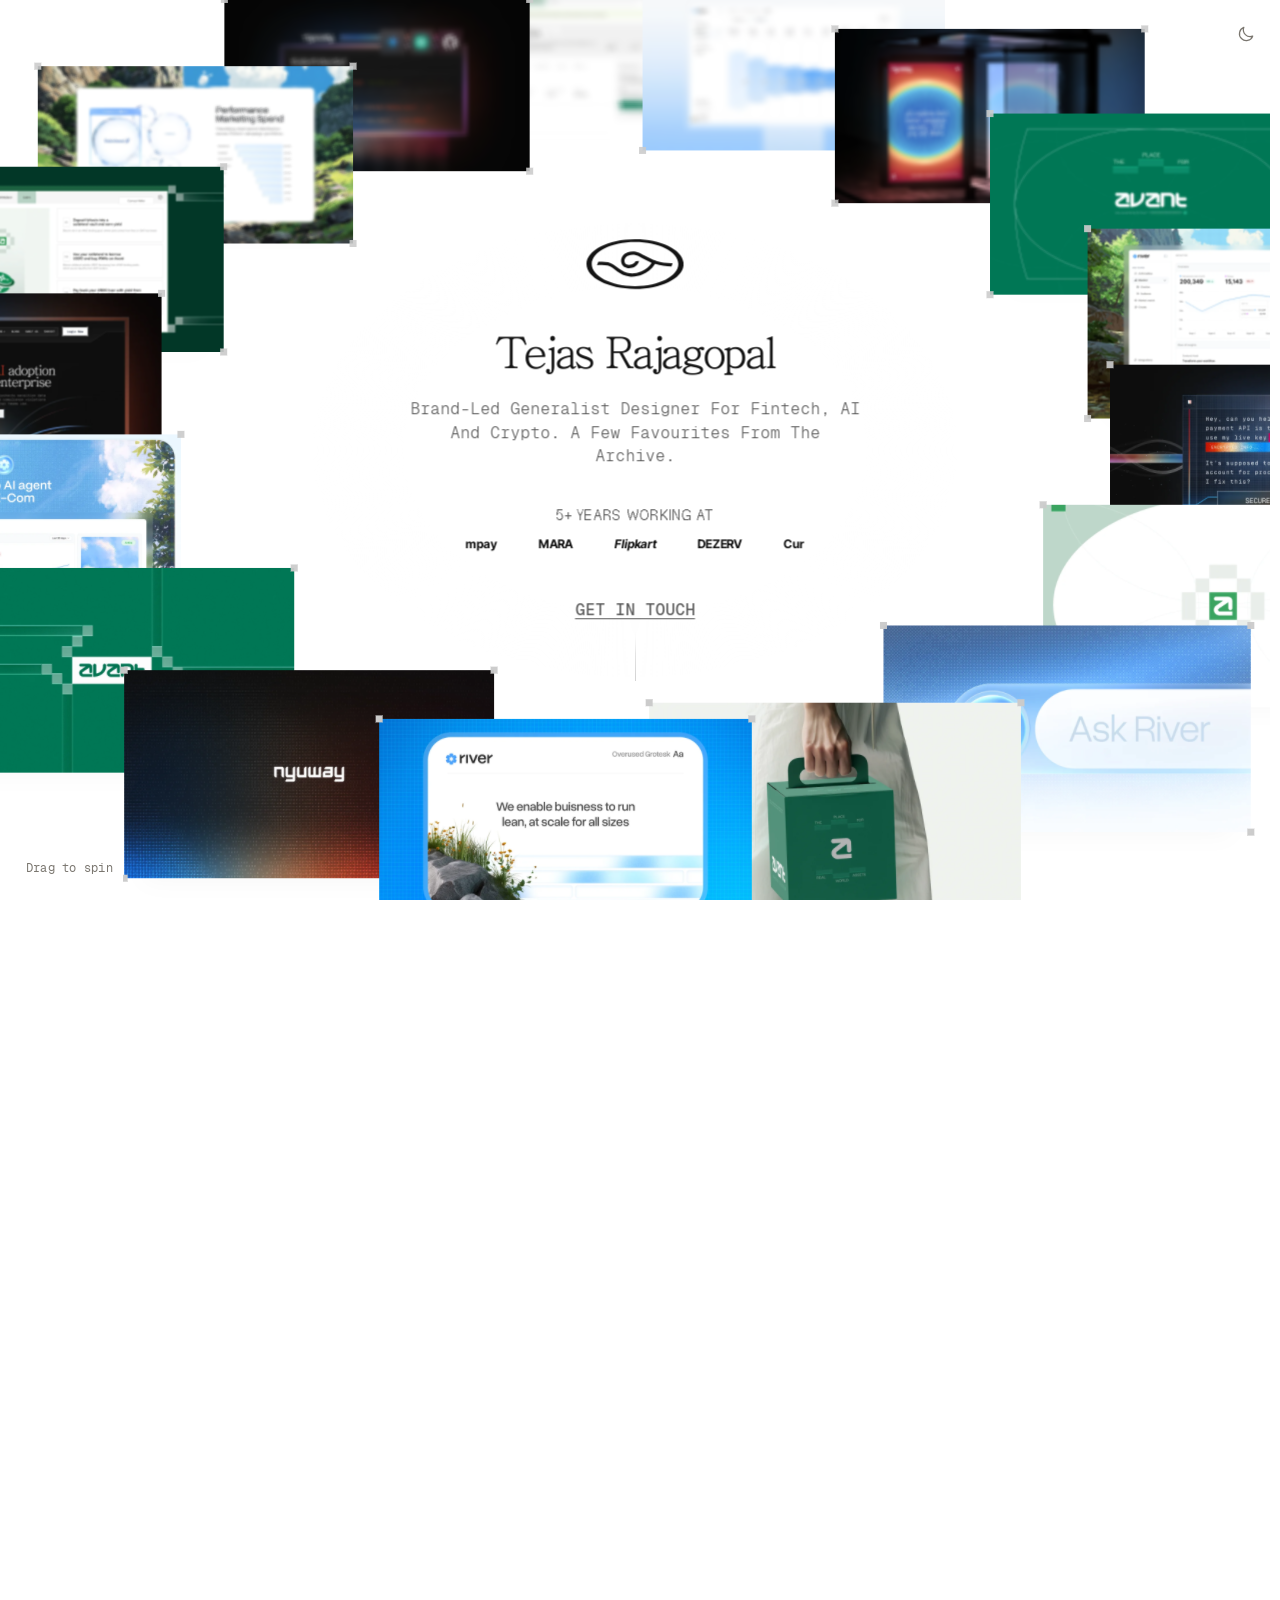
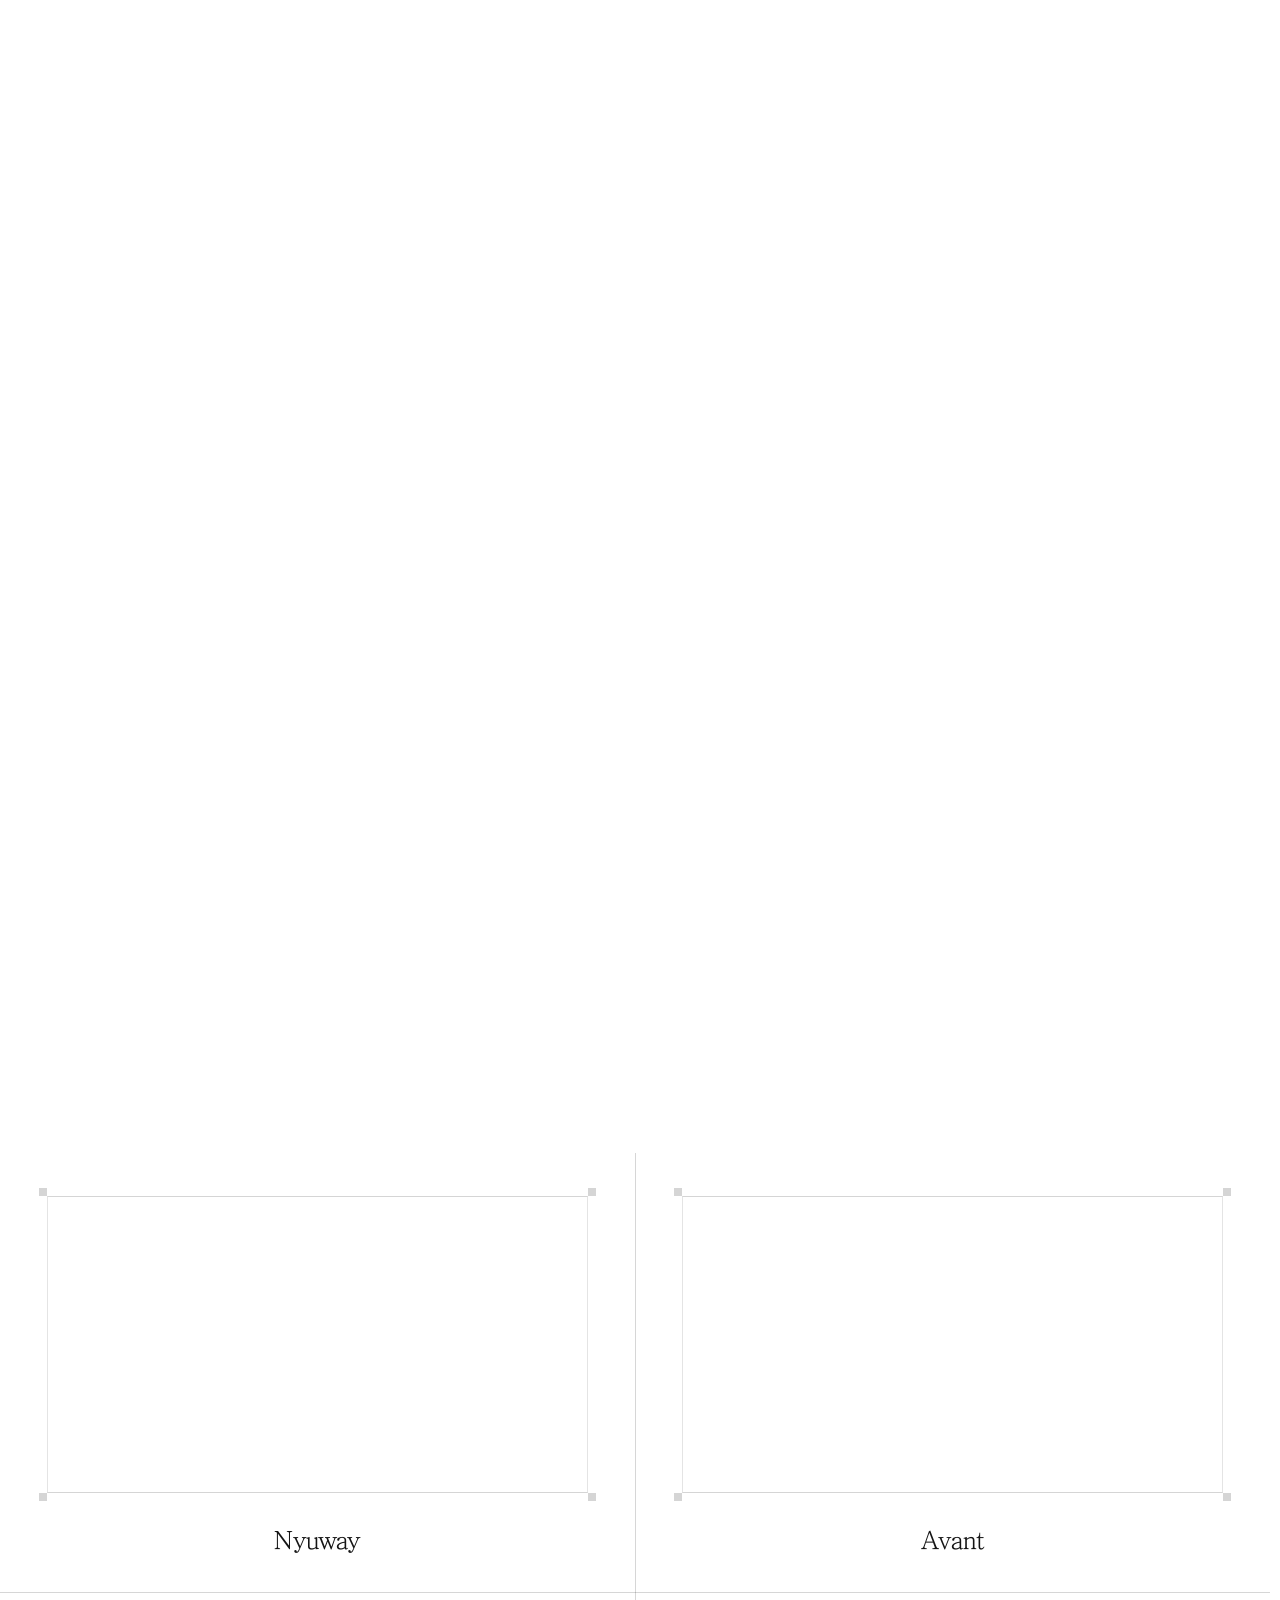
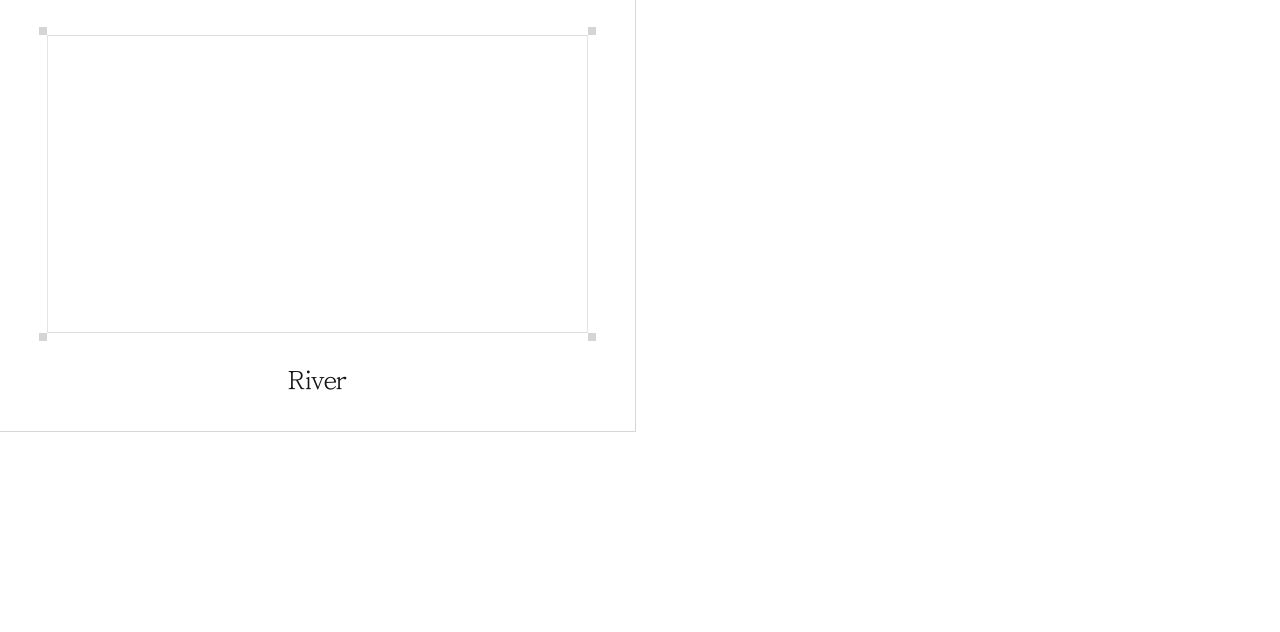
<file: index.html>
<!DOCTYPE html>
<html lang="en">
<head>
<meta charset="utf-8">
<meta name="viewport" content="width=device-width, initial-scale=1">
<title>Tejas Rajagopal — Brand designer for fintech, AI and crypto</title>
<meta name="description" content="Tejas Rajagopal is a brand-led generalist designer for fintech, AI and crypto, helping founders tell their story through brand, product and marketing.">
<link rel="canonical" href="https://tejasrajagopal.com/">
<meta name="robots" content="index,follow,max-image-preview:large,max-snippet:-1">
<meta name="author" content="Tejas Rajagopal">
<meta name="theme-color" content="#ffffff">
<meta name="color-scheme" content="only light">   <!-- browsers must not auto-darken the site; dark only by the visitor's own switch -->
<link rel="icon" href="favicon.svg" type="image/svg+xml">
<link rel="apple-touch-icon" href="apple-touch-icon.png">
<link rel="alternate" type="text/markdown" href="https://tejasrajagopal.com/llms.txt" title="LLM-friendly summary">
<meta property="og:type" content="profile">
<meta property="og:site_name" content="Tejas Rajagopal">
<meta property="og:title" content="Tejas Rajagopal — Brand designer for fintech, AI and crypto">
<meta property="og:description" content="Tejas Rajagopal is a brand-led generalist designer for fintech, AI and crypto, helping founders tell their story through brand, product and marketing.">
<meta property="og:url" content="https://tejasrajagopal.com/">
<meta property="og:locale" content="en_US">
<meta property="og:image" content="https://tejasrajagopal.com/og-image.jpg">
<meta property="og:image:width" content="1200">
<meta property="og:image:height" content="675">
<meta property="og:image:alt" content="Work by Tejas Rajagopal">
<meta property="profile:first_name" content="Tejas">
<meta property="profile:last_name" content="Rajagopal">
<meta name="twitter:card" content="summary_large_image">
<meta name="twitter:title" content="Tejas Rajagopal — Brand designer for fintech, AI and crypto">
<meta name="twitter:description" content="Tejas Rajagopal is a brand-led generalist designer for fintech, AI and crypto, helping founders tell their story through brand, product and marketing.">
<meta name="twitter:image" content="https://tejasrajagopal.com/og-image.jpg">
<meta name="twitter:image:alt" content="Work by Tejas Rajagopal">
<script type="application/ld+json">{"@context":"https://schema.org","@graph":[{"@type":"WebSite","@id":"https://tejasrajagopal.com/#website","url":"https://tejasrajagopal.com/","name":"Tejas Rajagopal","description":"Tejas Rajagopal is a brand-led generalist designer for fintech, AI and crypto, helping founders tell their story through brand, product and marketing.","inLanguage":"en","publisher":{"@id":"https://tejasrajagopal.com/#person"}},{"@type":"ProfilePage","@id":"https://tejasrajagopal.com/#webpage","url":"https://tejasrajagopal.com/","name":"Tejas Rajagopal — Brand designer for fintech, AI and crypto","description":"Tejas Rajagopal is a brand-led generalist designer for fintech, AI and crypto, helping founders tell their story through brand, product and marketing.","isPartOf":{"@id":"https://tejasrajagopal.com/#website"},"about":{"@id":"https://tejasrajagopal.com/#person"},"mainEntity":{"@id":"https://tejasrajagopal.com/#person"},"primaryImageOfPage":{"@type":"ImageObject","url":"https://tejasrajagopal.com/og-image.jpg","width":1200,"height":675},"dateModified":"2026-11-19","inLanguage":"en"},{"@type":"Person","@id":"https://tejasrajagopal.com/#person","name":"Tejas Rajagopal","url":"https://tejasrajagopal.com/","jobTitle":"Brand designer","description":"Brand-led generalist designer for fintech, AI and crypto.","knowsAbout":["Brand design","Brand identity","Product design","Marketing design","Fintech","Artificial intelligence","Crypto"],"mainEntityOfPage":{"@id":"https://tejasrajagopal.com/#webpage"}},{"@type":"ItemList","@id":"https://tejasrajagopal.com/#work","name":"Selected work","numberOfItems":3,"itemListElement":[{"@type":"ListItem","position":1,"item":{"@type":"CreativeWork","name":"Nyuway","description":"Enterprise AI security and compliance. Brand and web design.","creator":{"@id":"https://tejasrajagopal.com/#person"},"url":"https://tejasrajagopal.com/#project-nyuway","image":["https://tejasrajagopal.com/works/nyuway-1.webp","https://tejasrajagopal.com/works/nyuway/01.webp","https://tejasrajagopal.com/works/nyuway/02.webp","https://tejasrajagopal.com/works/nyuway/03.webp","https://tejasrajagopal.com/works/nyuway/04.webp","https://tejasrajagopal.com/works/nyuway/05.webp","https://tejasrajagopal.com/works/nyuway/06.webp","https://tejasrajagopal.com/works/nyuway/07.webp","https://tejasrajagopal.com/works/nyuway/08.webp","https://tejasrajagopal.com/works/nyuway/09.webp","https://tejasrajagopal.com/works/nyuway/10.webp","https://tejasrajagopal.com/works/nyuway/11.webp","https://tejasrajagopal.com/works/nyuway/12.webp","https://tejasrajagopal.com/works/nyuway/13.webp","https://tejasrajagopal.com/works/nyuway/14.webp","https://tejasrajagopal.com/works/nyuway/15.webp","https://tejasrajagopal.com/works/nyuway/16.webp"]}},{"@type":"ListItem","position":2,"item":{"@type":"CreativeWork","name":"Avant","description":"Real-world asset tokenisation platform. Brand and product design.","creator":{"@id":"https://tejasrajagopal.com/#person"},"url":"https://tejasrajagopal.com/#project-avant","image":["https://tejasrajagopal.com/works/avant-1.webp","https://tejasrajagopal.com/works/avant/01.webp","https://tejasrajagopal.com/works/avant/02.webp","https://tejasrajagopal.com/works/avant/03.webp","https://tejasrajagopal.com/works/avant/04.webp","https://tejasrajagopal.com/works/avant/05.webp","https://tejasrajagopal.com/works/avant/06.webp","https://tejasrajagopal.com/works/avant/07.webp","https://tejasrajagopal.com/works/avant/08.webp","https://tejasrajagopal.com/works/avant/09.webp","https://tejasrajagopal.com/works/avant/10.webp","https://tejasrajagopal.com/works/avant/11.webp","https://tejasrajagopal.com/works/avant/12.webp"]}},{"@type":"ListItem","position":3,"item":{"@type":"CreativeWork","name":"River","description":"AI audits for Meta Ads campaigns. Brand and product design.","creator":{"@id":"https://tejasrajagopal.com/#person"},"url":"https://tejasrajagopal.com/#project-river","image":["https://tejasrajagopal.com/works/river-1.webp","https://tejasrajagopal.com/works/river/01.webp","https://tejasrajagopal.com/works/river/02.webp","https://tejasrajagopal.com/works/river/03.webp","https://tejasrajagopal.com/works/river/04.webp","https://tejasrajagopal.com/works/river/05.webp","https://tejasrajagopal.com/works/river/06.webp","https://tejasrajagopal.com/works/river/07.webp","https://tejasrajagopal.com/works/river/08.webp","https://tejasrajagopal.com/works/river/09.webp","https://tejasrajagopal.com/works/river/10.webp","https://tejasrajagopal.com/works/river/11.webp","https://tejasrajagopal.com/works/river/12.webp","https://tejasrajagopal.com/works/river/13.webp"]}}]}]}</script>
<link rel="preconnect" href="https://fonts.googleapis.com">
<link rel="preconnect" href="https://fonts.gstatic.com" crossorigin>
<link rel="preload" href="fonts/JejuMyeongjo.woff2" as="font" type="font/woff2" crossorigin>
<link rel="preload" href="fonts/GeistMono-Light.woff2" as="font" type="font/woff2" crossorigin>
<link rel="preload" as="style" href="https://fonts.googleapis.com/css2?family=Geist:wght@400&family=Inter+Tight:wght@500;700&display=swap" onload="this.onload=null;this.rel='stylesheet'">
<noscript><link href="https://fonts.googleapis.com/css2?family=Geist:wght@400&family=Inter+Tight:wght@500;700&display=swap" rel="stylesheet"></noscript>
<link rel="stylesheet" href="vendor/lenis.css">
<style>
  /* fonts are subset to Latin (basic + Latin-1 + punctuation + arrows) */
  @font-face{font-family:"JejuMyeongjo";src:url(fonts/JejuMyeongjo.woff2) format("woff2");font-weight:400;font-display:swap}
  @font-face{font-family:"Geist Mono";src:url(fonts/GeistMono-Light.woff2) format("woff2");font-weight:300;font-display:swap}
  @font-face{font-family:"Geist Mono";src:url(fonts/GeistMono-Regular.woff2) format("woff2");font-weight:400;font-display:swap}
  @font-face{font-family:"Geist Mono";src:url(fonts/GeistMono-Medium.woff2) format("woff2");font-weight:500;font-display:swap}
  @font-face{font-family:"Geist Pixel";src:url(fonts/GeistPixel-Square.woff2) format("woff2");font-weight:400;font-display:swap}
  :root{
    --bg:#ffffff; --ink:#141414; --mute:#7a766f; --line:#ececec; --wframe:#dcdcdc; --whandle:#cfcfcf; --radius:6px; --name:45; --hover:1.06;
    --fc:#000; --fc2:#000; --fa:135deg; --fbw:1; --htl:#000; --htr:#000; --hbl:#000; --hbr:#000; --hs:8; --ho:1; --lc:#8a8a8a; --ls:10; --lg:6;
    --dummy:#e3e3e3; --dummyInk:#9a9a9a;
  }
  *{box-sizing:border-box;margin:0;padding:0}
  html,body{background:var(--bg);color:var(--ink);-webkit-font-smoothing:antialiased}
  html{scrollbar-gutter:stable;scrollbar-width:thin;scrollbar-color:color-mix(in srgb,var(--ink) 26%,transparent) var(--bg)}   /* quiet, theme-matched scrollbar */
  /* the intro lock blocks input instead of hiding overflow, so the scrollbar never disappears and reappears */
  html.lenis:not(.lenis-autoToggle).lenis-stopped{overflow:visible}
  body{font-family:"Inter Tight",system-ui,sans-serif}

  .stage{cursor:grab;touch-action:pan-y pinch-zoom} .stage.dragging{cursor:grabbing} .stage.dragging .card{cursor:grabbing}
  .orbit-section{height:420vh;position:relative}
  .stage{position:sticky;top:0;height:100vh;overflow:hidden}
  .ring{position:absolute;inset:0;pointer-events:none;z-index:1}
  /* case view */
  .case-bg{position:fixed;inset:0;background:var(--bg);opacity:0;z-index:300;pointer-events:none}
  .case-bg.open{pointer-events:auto}
  .case-info{position:fixed;left:50%;z-index:450;display:flex;gap:16px;align-items:baseline;transform:translateX(-50%);opacity:0;pointer-events:none;
    font-family:"Geist Mono",monospace;font-size:13px;color:color-mix(in srgb,var(--ink) 70%,transparent);white-space:nowrap}
  .case-info b{font-family:"JejuMyeongjo",serif;font-weight:400;font-size:24px;letter-spacing:-.03em;color:var(--ink)}
  .case-close{position:fixed;top:20px;left:20px;z-index:460;font-family:"Geist Mono",monospace;font-size:13px;text-transform:uppercase;
    background:none;border:0;color:var(--ink);cursor:pointer;padding:12px;margin:-12px;opacity:0;pointer-events:none;transition:transform .15s var(--ease-out-quad)}
  .case-close:active{transform:scale(.97)} .case-close:focus-visible{outline:1px solid var(--ink);outline-offset:2px}

  /* card = media + frame overlay */
  .card{position:absolute;left:50%;top:50%;pointer-events:auto;cursor:inherit;will-change:transform,opacity;--s:1;--fo:1;--sh:0}
  /* shadow lives on a pseudo-element and only its opacity animates (compositor-only, no per-frame repaint) */
  .card::before{content:"";position:absolute;inset:0;box-shadow:0 30px 60px -28px rgba(20,16,10,.9);opacity:var(--sh);pointer-events:none}
  .card.hidden{display:none}
  /* WebGL orbit: one canvas draws every card; the DOM cards stay as the fallback */
  .ring canvas.gl-orbit{position:absolute;inset:0;width:100%;height:100%;display:block;pointer-events:none}
  .ring.gl > .card{display:none}
  .media{position:absolute;inset:0;border-radius:var(--radius);overflow:hidden;background:var(--dummy)}
  .media img{position:absolute;inset:0;width:100%;height:100%;object-fit:cover;display:block;
    user-select:none;-webkit-user-drag:none;transition:transform .2s ease}
  :root{--ease-out-expo:cubic-bezier(.19,1,.22,1);--ease-out-quad:cubic-bezier(.25,.46,.45,.94);--ease-in-out-cubic:cubic-bezier(.645,.045,.355,1)}
  /* the far-away look (soft + grey) is drawn once per card and crossfaded in by depth — opacity is cheap to animate,
     a live blur on 17 moving images is not */
  .media .far{position:absolute;inset:0;width:100%;height:100%;opacity:0;pointer-events:none;transition:transform .2s ease}
  @media (hover:hover) and (pointer:fine){ .card:hover .media img,.card:hover .media .far{transform:scale(var(--hover))} }
  /* press feedback: felt, not seen. Applied to children because the card's own transform is driven per frame */
  .card .media,.card .frame{transition:transform .15s var(--ease-out-quad)}
  .card:active .media,.card:active .frame{transform:scale(.98)}
  .media .dlabel{position:absolute;inset:0;display:flex;align-items:center;justify-content:center;
    font-family:"Geist Mono",monospace;font-size:calc(11px / var(--s));letter-spacing:.06em;color:var(--dummyInk);text-transform:uppercase}

  .frame{position:absolute;inset:0;pointer-events:none;opacity:var(--fo)}
  .stage:not(.ready) .frame{transition:opacity .4s ease}
  /* exit: frames fade once via CSS (driving --fo/--s per frame restyled every handle and cost ~half the frames) */
  .stage.exiting .frame{opacity:0;visibility:hidden;transition:opacity .2s ease-out,visibility 0s .2s}
  .card-select{position:absolute;left:50%;top:50%;pointer-events:none;--s:1;--fo:1;opacity:0}
  .stage:not(.ready) .card-select{transition:opacity .4s ease}
  .frame b{position:absolute;inset:0;border-radius:var(--radius);padding:calc(var(--fbw) * 1px / var(--s));
    background:linear-gradient(var(--fa), var(--fc), var(--fc2));
    -webkit-mask:linear-gradient(#000 0 0) content-box, linear-gradient(#000 0 0);-webkit-mask-composite:xor;
    mask:linear-gradient(#000 0 0) content-box exclude, linear-gradient(#000 0 0)}
  .frame i{position:absolute;width:calc(var(--hs) * 1px / var(--s));height:calc(var(--hs) * 1px / var(--s));
    --o:calc(var(--hs) * var(--ho) * -1px / var(--s))}
  .frame i.tl{top:var(--o);left:var(--o);background:var(--htl)} .frame i.tr{top:var(--o);right:var(--o);background:var(--htr)}
  .frame i.bl{bottom:var(--o);left:var(--o);background:var(--hbl)} .frame i.br{bottom:var(--o);right:var(--o);background:var(--hbr)}
  .frame span{position:absolute;left:0;bottom:100%;margin-bottom:calc(var(--lg) * 1px / var(--s));
    font-family:"Inter Tight",system-ui,sans-serif;font-weight:500;font-size:calc(var(--ls) * 1px / var(--s));color:var(--lc);white-space:nowrap;line-height:1}
  .noHandles .frame i, .noLabel .frame span{display:none}
  .noBorder .frame b{display:none}

  .centre{position:absolute;left:50%;top:calc(50% - 2.2vh);transform:translate(-50%,-50%);z-index:50;text-align:center;   /* optical centre: a touch above the geometric middle */
    width:min(92vw,900px);pointer-events:none;will-change:opacity,transform,filter}
  .centre{display:flex;flex-direction:column;align-items:center;gap:48px;width:min(92vw,469px)}
  .c-top{display:flex;flex-direction:column;align-items:center;gap:40px;align-self:stretch}
  .c-text{display:flex;flex-direction:column;align-items:center;gap:40px;width:362px;max-width:100%}
  .c-name{display:flex;flex-direction:column;align-items:center;gap:20px;width:454px;max-width:92vw}
  /* a soft pool of page colour under the text, so contrast never depends on which picture passes behind */
  .centre::before,.statement-text::before{content:"";position:absolute;inset:-56px -88px;z-index:-1;pointer-events:none;
    background:radial-gradient(closest-side,var(--bg) 72%,color-mix(in srgb,var(--bg) 0%,transparent))}
  .centre::before{inset:-16px -88px -56px}   /* less glow above the logo, so back cards there aren't washed into ghosts */
  /* the hero's colour pool only appears with the text, so it never hides the intro logo */
  .centre::before{opacity:0;transition:opacity .6s ease} .centre.in::before{opacity:1}
  .mark{width:97.55px;height:auto;display:block}
  .mark path{fill:var(--ink)}
  h1{font-family:"JejuMyeongjo",serif;font-weight:400;font-size:min(calc(var(--name) * 1px),11vw);line-height:108%;letter-spacing:-.03em;text-transform:capitalize;color:var(--ink);white-space:nowrap}
  .sub{font-family:"Geist Mono",monospace;font-weight:300;font-size:16px;line-height:145%;text-align:center;text-transform:capitalize;
       color:color-mix(in srgb,var(--ink) 70%,transparent);align-self:stretch}
  .years{display:flex;flex-direction:column;justify-content:center;align-items:center;gap:12px;align-self:stretch}
  .years small{font-family:"Geist Pixel","Geist Mono",monospace;font-size:14px;line-height:118%;letter-spacing:.02em;text-transform:uppercase;
       color:color-mix(in srgb,var(--ink) 70%,transparent)}
  .logos{display:flex;align-items:center;justify-content:space-between;width:338.3px;height:16.35px;color:var(--ink);
       font-family:"Inter Tight",system-ui,sans-serif;font-weight:700;font-size:12px;letter-spacing:-.01em}
  .logos img{height:16.35px;width:auto;display:block}
  .logos span:nth-child(3){font-style:italic}
  .cta{font-family:"Geist Mono",monospace;font-weight:500;font-size:16px;line-height:130%;text-align:center;text-decoration:underline;
       text-underline-offset:3px;text-transform:uppercase;color:color-mix(in srgb,var(--ink) 70%,transparent);pointer-events:auto;align-self:stretch}
  .cta{display:inline-block;transition:color .15s ease,transform .15s var(--ease-out-quad);position:relative}
  .cta::before{content:"";position:absolute;inset:-14px -12px}   /* ≥44px tap area */
  .cta:hover{color:var(--ink)} .cta:active{transform:scale(.97)}
  .cta:focus-visible{outline:1px solid var(--ink);outline-offset:4px}
  .caption{font-size:12px !important;position:absolute;left:50%;bottom:22px;transform:translateX(-50%);z-index:200;
    font-family:"Geist Mono",monospace;font-size:11px;letter-spacing:.06em;text-transform:uppercase;
    display:flex;gap:10px;align-items:center;white-space:nowrap}
  .caption[hidden]{display:none}
  .caption .fig{color:var(--mute)}
  /* caption crossfade with a small directional hint: exits up fast, enters from below */
  .caption .name,.caption .fig{display:inline-block;transition:opacity .22s var(--ease-out-expo),transform .22s var(--ease-out-expo),filter .22s var(--ease-out-expo)}
  .caption.out .name,.caption.out .fig{opacity:0;transform:translateY(-4px);filter:blur(2px);transition-duration:.12s;transition-timing-function:var(--ease-out-quad)}
  .caption.pre .name,.caption.pre .fig{opacity:0;transform:translateY(4px);filter:blur(2px);transition:none}
  .hint{position:absolute;left:16px;bottom:18px;z-index:200;font-family:"Geist Mono",monospace;font-size:12px;color:var(--mute);letter-spacing:.02em}
  .intro-mark{position:absolute;left:50%;top:50%;width:97.55px;overflow:visible;z-index:80;pointer-events:none;transform-origin:50% 50%;will-change:transform,opacity}
  .intro-mark path{fill:var(--ink);stroke:none}
  /* Tide: centre-line pens inside masks write the mark (oval: two pens meet on the right; wave, then the curl peels off the crest) */
  .intro-mark .pen{fill:none;stroke:#fff;stroke-width:5;stroke-linejoin:round;stroke-dasharray:1 1;stroke-dashoffset:1}
  .intro-mark #penTop,.intro-mark #penBot{stroke-width:7}
  /* text entrance: one orchestrated, staggered rise (CSS transitions, not per-frame JS) */
  /* hero text: staggered by importance — the name leads with the most travel and time; the logo row only fades */
  .centre .rise{opacity:0;transform:translateY(var(--y,8px));
    transition:opacity var(--dur,.7s) var(--ease-out-expo) var(--d,0s),transform var(--dur,.7s) var(--ease-out-expo) var(--d,0s)}
  .centre.in .rise{opacity:1;transform:none}
  .chrome{opacity:0;transition:opacity .6s ease .5s}
  .stage.in .chrome{opacity:1}
  /* reduced motion: gentler, not zero — keep the fades, drop the movement */
  @media (prefers-reduced-motion: reduce){ .centre .rise{transform:none;transition:opacity .4s ease var(--d,0s)} }

  /* statement: pinned while its words read in, then the work slides up over it */
  /* statement lives in the pinned stage, inside the orbit */
  .statement-text{position:absolute;left:50%;top:50%;z-index:150;opacity:0;pointer-events:none;transform:translate(-50%,-50%);width:min(425px,86vw);font-family:"JejuMyeongjo",serif;font-weight:400;font-size:34px;line-height:138%;letter-spacing:-.03em;
    text-align:justify;text-transform:none;color:var(--ink)}
  /* gradient lives on an inner block so it paints above the colour pool behind the text */
  .statement-text .st-g{position:absolute;inset:0;pointer-events:none;background:radial-gradient(95.97% 27.64% at 15.76% 8.41%,#F58E3F 0%,#ED583E 29.25%,#F06F8A 51.47%,#8D5FB7 62.81%,#244EE7 100%);
    -webkit-background-clip:text;background-clip:text;-webkit-text-fill-color:transparent}
  .statement-text .st i{font-style:normal}
  .statement-text .st > span.g{-webkit-text-fill-color:transparent;color:transparent} .statement-text .st-g > span{visibility:hidden} .statement-text .st-g > span.g{visibility:visible}
  /* work grid */
  /* the grid rises over the pinned stage; transparent so the orbit cards can land in its frames */
  /* the gradient band: a fixed WebGL layer that sweeps up between the statement and the work (over the stage, under the work) */
  /* sweep (band mode 7): one full-screen layer over the content (its light side is transparent, so the next section shows
     through as the colour passes), under the bars */
  .sweep-cv{position:fixed;inset:0;width:100%;height:100%;z-index:160;pointer-events:none;visibility:hidden}
  .band-cv{position:absolute;left:0;top:0;width:100%;height:0;z-index:4;pointer-events:none;visibility:hidden}   /* placed in the page by JS: it scrolls with the content */
  .works{position:relative;z-index:5;margin-top:-25vh}   /* starts rising just as the last cards clear */
  .wg{display:grid;grid-template-columns:1fr 1fr}
  .wcell{--gx:3.7vw;position:relative;display:flex;flex-direction:column;align-items:center;gap:30px;padding:43px 3.7vw 33px}
  /* grid lines (pseudo-elements so the first-view drawing can draw them in) */
  .wcell::after{content:"";position:absolute;left:0;right:0;bottom:0;height:.5px;background:var(--cellline);transform-origin:left;pointer-events:none}
  .wcell:nth-child(odd)::before{content:"";position:absolute;top:0;bottom:0;right:0;width:.5px;background:var(--cellline);transform-origin:top;pointer-events:none}
  .wcell[hidden]{display:none}
  .wframe{position:relative;width:100%;aspect-ratio:614/338;border:1px solid var(--wframe)}
  .wframe .wimg{position:absolute;inset:0;overflow:hidden}
  .wframe img{width:100%;height:100%;object-fit:cover;display:block;transition:transform .2s ease}
  @media (hover:hover) and (pointer:fine){ .wcell:hover .wframe img{transform:scale(1.02)} }
  .wframe i{position:absolute;width:8px;height:8px;background:var(--whandle)}
  /* handles sit just outside each corner, touching it diagonally */
  .wframe i:nth-of-type(1){top:-9px;left:-9px} .wframe i:nth-of-type(2){top:-9px;right:-9px}
  .wframe i:nth-of-type(3){bottom:-9px;left:-9px} .wframe i:nth-of-type(4){bottom:-9px;right:-9px}
  .wtitle{font-family:"JejuMyeongjo",serif;font-weight:400;font-size:26px;letter-spacing:-.03em;line-height:138%}
  /* ---- the first time the work is seen, the grid is set out like a drawing (JS adds .wg-pre, then .wg-go): construction
     lines run past each frame, the grid lines draw, each frame is drawn from its corners while it settles to size, the
     corner marks slide into place, grey placeholders hold the picture and the title, then the work fades in and the
     construction lines go. Every state ends exactly where the plain grid is, so removing the classes is seamless. */
  .wg-pre .wcell::after{transform:scaleX(0)} .wg-pre .wcell:nth-child(odd)::before{transform:scaleY(0)}
  .wg-go .wcell::after,.wg-go .wcell:nth-child(odd)::before{transition:transform 1.3s cubic-bezier(.65,0,.35,1) calc(var(--d,0s) + .2s)}
  .wg-pre .wframe,.wg-go .wframe{border-color:transparent}
  .wg-pre .wframe::before,.wg-pre .wframe::after,.wg-go .wframe::before,.wg-go .wframe::after{content:"";position:absolute;inset:-1px;pointer-events:none;border:0 solid var(--wframe);z-index:1}
  .wg-pre .wframe::before,.wg-go .wframe::before{border-top-width:1px;border-left-width:1px}
  .wg-pre .wframe::after,.wg-go .wframe::after{border-bottom-width:1px;border-right-width:1px}
  .wg-pre .wframe::before{clip-path:inset(0 100% 100% 0)} .wg-pre .wframe::after{clip-path:inset(100% 0 0 100%)}
  .wg-go .wframe::before,.wg-go .wframe::after{clip-path:inset(0 0 0 0);transition:clip-path 1.2s cubic-bezier(.65,0,.35,1) calc(var(--d,0s) + .55s)}
  .wg-pre .wframe{transform:scale(.93)}
  .wg-go .wframe{transition:transform 1.9s cubic-bezier(.22,1,.36,1) calc(var(--d,0s) + .45s)}
  .wg-pre .wframe i{opacity:0}
  .wg-pre .wframe i:nth-of-type(1){transform:translate(-12px,-12px)} .wg-pre .wframe i:nth-of-type(2){transform:translate(12px,-12px)}
  .wg-pre .wframe i:nth-of-type(3){transform:translate(-12px,12px)} .wg-pre .wframe i:nth-of-type(4){transform:translate(12px,12px)}
  .wg-go .wframe i{transition:transform 1s cubic-bezier(.22,1,.36,1) calc(var(--d,0s) + 1.35s),opacity .35s ease calc(var(--d,0s) + 1.35s)}
  .wg-pre .wimg img{opacity:0;transform:scale(1.03)}
  .wg-go .wimg img{transition:opacity 1s ease calc(var(--d,0s) + 2.15s),transform 1.4s cubic-bezier(.22,1,.36,1) calc(var(--d,0s) + 2.15s)}
  .wg-go .wimg::after{content:"";position:absolute;inset:0;pointer-events:none;
    background:color-mix(in srgb,var(--ink) 5%,var(--bg)) linear-gradient(100deg,transparent 35%,color-mix(in srgb,var(--bg) 70%,transparent) 50%,transparent 65%) 0 0/250% 100% no-repeat;
    animation:wgSkel 1.9s ease calc(var(--d,0s) + .95s) both,wgShine 1.3s linear calc(var(--d,0s) + .95s) infinite}
  @keyframes wgSkel{0%{opacity:0}22%{opacity:1}70%{opacity:1}100%{opacity:0}}
  @keyframes wgShine{from{background-position:100% 0}to{background-position:-60% 0}}
  .wg-pre .wtitle{color:transparent;background-color:color-mix(in srgb,var(--ink) 7%,var(--bg));border-radius:4px;transform:translateY(20px)}
  .wg-go .wtitle{background-color:transparent;border-radius:4px;
    transition:transform 1.6s cubic-bezier(.22,1,.36,1) calc(var(--d,0s) + .6s),background-color .7s ease calc(var(--d,0s) + 2.25s),color .8s ease calc(var(--d,0s) + 2.35s)}
  .wg-g{position:absolute;pointer-events:none;z-index:2;background:color-mix(in srgb,var(--ink) 24%,transparent);opacity:0}
  .wg-g.h{height:.5px;left:calc(-1 * var(--gx));right:calc(-1 * var(--gx))} .wg-g.v{width:.5px;top:-43px;bottom:-110px}
  .wg-g.t{top:-1px;transform-origin:left} .wg-g.b{bottom:-1px;transform-origin:right} .wg-g.l{left:-1px;transform-origin:top} .wg-g.r{right:-1px;transform-origin:bottom}
  .wg-go .wg-g.h{animation:wgGuideH 2.6s cubic-bezier(.65,0,.35,1) var(--d,0s) both} .wg-go .wg-g.v{animation:wgGuideV 2.6s cubic-bezier(.65,0,.35,1) calc(var(--d,0s) + .12s) both}
  @keyframes wgGuideH{0%{transform:scaleX(0);opacity:1}38%{transform:scaleX(1);opacity:1}72%{opacity:1}100%{transform:scaleX(1);opacity:0}}
  @keyframes wgGuideV{0%{transform:scaleY(0);opacity:1}38%{transform:scaleY(1);opacity:1}72%{opacity:1}100%{transform:scaleY(1);opacity:0}}
  .wempty{grid-column:1/-1;padding:120px 0;text-align:center;font-family:"Geist Mono",monospace;font-size:14px;color:color-mix(in srgb,var(--ink) 60%,transparent)}
  .works-end{height:200px}
  @media (max-width:800px){ .wg{grid-template-columns:1fr} .wcell:nth-child(odd)::before{display:none} }
  /* dock */
  .dock{position:fixed;left:50%;bottom:77px;z-index:200;display:flex;align-items:stretch;height:60px;background:var(--bg);border:1px solid var(--wframe);
    transform:translate(-50%,12px);opacity:0;pointer-events:none;transition:opacity .3s var(--ease-out-expo),transform .4s var(--ease-out-expo)}
  .dock.show{opacity:1;transform:translate(-50%,0);pointer-events:auto}
  .dock-logo{display:flex;align-items:center;padding:0 40px 0 20px}
  .dock-logo svg{width:60px;height:auto;display:block} .dock-logo path{fill:var(--ink)}
  .dock-tabs{display:flex;align-items:center;gap:30px;padding-right:28px}
  .dock-tabs button{background:none;border:0;padding:8px 0;cursor:pointer;font-family:"Geist Mono",monospace;font-size:16px;text-transform:uppercase;
    color:color-mix(in srgb,var(--ink) 70%,transparent);transition:color .15s ease}
  .dock-tabs button:hover,.dock-tabs button[aria-pressed="true"]{color:var(--ink)}
  .dock-tabs button[aria-pressed="true"]{text-decoration:underline;text-underline-offset:3px}
  .dock-cta{display:flex;align-items:center;padding:0 29px;margin:-1px -1px -1px 0;background:var(--ink);color:var(--bg);text-decoration:none;
    font-family:"JejuMyeongjo",serif;font-size:20px;letter-spacing:-.03em;transition:transform .15s var(--ease-out-quad)}
  .dock-cta:active{transform:scale(.97)}
  .dock button:focus-visible,.dock a:focus-visible{outline:1px solid var(--ink);outline-offset:3px}
  /* nav hover: letters wave through the gradient one after another, then settle back to their own colour */
  .nav-wave i{font-style:normal}
  #name{pointer-events:auto;cursor:default}   /* the name takes the hover wave too */
  #name i{text-transform:none}   /* capitalize would treat every letter as a word once split */
  .nav-wave.waving i{animation:navWave .75s cubic-bezier(.25,.46,.45,.94) calc(var(--i) * 32ms) both}
  @keyframes navWave{18%{color:#F58E3F} 34%{color:#ED583E} 50%{color:#F06F8A} 66%{color:#8D5FB7} 82%{color:#244EE7}}
  @media (prefers-reduced-motion: reduce){ .nav-wave.waving i{animation:none} }
  /* theme change: a soft blur over the switch */
  .pixel-wrap{position:fixed;inset:0;z-index:1000;pointer-events:none;opacity:0;
    -webkit-backdrop-filter:blur(var(--tb,12px));backdrop-filter:blur(var(--tb,12px));transition:opacity .25s cubic-bezier(.645,.045,.355,1)}
  .pixel-wrap.on{opacity:1}
  .dock-right{display:contents} .dock-about,.dock-theme,.dock-works{display:none}
  /* ---- desktop: the dock becomes a top bar once the work is on screen */
  @media (min-width:701px){
    html:not(.m-list) .works{padding-top:64px}
    html:not(.m-list) .dock{left:0;right:0;top:0;bottom:auto;width:100%;height:64px;border:0;border-bottom:1px solid var(--wframe);overflow:hidden;
      transform:translateY(-100%)}
    html:not(.m-list) .dock.show{transform:none}
    html:not(.m-list) .dock-logo{padding:0 28px 0 30px} .dock-logo svg{width:59px}
    /* the filter tabs sit in a tab that rises out of the bar's bottom edge */
    html:not(.m-list) .dock-tabs{align-self:flex-end;height:56px;gap:32px;padding:0 36px;border:1px solid var(--wframe);border-bottom:0;border-radius:12px 12px 0 0}
    html:not(.m-list) .dock-tabs button,html:not(.m-list) .dock-about{font-family:"Geist Mono",monospace;font-size:17px;letter-spacing:-.03em;text-transform:uppercase;min-height:44px}
    html:not(.m-list) .dock-tabs button{color:color-mix(in srgb,var(--ink) 60%,transparent)}
    html:not(.m-list) .dock-right{display:flex;align-items:stretch;margin-left:auto}
    html:not(.m-list) .dock-theme{display:grid;place-items:center;align-self:center;width:44px;height:44px;margin-right:8px;border:0;background:none;cursor:pointer;color:var(--mute);transition:color .15s ease}
    html:not(.m-list) .dock-theme svg{width:20px;height:20px;display:block;transition:transform .3s var(--ease-out-expo)}
    html:not(.m-list) .dock-theme:hover{color:var(--ink)} .dock-theme:active svg{transform:scale(.9) rotate(-15deg)}
    html:not(.m-list) .dock-about{display:flex;align-items:center;padding:0 37px 0 12px;color:color-mix(in srgb,var(--ink) 70%,transparent);text-decoration:none;transition:color .15s ease}
    html:not(.m-list) .dock-about:hover{color:var(--ink)}
    /* black key, cropped by the bar on the right and bottom like the frame */
    html:not(.m-list) .dock-cta{align-self:flex-end;align-items:flex-start;width:214px;height:74px;margin:0 -45px -20px 0;padding:14px 0 0 34px;border-radius:12px;
      background:#000;color:#fff;font-size:21px;box-shadow:inset 0 2px 11.7px rgba(37,79,232,.74),inset 2px -2px 12.5px #F48B3F}
    html:not(.m-list) .dock-cta:focus-visible{outline:0} .dock-cta:focus-visible span{outline:1px solid #fff;outline-offset:4px}
    html:not(.m-list) .edge-blur{display:none}
  }
  /* hero: a line under the text with a colour run travelling down it, three times */
  /* sits under the orbit, so cards pass over it rather than being cut by it */
  /* starts just under "Get in touch" (top set in JS from the link's position) and fades in from nothing at its top */
  .hero-cue{position:absolute;left:50%;top:calc(50% + 252px);z-index:1;width:1px;height:150px;margin-left:-.5px;pointer-events:none;
    opacity:0;transition:opacity .8s ease .4s}
  .stage.in .hero-cue{opacity:var(--co,1)}
  .hero-cue .line{position:absolute;inset:0;background:var(--wframe);overflow:hidden;
    -webkit-mask-image:linear-gradient(to bottom,transparent,#000 45%);mask-image:linear-gradient(to bottom,transparent,#000 45%)}
  /* a soft-ended gradient run that keeps travelling down the line */
  .hero-cue .line i,.scroll-cue i::after{position:absolute;left:0;top:0;width:1px;height:60%;
    background:linear-gradient(transparent,#F58E3F 18%,#ED583E 34%,#F06F8A 50%,#8D5FB7 64%,#244EE7 82%,transparent);
    transform:translateY(-100%);animation:heroCue 2.2s cubic-bezier(.45,.05,.55,.95) 1s infinite}
  @keyframes heroCue{0%{transform:translateY(-85%)} 100%{transform:translateY(152%)}}
  @media (prefers-reduced-motion: reduce){ .hero-cue .line i{animation:none;transform:translateY(30%)} }
  @media (max-width:700px){ .hero-cue{display:none} }
  /* soft fade at the bottom edge while the work is on screen (a gradient, not a backdrop blur: no per-frame re-blur while scrolling) */
  .edge-blur{position:fixed;left:0;right:0;bottom:0;height:240px;z-index:150;pointer-events:none;opacity:0;transition:opacity .4s ease;
    background:linear-gradient(to top,color-mix(in srgb,var(--bg) 85%,transparent) 0%,color-mix(in srgb,var(--bg) 55%,transparent) 30%,color-mix(in srgb,var(--bg) 0%,transparent) 100%)}
  .edge-blur.show{opacity:1}
  /* small UI text sits on a solid chip so it stays readable over whatever picture passes behind */
  .caption,.hint,.theme-toggle{background:var(--bg)!important}
  .caption,.hint{padding:6px 10px}
  .sr-only{position:absolute;width:1px;height:1px;margin:-1px;overflow:hidden;clip:rect(0 0 0 0);white-space:nowrap;border:0}
  .card:focus-visible{outline:2px solid var(--ink);outline-offset:6px}
  /* theme toggle */
  /* top right; it waits for the hero text, then dissolves in (opacity + blur). It dissolves away while you scroll down and
     back in as soon as you scroll up; on desktop it stays away while the bottom bar (which has its own switch) is up */
  .theme-toggle{position:fixed;top:max(12px,env(safe-area-inset-top));right:max(12px,env(safe-area-inset-right));z-index:300;display:grid;place-items:center;width:44px;height:44px;border:0;border-radius:50%;cursor:pointer;
    font-family:"Geist Mono",monospace;font-size:12px;text-transform:uppercase;letter-spacing:.02em;color:var(--mute);
    opacity:0;visibility:hidden;filter:blur(6px);transform:scale(.96);
    transition:color .15s ease,opacity .3s ease,filter .3s ease,transform .3s ease,visibility 0s .3s}
  html.ui-in .theme-toggle{opacity:1;visibility:visible;filter:none;transform:none;
    transition:color .15s ease,opacity .6s var(--ease-out-quad),filter .6s var(--ease-out-quad),transform .6s var(--ease-out-quad),visibility 0s}
  html.ui-in.ui-hide .theme-toggle,html.ui-in.bar-on:not(.m-list) .theme-toggle{opacity:0;visibility:hidden;filter:blur(6px);transform:scale(.96);
    transition:color .15s ease,opacity .3s ease,filter .3s ease,transform .3s ease,visibility 0s .3s}
  @media (prefers-reduced-motion: reduce){ .theme-toggle,html.ui-in .theme-toggle{filter:none!important;transform:none!important} }
  .theme-toggle svg{width:20px;height:20px;display:block;transition:transform .3s var(--ease-out-expo)}
  .theme-toggle:active svg{transform:scale(.9) rotate(-15deg)}
  .theme-toggle:hover{color:var(--ink)} .theme-toggle:focus-visible{outline:1px solid var(--ink);outline-offset:2px}
  /* ---- phones */
  @media (max-width:700px){
    /* iPhone 16 frames: logo → 47 → [name/sub → 35 → years → 35 → cta] */
    h1{font-size:40px}
    .mark{width:75.38px}
    .centre{gap:32px;width:min(362px,92vw)} .c-top{gap:48px} .c-text{gap:32px;width:281px} .c-name{gap:24px;width:281px}
    .sub{font-size:16px} .years{gap:8px} .years small{font-size:12px} .logos{width:281px;height:auto;font-size:12px} .cta{font-size:14px}
    .statement-text{font-size:21px;line-height:138%;text-align:justify;width:225px}
    .wcell{--gx:6vw;padding:40px 6vw 32px;gap:22px} .wtitle{font-size:20px}
    .dock{bottom:16px;height:52px;max-width:94vw} .dock-logo{padding:0 12px} .dock-logo svg{width:44px}
    .dock-tabs{gap:6px;padding-right:8px} .dock-tabs button{font-size:14px;min-height:44px;padding:0 6px} .dock-cta{font-size:16px;padding:0 14px;white-space:nowrap}
    .edge-blur{height:150px}
  }
  @media (hover:none){ .hint{display:none} }
  /* ---- phone list layout: no orbit — hero, a scroll cue, then the work with a bottom bar */
  .scroll-cue{display:none}
  .m-list .ring,.m-list .caption,.m-list .hint{display:none}
  /* phones: the hero is centred in the first screen, with the gradient line under "Get in touch" as the scroll hint;
     then the paragraph (moved out of the stage into .m-intro by JS) reads in as you scroll, then the line + "Scroll down for works" */
  .m-list .orbit-section{height:auto}
  .m-list .stage{position:relative;height:auto;min-height:100vh;min-height:100svh;display:flex;align-items:center;justify-content:center;padding:64px 0}
  .m-list .centre{position:relative;left:auto;top:auto;transform:none}
  .m-list .hero-cue{display:none}   /* phones: the band takes this space (Figma "iPhone 16 – 20") */
  .m-intro{display:none}
  .m-list .m-intro{display:flex;flex-direction:column;align-items:center;gap:56px;padding:8px 0 72px}
  .m-list .statement-text{position:relative;left:auto;top:auto;z-index:1;transform:none}
  .m-list h1{font-size:44px}
  @media (max-width:700px){ .m-list h1{white-space:normal;width:6.2em;margin:0 auto} }   /* two lines on phones only */
  .m-list .sub{font-size:16px}
  .m-list .scroll-cue{display:flex;flex-direction:column;align-items:center;gap:58px;
    font-family:"Geist Mono",monospace;font-weight:300;font-size:14px;text-transform:uppercase;color:color-mix(in srgb,var(--ink) 70%,transparent);white-space:nowrap}
  /* the line: a quiet travelling highlight that says "keep going" (constant motion → linear) */
  .scroll-cue i{position:relative;display:block;width:1px;height:128px;background:var(--wframe);overflow:hidden}
  .scroll-cue i::after{content:""}
  @keyframes cue{to{transform:translateY(250%)}}
  @media (prefers-reduced-motion: reduce){ .scroll-cue i::after{animation:none;display:none} }
  .m-list .works{margin-top:0}
  .m-list .wcell{--gx:42px;padding:30px 42px 22px;gap:18px}
  .m-list .wtitle{font-size:16px}
  /* phones (Figma "iPhone 16 – 23"): a frosted bar at the bottom (Works · About · Get in touch) and the filters in a box at the top */
  .m-list .dock{bottom:calc(16px + env(safe-area-inset-bottom,0px));width:min(353px,calc(100vw - 32px));max-width:none;height:auto;gap:4px;padding:4px;
    background:color-mix(in srgb,var(--bg) 70%,transparent);border:.5px solid color-mix(in srgb,var(--bg) 100%,transparent);box-shadow:0 4px 4px rgba(0,0,0,.09);
    -webkit-backdrop-filter:blur(2px);backdrop-filter:blur(2px)}
  .m-list .dock-logo,.m-list .dock-tabs{display:none}
  .m-list .dock-right{display:flex;align-items:stretch;gap:16px;width:100%}
  .m-list .dock-works,.m-list .dock-about{display:flex;align-items:center;min-height:45px;font-family:"Geist Mono",monospace;font-size:16px;letter-spacing:-.03em;
    line-height:1.38;text-transform:uppercase;color:color-mix(in srgb,var(--ink) 70%,transparent);text-decoration:none}
  .m-list .dock-works{margin-left:auto;text-decoration:underline;text-underline-offset:3px} .m-list .dock-about{margin-right:auto}
  .m-list .dock-cta{flex:none;width:160px;height:46px;justify-content:center;margin:0;padding:0;border-radius:0;background:#000;color:#fff;border:.5px solid #F58E3F;
    font-family:"Geist Mono",monospace;font-size:16px;letter-spacing:-.03em;text-transform:uppercase}
  .m-top{display:none}
  /* Figma "iPhone 16 – 23": a full-width white bar with a hairline along its bottom; the filters sit in a tab with rounded top
     corners standing on that line, at the left, leaving room for the theme switch on the right */
  .m-list .m-top{display:flex;align-items:flex-end;position:fixed;z-index:200;top:0;left:0;right:0;
    height:calc(59px + env(safe-area-inset-top,0px));padding:0 0 0 calc(9px + env(safe-area-inset-left,0px));
    background:var(--bg);border-bottom:.5px solid var(--wframe);
    opacity:0;transform:translateY(-100%);pointer-events:none;transition:opacity .3s var(--ease-out-expo),transform .45s var(--ease-out-expo)}
  .m-list .m-top.show{opacity:1;transform:none;pointer-events:auto}
  .m-tabs{display:flex;justify-content:space-between;gap:16px;width:min(321px,calc(100vw - 72px));height:50px;padding:0 15px;
    background:var(--bg);border:.5px solid var(--wframe);border-bottom:0;border-radius:8px 8px 0 0}
  .m-top button{background:none;border:0;padding:0;min-height:48px;align-self:stretch;display:flex;align-items:center;cursor:pointer;font-family:"Geist Mono",monospace;font-size:16px;letter-spacing:-.03em;
    line-height:1.38;text-transform:uppercase;color:color-mix(in srgb,var(--ink) 60%,transparent)}
  .m-top button[aria-pressed="true"]{color:var(--ink);text-decoration:underline;text-underline-offset:3px}
  .m-top button:focus-visible{outline:1px solid var(--ink);outline-offset:2px}
  @media (max-width:360px){ .m-top button{font-size:14px} }
  /* the glow the band leaves behind the bottom bar */
  .m-list .edge-blur{height:150px;background:linear-gradient(to top,color-mix(in srgb,#8D5FB7 55%,transparent) 0%,color-mix(in srgb,#F58E3F 42%,transparent) 32%,color-mix(in srgb,#F58E3F 0%,transparent) 100%)}
  /* statement (Figma "iPhone 16 – 21"): 22px, each word capitalised, the first sentence in the gradient */
  .m-list .statement-text{font-size:22px;width:227px;letter-spacing:-.03em}
  .m-list .statement-text .st > span.g{background:linear-gradient(100deg,#F58E3F 0%,#ED583E 29%,#F06F8A 51%,#8D5FB7 63%,#244EE7 100%);
    -webkit-background-clip:text;background-clip:text;-webkit-text-fill-color:transparent;color:transparent}
  /* the band runs behind the phone's text */
  .m-list .m-intro{position:relative;z-index:5;margin-top:12vh}   /* room for the band between the hero and the statement */
  /* the statement, its line and "Scroll down for works" fill exactly one screen, centred; the page snaps to the hero, to that
     screen and to the work, so one scroll from the statement lands on the work (the work list itself scrolls freely) */
  .m-list .m-intro{min-height:100vh;min-height:100svh;justify-content:center;padding:24px 0;box-sizing:border-box}
  html.m-list{scroll-snap-type:y mandatory}
  .m-list .stage,.m-list .m-intro,.m-list .works{scroll-snap-align:start}
  .m-list .m-intro,.m-list .works{scroll-snap-stop:always}
  /* phones: nothing may widen the page sideways. The text's soft glow reached 88px past each side of the 227px statement
     (≈403px), so the page could be dragged left and right. Trim the glows and clip any overflow on the x axis only. */
  .m-list .statement-text::before{inset:-48px -20px}
  .m-list .centre::before{inset:-16px -20px -48px}
  html.m-list,html.m-list body{overflow-x:hidden;overflow-x:clip}
  .m-list .m-intro,.m-list .stage{overflow-x:clip}
  /* ---- project view (Figma "Desktop – 19", "desktop", "mobile"): opens over the page when a project is clicked.
     The bar stays; left, the name and a line about it at the top and the industry + disciplines at the bottom, pinned
     while the gallery on the right scrolls. Gallery rhythm: wide · tall+two stacked · wide · tall+tall · wide · 2+2 · wide. */
  .pv{position:fixed;inset:0;z-index:190;background:var(--bg);color:var(--ink);overflow-y:auto;overscroll-behavior:contain;
    opacity:0;visibility:hidden;transition:opacity .25s ease,visibility 0s .25s}
  .pv.open{opacity:1;visibility:visible;transition:opacity .35s ease}
  .pv-in{display:grid;grid-template-columns:minmax(240px,346px) minmax(0,1fr);column-gap:60px;padding:91px 27px 40px 30px;min-height:100%}
  .pv-info{position:sticky;top:91px;align-self:start;height:calc(100vh - 131px);display:flex;flex-direction:column;justify-content:space-between;gap:32px}
  .pv-title{font-family:"JejuMyeongjo",serif;font-weight:400;font-size:40px;line-height:108%;letter-spacing:-.03em;text-transform:capitalize;outline:0}
  .pv-desc{margin-top:14px;font-family:"Geist","Inter Tight",system-ui,sans-serif;font-size:18px;line-height:120%;letter-spacing:-.03em;text-wrap:pretty}
  .pv-tag{display:inline-block;border:1px solid var(--ink);padding:10px;font-family:"Geist Mono",monospace;font-size:16px;line-height:108%;letter-spacing:-.03em;text-transform:uppercase}
  .pv-disc{margin-top:16px;font-family:"Geist","Inter Tight",system-ui,sans-serif;font-size:22px;line-height:108%;letter-spacing:-.03em}
  .pv-g{display:flex;flex-direction:column;gap:16px;min-width:0}
  .pv-row{display:grid;grid-template-columns:1fr 1fr;gap:17px}
  .pv-col{display:flex;flex-direction:column;gap:17px;min-width:0}
  .pv-t{position:relative;overflow:hidden;background:color-mix(in srgb,var(--ink) 8%,var(--bg));min-height:0}
  .pv-t img{position:absolute;inset:0;width:100%;height:100%;object-fit:cover;display:block}
  .pv-wide{aspect-ratio:16/9} .pv-tall{aspect-ratio:3/4} .pv-half{aspect-ratio:479/311}
  .pv-solo{width:calc(50% - 8.5px)}
  .pv-row.mix .pv-col .pv-half{aspect-ratio:auto;flex:1}       /* two stacked beside a tall one: together exactly its height */
  .pv-t{opacity:0;transform:translateY(16px);transition:opacity .6s var(--ease-out-expo),transform .6s var(--ease-out-expo)}
  .pv.open .pv-t{opacity:1;transform:none;transition-delay:calc(.08s + var(--i,0) * 50ms)}
  /* tiles in the grid open their project */
  .wcell{position:relative;cursor:pointer}
  .wtitle a{color:inherit;text-decoration:none} .wtitle a::after{content:"";position:absolute;inset:0}
  .wtitle a:focus-visible{outline:0} .wtitle a:focus-visible::after{outline:1px solid var(--ink);outline-offset:-6px}
  html.pv-open,html.pv-open body{overflow:hidden}
  /* phones (Figma "mobile"): one column — text first, then every image full width in the same order */
  @media (max-width:700px){
    .pv-in{grid-template-columns:minmax(0,1fr);row-gap:28px;padding:calc(59px + 24px + env(safe-area-inset-top,0px)) 16px calc(110px + env(safe-area-inset-bottom,0px))}
    .pv-info{position:static;height:auto;gap:24px}
    .pv-title{font-size:32px} .pv-desc{font-size:16px} .pv-disc{font-size:18px} .pv-tag{font-size:14px;padding:8px}
    .pv-g,.pv-row,.pv-col{gap:6px} .pv-row{grid-template-columns:minmax(0,1fr)}
    .pv-half,.pv-row.mix .pv-col .pv-half{aspect-ratio:3/2;flex:none}
  }
  @media (prefers-reduced-motion: reduce){ .pv-t{transform:none;transition:opacity .3s ease} }
</style>
</head>
<body>

<button class="theme-toggle" id="themeToggle" type="button" aria-label="Switch to dark mode"></button>
<main id="main">
<section class="orbit-section" id="orbit" aria-label="Introduction">
  <div class="stage" id="stage">
    <svg class="intro-mark" id="introMark" viewBox="0 0 98 50" aria-hidden="true" focusable="false">
      <defs>
        <mask id="imRing" maskUnits="userSpaceOnUse" x="-4" y="-4" width="106" height="58">
          <path class="pen" id="penTop" d="M2.63 24.97A46.14 23.6 0 1 1 94.8 26.62" pathLength="1"/>
          <path class="pen" id="penBot" d="M2.63 24.97A46.14 23.6 0 1 0 94.8 23.32" pathLength="1"/>
        </mask>
        <mask id="imSwirl" maskUnits="userSpaceOnUse" x="-4" y="-4" width="106" height="58">
          <path class="pen" id="penWave" d="M9.4 24.6C9.7 24.58 10.02 24.53 11.2 24.45C12.38 24.37 14.78 24.03 16.5 24.1C18.22 24.17 19.91 24.39 21.5 24.85C23.09 25.31 24.48 25.95 26.03 26.86C27.58 27.77 29.07 29.14 30.8 30.3C32.53 31.46 34.34 32.92 36.4 33.85C38.46 34.78 40.98 35.56 43.16 35.87C45.34 36.18 47.41 36.04 49.47 35.72C51.53 35.4 53.48 34.87 55.54 33.96C57.6 33.05 60.19 31.5 61.85 30.29C63.51 29.07 64.38 27.7 65.5 26.67C66.62 25.64 67.52 24.55 68.6 24.1C69.68 23.66 70.97 23.92 72 24C73.03 24.08 73.42 24.36 74.75 24.59C76.08 24.82 78.26 25.16 80 25.35C81.74 25.54 83.93 25.64 85.2 25.71C86.47 25.78 87.2 25.74 87.6 25.75" pathLength="1"/>
          <path class="pen" id="penCurl" d="M69.6 23.4C69.17 23.22 67.82 22.68 67 22.35C66.18 22.02 65.67 21.81 64.7 21.4C63.73 20.99 62.58 20.57 61.2 19.9C59.82 19.23 58.08 18.25 56.4 17.36C54.72 16.47 52.97 15.14 51.1 14.57C49.23 14 46.98 13.82 45.2 13.96C43.43 14.1 41.87 14.41 40.45 15.4C39.03 16.39 37.21 18.32 36.7 19.9C36.19 21.48 36.68 23.67 37.4 24.9C38.12 26.13 39.65 26.95 41 27.3C42.35 27.65 44.23 27.29 45.5 27C46.77 26.71 47.85 26.02 48.6 25.55C49.35 25.08 49.59 24.79 50 24.2C50.41 23.61 50.83 22.54 51.08 21.98C51.33 21.42 51.43 21.04 51.5 20.85" pathLength="1"/>
        </mask>
      </defs>
      <path class="m-ring" mask="url(#imRing)" d="M48.7745 49.9311C75.7119 49.9311 97.549 38.7537 97.549 24.9656C97.549 11.1775 75.7119 0 48.7745 0C21.8371 0 0 11.1775 0 24.9656C0 38.7537 21.8371 49.9311 48.7745 49.9311ZM92.2885 24.9656C92.2885 37.2405 72.8066 47.1912 48.7745 47.1912C24.7423 47.1912 5.2604 37.2405 5.2604 24.9656C5.2604 12.6908 24.7423 2.74006 48.7745 2.74006C72.8066 2.74006 92.2885 12.6908 92.2885 24.9656Z" fill-rule="evenodd" pathLength="1"/><path class="m-swirl" mask="url(#imSwirl)" d="M40.8355 13.3674C43.5762 12.2306 46.607 12.0072 49.4449 12.5072C51.8654 12.9333 53.9115 14.0935 55.7284 15.1236C56.2202 15.4025 56.6953 15.6719 57.1564 15.9146C60.5467 17.699 63.9082 19.4594 67.3627 20.805L68.4664 21.2192C69.0416 21.4266 69.6189 21.6215 70.1997 21.8017C75.0103 23.2928 80.1317 24.0744 85.2039 24.0744H86.5268L85.3926 27.3478H85.2039C80.2659 27.3478 74.2616 26.3279 69.4239 24.9638C69.0475 24.8576 68.6409 25.0183 68.4284 25.3579C65.5685 29.9276 61.0172 33.5165 56.1492 35.4778C52.1044 37.1069 47.4914 38.1057 42.9436 37.494C38.3368 36.8738 34.0659 34.7961 30.5075 32.1312C29.9773 31.7344 29.47 31.3452 28.9776 30.9675C26.3824 28.9766 24.2011 27.3032 21.2587 26.4941L20.9165 26.4046C18.1737 25.727 15.2581 25.6691 12.335 25.9822L10.5199 26.1767L11.7983 22.7476L11.9862 22.7278C15.1661 22.3873 18.485 22.4327 21.7016 23.2273C25.5402 24.176 28.3909 26.3753 31.0766 28.4473C31.5444 28.8082 32.0073 29.1653 32.4694 29.5113L32.7736 29.736C35.9332 32.0399 39.5783 33.7383 43.3803 34.2502C47.1897 34.7625 51.2122 33.9377 54.9259 32.442C58.9977 30.8015 62.6786 28.0243 65.1279 24.4484C65.4034 24.0462 65.2275 23.4777 64.7412 23.2727C61.5841 21.9415 58.5476 20.3455 55.6319 18.8108C54.9929 18.4745 54.4038 18.1423 53.8478 17.8287L53.7994 17.8014C53.2273 17.4787 52.6901 17.1764 52.1586 16.9039C51.0981 16.3602 50.071 15.9406 48.8775 15.7305C46.5017 15.312 44.0316 15.534 41.8868 16.4768L41.7229 16.5505C41.3557 16.7208 41.0043 16.9164 40.6747 17.136L40.6491 17.1538C38.2349 18.7724 37.3532 21.7317 38.7503 24.0865C39.2717 24.965 40.1502 25.4885 41.3183 25.7066C42.5092 25.929 43.8807 25.8011 45.076 25.461C46.9713 24.921 48.5958 23.8064 49.1089 22.3806L49.1724 22.2027L49.36 22.1807L52.8065 21.7711L52.1885 23.4881L52.1873 23.492C51.1077 26.2673 48.2887 27.9494 45.9727 28.6091C44.41 29.0539 42.5152 29.2596 40.7173 28.9238C38.9546 28.5946 37.1784 27.7156 36.0427 25.931L36.0404 25.9275L35.9381 25.7609L35.9354 25.7566C33.4851 21.6268 35.2563 16.8283 38.8258 14.435C39.3815 14.0617 39.9684 13.7444 40.5712 13.4802L40.8355 13.3674Z" pathLength="1"/>
    </svg>
    <p class="statement-text" id="statementText">Every startup starts as a story. I help founders tell it through brand, product and marketing, so the idea feels real from day one. These are some of my work</p>
    <div class="scroll-cue" aria-hidden="true"><i></i><span>Scroll down for works</span></div>
    <div class="centre" id="centre">
      <div class="c-top">
        <svg class="mark" viewBox="0 0 98 50" aria-hidden="true"><path d="M48.7745 49.9311C75.7119 49.9311 97.549 38.7537 97.549 24.9656C97.549 11.1775 75.7119 0 48.7745 0C21.8371 0 0 11.1775 0 24.9656C0 38.7537 21.8371 49.9311 48.7745 49.9311ZM92.2885 24.9656C92.2885 37.2405 72.8066 47.1912 48.7745 47.1912C24.7423 47.1912 5.2604 37.2405 5.2604 24.9656C5.2604 12.6908 24.7423 2.74006 48.7745 2.74006C72.8066 2.74006 92.2885 12.6908 92.2885 24.9656Z" fill-rule="evenodd"/><path d="M40.8355 13.3674C43.5762 12.2306 46.607 12.0072 49.4449 12.5072C51.8654 12.9333 53.9115 14.0935 55.7284 15.1236C56.2202 15.4025 56.6953 15.6719 57.1564 15.9146C60.5467 17.699 63.9082 19.4594 67.3627 20.805L68.4664 21.2192C69.0416 21.4266 69.6189 21.6215 70.1997 21.8017C75.0103 23.2928 80.1317 24.0744 85.2039 24.0744H86.5268L85.3926 27.3478H85.2039C80.2659 27.3478 74.2616 26.3279 69.4239 24.9638C69.0475 24.8576 68.6409 25.0183 68.4284 25.3579C65.5685 29.9276 61.0172 33.5165 56.1492 35.4778C52.1044 37.1069 47.4914 38.1057 42.9436 37.494C38.3368 36.8738 34.0659 34.7961 30.5075 32.1312C29.9773 31.7344 29.47 31.3452 28.9776 30.9675C26.3824 28.9766 24.2011 27.3032 21.2587 26.4941L20.9165 26.4046C18.1737 25.727 15.2581 25.6691 12.335 25.9822L10.5199 26.1767L11.7983 22.7476L11.9862 22.7278C15.1661 22.3873 18.485 22.4327 21.7016 23.2273C25.5402 24.176 28.3909 26.3753 31.0766 28.4473C31.5444 28.8082 32.0073 29.1653 32.4694 29.5113L32.7736 29.736C35.9332 32.0399 39.5783 33.7383 43.3803 34.2502C47.1897 34.7625 51.2122 33.9377 54.9259 32.442C58.9977 30.8015 62.6786 28.0243 65.1279 24.4484C65.4034 24.0462 65.2275 23.4777 64.7412 23.2727C61.5841 21.9415 58.5476 20.3455 55.6319 18.8108C54.9929 18.4745 54.4038 18.1423 53.8478 17.8287L53.7994 17.8014C53.2273 17.4787 52.6901 17.1764 52.1586 16.9039C51.0981 16.3602 50.071 15.9406 48.8775 15.7305C46.5017 15.312 44.0316 15.534 41.8868 16.4768L41.7229 16.5505C41.3557 16.7208 41.0043 16.9164 40.6747 17.136L40.6491 17.1538C38.2349 18.7724 37.3532 21.7317 38.7503 24.0865C39.2717 24.965 40.1502 25.4885 41.3183 25.7066C42.5092 25.929 43.8807 25.8011 45.076 25.461C46.9713 24.921 48.5958 23.8064 49.1089 22.3806L49.1724 22.2027L49.36 22.1807L52.8065 21.7711L52.1885 23.4881L52.1873 23.492C51.1077 26.2673 48.2887 27.9494 45.9727 28.6091C44.41 29.0539 42.5152 29.2596 40.7173 28.9238C38.9546 28.5946 37.1784 27.7156 36.0427 25.931L36.0404 25.9275L35.9381 25.7609L35.9354 25.7566C33.4851 21.6268 35.2563 16.8283 38.8258 14.435C39.3815 14.0617 39.9684 13.7444 40.5712 13.4802L40.8355 13.3674Z"/></svg>
        <div class="c-text">
          <div class="c-name">
            <h1 id="name" class="rise" style="--d:0s;--y:14px;--dur:.9s">Tejas Rajagopal</h1>
            <p class="sub rise" id="sub" style="--d:.09s;--y:8px;--dur:.75s">Brand-led generalist designer for fintech, AI and crypto. A few favourites from the archive.</p>
          </div>
          <div class="years rise" id="logos" style="--d:.18s;--y:0px;--dur:.6s">
            <small id="yearsLabel">5+ Years working at</small>
            <div class="logos"><span>mpay</span><span>MARA</span><span>Flipkart</span><span>DEZERV</span><span>Cur</span></div>
          </div>
        </div>
      </div>
      <a class="cta rise" id="cta" href="#" style="--d:.26s;--y:4px;--dur:.6s">Get in touch</a>
    </div>
    <span class="hero-cue" id="heroCue" aria-hidden="true"><span class="line"><i></i></span></span>
    <div class="ring" id="ring"></div>
    <div class="caption chrome" id="caption"><span class="fig" id="fig">Fig. 01</span><span>—</span><span class="name" id="cname"></span></div>
    <div class="hint chrome" id="hint">Drag to spin</div>
  </div>
</section>
<div class="m-intro" id="mIntro"></div>
<canvas class="band-cv" id="bandCv" aria-hidden="true"></canvas>
<canvas class="sweep-cv" id="sweepCv" aria-hidden="true"></canvas>

<section class="works" id="works" aria-labelledby="worksHeading"><h2 class="sr-only" id="worksHeading">Selected work</h2><div class="wg" id="worksGrid"><article class="wcell" data-cat="projects" data-id="nyuway-1"><div class="wframe"><div class="wimg"><img data-src="works/nyuway-1.webp" alt="Nyuway — Wordmark" width="1280" height="720" decoding="async"></div><i></i><i></i><i></i><i></i></div><h3 class="wtitle"><a href="#project-nyuway">Nyuway</a></h3></article><article class="wcell" data-cat="projects" data-id="avant-1"><div class="wframe"><div class="wimg"><img data-src="works/avant-1.webp" alt="Avant — Identity" width="1280" height="720" decoding="async"></div><i></i><i></i><i></i><i></i></div><h3 class="wtitle"><a href="#project-avant">Avant</a></h3></article><article class="wcell" data-cat="projects" data-id="river-1"><div class="wframe"><div class="wimg"><img data-src="works/river-1.webp" alt="River — AI agent for e-commerce" width="1280" height="720" decoding="async"></div><i></i><i></i><i></i><i></i></div><h3 class="wtitle"><a href="#project-river">River</a></h3></article></div><div class="works-end"></div></section>
</main>
<section class="pv" id="projectView" aria-label="Project" data-lenis-prevent hidden></section>
<nav class="dock" id="dock" aria-label="Site">
  <a class="dock-logo" href="#" id="dockHome" aria-label="Back to top"><svg  viewBox="0 0 98 50" aria-hidden="true"><path d="M48.7745 49.9311C75.7119 49.9311 97.549 38.7537 97.549 24.9656C97.549 11.1775 75.7119 0 48.7745 0C21.8371 0 0 11.1775 0 24.9656C0 38.7537 21.8371 49.9311 48.7745 49.9311ZM92.2885 24.9656C92.2885 37.2405 72.8066 47.1912 48.7745 47.1912C24.7423 47.1912 5.2604 37.2405 5.2604 24.9656C5.2604 12.6908 24.7423 2.74006 48.7745 2.74006C72.8066 2.74006 92.2885 12.6908 92.2885 24.9656Z" fill-rule="evenodd"/><path d="M40.8355 13.3674C43.5762 12.2306 46.607 12.0072 49.4449 12.5072C51.8654 12.9333 53.9115 14.0935 55.7284 15.1236C56.2202 15.4025 56.6953 15.6719 57.1564 15.9146C60.5467 17.699 63.9082 19.4594 67.3627 20.805L68.4664 21.2192C69.0416 21.4266 69.6189 21.6215 70.1997 21.8017C75.0103 23.2928 80.1317 24.0744 85.2039 24.0744H86.5268L85.3926 27.3478H85.2039C80.2659 27.3478 74.2616 26.3279 69.4239 24.9638C69.0475 24.8576 68.6409 25.0183 68.4284 25.3579C65.5685 29.9276 61.0172 33.5165 56.1492 35.4778C52.1044 37.1069 47.4914 38.1057 42.9436 37.494C38.3368 36.8738 34.0659 34.7961 30.5075 32.1312C29.9773 31.7344 29.47 31.3452 28.9776 30.9675C26.3824 28.9766 24.2011 27.3032 21.2587 26.4941L20.9165 26.4046C18.1737 25.727 15.2581 25.6691 12.335 25.9822L10.5199 26.1767L11.7983 22.7476L11.9862 22.7278C15.1661 22.3873 18.485 22.4327 21.7016 23.2273C25.5402 24.176 28.3909 26.3753 31.0766 28.4473C31.5444 28.8082 32.0073 29.1653 32.4694 29.5113L32.7736 29.736C35.9332 32.0399 39.5783 33.7383 43.3803 34.2502C47.1897 34.7625 51.2122 33.9377 54.9259 32.442C58.9977 30.8015 62.6786 28.0243 65.1279 24.4484C65.4034 24.0462 65.2275 23.4777 64.7412 23.2727C61.5841 21.9415 58.5476 20.3455 55.6319 18.8108C54.9929 18.4745 54.4038 18.1423 53.8478 17.8287L53.7994 17.8014C53.2273 17.4787 52.6901 17.1764 52.1586 16.9039C51.0981 16.3602 50.071 15.9406 48.8775 15.7305C46.5017 15.312 44.0316 15.534 41.8868 16.4768L41.7229 16.5505C41.3557 16.7208 41.0043 16.9164 40.6747 17.136L40.6491 17.1538C38.2349 18.7724 37.3532 21.7317 38.7503 24.0865C39.2717 24.965 40.1502 25.4885 41.3183 25.7066C42.5092 25.929 43.8807 25.8011 45.076 25.461C46.9713 24.921 48.5958 23.8064 49.1089 22.3806L49.1724 22.2027L49.36 22.1807L52.8065 21.7711L52.1885 23.4881L52.1873 23.492C51.1077 26.2673 48.2887 27.9494 45.9727 28.6091C44.41 29.0539 42.5152 29.2596 40.7173 28.9238C38.9546 28.5946 37.1784 27.7156 36.0427 25.931L36.0404 25.9275L35.9381 25.7609L35.9354 25.7566C33.4851 21.6268 35.2563 16.8283 38.8258 14.435C39.3815 14.0617 39.9684 13.7444 40.5712 13.4802L40.8355 13.3674Z"/></svg></a>
  <div class="dock-tabs" role="group" aria-label="Filter work">
    <button type="button" data-filter="all" aria-pressed="true">All</button>
    <button type="button" data-filter="projects" aria-pressed="false">Projects</button>
    <button type="button" data-filter="experiments" aria-pressed="false">Experiments</button>
  </div>
  <div class="dock-right">
    <button class="dock-theme" id="dockTheme" type="button" aria-label="Switch to dark mode"></button>
    <a class="dock-works" id="dockWorks" href="#works">Works</a>
    <a class="dock-about" id="dockAbout" href="#">About me</a>
    <a class="dock-cta" id="dockCta" href="#"><span>Get in touch</span></a>
  </div>
</nav>
<nav class="m-top" id="mTop" aria-label="Filter work"><div class="m-tabs">
  <button type="button" data-filter="all" aria-pressed="true">All</button>
  <button type="button" data-filter="projects" aria-pressed="false">Projects</button>
  <button type="button" data-filter="experiments" aria-pressed="false">Experiments</button>
</div></nav>
<div class="edge-blur" id="edgeBlur"></div>
<div class="pixel-wrap" id="pixelWrap" aria-hidden="true"></div>
<div class="case-bg" id="caseBg"></div>
<div class="case-info" id="caseInfo" role="status" aria-live="polite"><span id="caseFig">Fig. 01</span><b id="caseTitle"></b></div>
<button class="case-close" id="caseClose" type="button">Close</button>

<script src="vendor/lenis.min.js"></script>
<script>
  // DialKit (~420 KB of JS + CSS) only loads with #tune; visitors get the defaults from cfg.
  if (location.hash === "#tune") document.write('<link rel="stylesheet" href="vendor/styles.css"><script src="vendor/browser.global.js"><\/script>');
</script>
<script>
(() => {
  // The work: Nyuway, Avant and River. Every entry is a card in the orbit (works/<id>.webp, 1280×720); the first image of
  // each project (GRID) is also its tile in the work grid. A tile opens the project's gallery (GALLERIES, works/<project>/).
  const WORKS = [
    ["nyuway-1","Nyuway — Wordmark"],["avant-1","Avant — Identity"],["river-1","River — AI agent for e-commerce"],
    ["nyuway-2","Nyuway — Website"],["avant-2","Avant — Vault"],["river-2","River — Marketing spend"],
    ["nyuway-3","Nyuway — Code protection"],["avant-3","Avant — Asset page"],["river-3","River — Funnel"],
    ["nyuway-4","Nyuway — Bus shelter"],["avant-4","Avant — Real world assets"],["river-4","River — Dashboard"],
    ["nyuway-5","Nyuway — Terminal"],["avant-5","Avant — Mark"],["river-5","River — Ask River"],
    ["avant-6","Avant — Packaging"],["river-6","River — Sign in"]
  ];
  const GRID = new Set(["nyuway-1","avant-1","river-1"]);
  const HIDDEN = {}, SIZES = {};
  // what the project view says about each project (descriptions as on enframe.studio; `_default` is the Figma placeholder)
  const PROJECT_INFO = {
    _default: { description: 'Project is a company that does so and so across so many verticals', industry: 'Industry', disciplines: 'Brand/Motion/Product' },
    'Nyuway': { industry: 'AI Security', disciplines: 'Brand/Web',
      description: 'Nyuway empowers enterprises to stay secure by preventing data leaks, shadow AI, and compliance risks across modern AI tools. Its brand identity blends the dynamic energy of matrix-style technographics with the clarity of glass — a visual language of transparency and strength.' },
    'Avant': { industry: 'Crypto', disciplines: 'Brand/Product',
      description: 'Avant is a wealth management platform for crypto treasury teams to collateralize bitcoin and earn real-world yield. Users borrow stablecoins against their bitcoin collateral and trade ownership stakes of whiskey, real estate, and clean energy.' },
    'River': { industry: 'AI / Marketing', disciplines: 'Brand/Product',
      description: 'River is an AI-powered tool that gives you a clear, actionable audit of your Meta Ads campaigns. It pinpoints what’s working, what’s wasting budget, and what to do next — all explained in plain English, not marketing jargon.' },
  };
  const MAX_DUMMIES = 30;

  // ---------- DialKit config (defaults = Tejas's tuned values) ----------
  const worksCfg = { _collapsed:true };
  WORKS.forEach(([id,title]) => { worksCfg[id] = { _collapsed:true, title, size:[SIZES[id]||1,0.3,3,0.01], show:!HIDDEN[id] }; });

  const cfg = {
    Layout: {
      radius:[1.01,0.3,1.6,0.01],
      tilt:[36,0,70,1],
      perspective:[4150,800,8000,50],
      centreX:[0,-500,500,1],          // nudge from the auto-centred ring, px
      centreY:[0,-400,400,1],          // nudge from the auto-centred ring, px
      startAngle:[-27,-180,180,1],
      stacking:{ type:"select", options:[{value:"depth (pops)",label:"Depth (eased swap)"},{value:"deck (smooth)",label:"Deck (no swap)"}], default:"depth (pops)" },
    },
    Cards: {
      width:[481,80,720,1],
      aspect:{ type:"select", options:["16:9","3:2","4:3","1:1","4:5"], default:"16:9" },
      cornerRadius:[0,0,48,1],
      fit:{ type:"select", options:["cover","contain"], default:"cover" },
      shadow:[0.04,0,0.8,0.01],
      hoverZoom:[1,1,1.4,0.01],
    },
    Frame: {
      show:{ type:"select", options:["always","front only","hover","never"], default:"always" },
      border:true,
      colour:"#cbcbcb",
      gradient:false,
      colourB:"#ff2a2a",
      gradientAngle:[58,0,360,1],
      gradientSpin:[0,-180,180,1],
      borderWidth:[0,0,6,0.5],
      handles:true,
      handleSize:[7,0,24,1],
      handlePosition:{ type:"select", options:["outside","centred","inside"], default:"centred" },
      label:false,
      labelText:{ type:"select", options:["frame id","title"], default:"frame id" },
      labelColor:"#8a8a8a",
      labelSize:[12,6,20,1],
      labelGap:[6,0,24,1],
      keepCrisp:true,
    },
    "Size by position": {
      front:[1.24,0.3,3,0.01],
      sides:[1.15,0.3,3,0.01],
      back:[1,0.1,2,0.01],
      perspectiveSize:false,
    },
    Depth: {
      backOpacity:[1,0,1,0.01],
      backBlur:[3.5,0,12,0.1],
      backGreyscale:[0,0,1,0.01],
      falloff:[4,0.3,4,0.05],
    },
    Intro: {
      play:true,
      replay:{ type:"action" },
      logoDraw:[1.35,0.2,3,0.05],        // Tide draw-on, seconds
      logoHold:[0.25,0,3,0.05],
      logoScale:[1.6,0.5,6,0.05],
      logoStays:true,
      flight:[1.3,0.3,2.5,0.05],
      stagger:[75,0,200,1],             // average ms between cards; front cards get the widest gaps
      order:{ type:"select", options:["front first","back first","around"], default:"front first" },
      fromScale:[2.4,1.2,5,0.05],
      fromBlur:[2,0,12,0.5],              // depth of field while near the camera (kept light: heavy blur read as a broken card)
      settleScale:[1,1,2,0.01],          // >1: cards land this much bigger, then ripple down to size (off: they fly straight to their final size)
      rippleSpread:[0.6,0,1.5,0.05],     // s for the scale-down wave to travel from the front of the ring to the back
      rippleDur:[0.95,0.3,2,0.05],       // s each card takes to spring down (with a little overshoot)
      textIn:[0.7,0.1,3,0.05],
      lockScroll:true,
      oncePerSession:false,
    },
    Expand: {
      width:[0.82,0.4,0.98,0.01],
      openMs:[500,150,1200,10],
      closeMs:[320,100,1000,10],
    },
    Dummies: {
      count:[0,0,MAX_DUMMIES,1],
      size:[1,0.3,3,0.01],
      fill:"#e3e3e3",
      labelColor:"#9a9a9a",
      showLabel:true,
      placement:{ type:"select", options:["after works","interleave"], default:"interleave" },
    },
    Mobile: {
      _collapsed:true,
      breakpoint:[1024,400,1600,10],   // below this width: no orbit (the phone layout)
      cardWidth:[112,60,320,1],
      radius:[1.38,0.4,1.8,0.01],
      tilt:[78,0,85,1],
      centreY:[0,-500,200,1],
      maxWorks:[10,3,16,1],
      textTop:[50,40,75,1],
      blur:[0.3,0,1,0.05],
      ctaShort:"Get in touch",
      layout:{ type:"select", options:[{value:"list",label:"List (no orbit)"},{value:"orbit",label:"Orbit"}], default:"list" },
    },
    Choreography: {
      heroOut:[0.5,0.2,1.5,0.05],
      statementIn:[0.5,0.2,1.5,0.05],
      read:[1.5,0.5,4,0.05],
      exit:[0.9,0.5,3,0.05],
      flyScale:[2.2,1.5,6,0.1],
      flyStagger:[0.5,0,1.5,0.01],
      blur:[10,0,20,0.5],
    },
    Scroll: {
      smooth:true,
      lerp:[0.16,0.02,0.5,0.005],   // smooth-scroll catch-up per frame (higher = less trailing)   // smooth-scroll catch-up per frame (higher = less trailing)
      wheelMultiplier:[1,0.3,3,0.05],
    },
    Motion: {
      direction:{ type:"select", options:["clockwise","counter"], default:"clockwise" },
      autoSpeed:[3,0,30,0.5],
      drag:true,
      dragSensitivity:[1,0.2,3,0.05],
      ease:[0.1,0.02,0.4,0.005],
      maxSpeed:[3,0.5,8,0.1],
      scrollSpin:[1,0,4,0.05],
      mouseParallax:[0,0,3,0.05],
    },
    Theme: {
      mode:{ type:"select", options:["light","dark","system"], default:"light" },
      showToggle:true,
      darkBackground:"#0f0f0f",
      darkInk:"#f0eee9",
      darkMute:"#8f8b84",
      darkFrame:"#3a3a3a",
      darkLine:"#232323",
    },
    Text: {
      name:"Tejas Rajagopal",
      nameSize:[45,24,200,1],
      subtitle:"Brand-led generalist designer for fintech, AI and crypto. A few favourites from the archive.",
      showCaption:false,
      showLogos:true,
      yearsLabel:"5+ Years working at",
      ctaLabel:"Get in touch",
      aboutLink:"#",
      ctaLink:"mailto:",
      showCta:true,
      textAboveCards:true,
      showHint:true,
      statement:"Every startup starts as a story. I help founders tell it through brand, product and marketing, so the idea feels real from day one. These are some of my work",
      statementLead:6,
      background:"#ffffff",
      ink:"#141414",
    },
    "Theme transition": {
      blur:[12,2,30,1],                 // how soft the screen goes while the theme switches, px
      duration:[0.5,0.2,1.5,0.05],      // seconds for the whole switch (blur in + blur out)
    },
    Responsive: {
      scaleWithScreen:true,             // desktop: cards and orbit offsets shrink with the window
      referenceWidth:[2048,900,2600,10],// window width at which cards reach full size (13" laptops get ~70%)
      minScale:[0.45,0.2,1,0.05],       // never shrink cards below this share of their size
      clearText:false,                   // cards covering the hero text or the paragraph fade away
      padding:[24,0,120,2],             // breathing room kept around the text, px
      tolerance:[0.03,0,0.4,0.01],      // share of the text a card may cover before it starts to fade
      fadeRange:[0.08,0.02,0.6,0.01],    // further coverage over which it fades out completely
    },
    Wave: {
      startOpacity:[0.25,0,1,0.05],     // unread letters, as a share of the ink colour
      duration:[0.8,0.2,2,0.05],        // seconds each letter takes: grey → gradient → ink
      peak:[0.3,0.1,0.6,0.05],          // when in that time it reaches the gradient's first colour
      scrub:[0.12,0,0.6,0.01],          // how loosely the wave front follows the scroll
    },
    Works: worksCfg,
  };

  // generated by tools/gallery-images.py: the images of each project gallery, in order (files in works/<project>/)
  const GALLERIES = {"avant":[{"n":"01","w":2540,"h":1428,"kind":"wide"},{"n":"02","w":1246,"h":1661,"kind":"tall"},{"n":"03","w":1246,"h":808,"kind":"half"},{"n":"04","w":1246,"h":808,"kind":"half"},{"n":"05","w":2540,"h":1428,"kind":"wide"},{"n":"06","w":1246,"h":1661,"kind":"tall"},{"n":"07","w":1246,"h":1661,"kind":"tall"},{"n":"08","w":2540,"h":1428,"kind":"wide"},{"n":"09","w":1246,"h":1661,"kind":"tall"},{"n":"10","w":1246,"h":808,"kind":"half"},{"n":"11","w":1246,"h":808,"kind":"half"},{"n":"12","w":2540,"h":1428,"kind":"wide"}],"nyuway":[{"n":"01","w":2640,"h":1498,"kind":"wide"},{"n":"02","w":1300,"h":1733,"kind":"tall"},{"n":"03","w":1300,"h":850,"kind":"half"},{"n":"04","w":1300,"h":850,"kind":"half"},{"n":"05","w":2640,"h":1498,"kind":"wide"},{"n":"06","w":1300,"h":847,"kind":"half"},{"n":"07","w":1306,"h":847,"kind":"half"},{"n":"08","w":2640,"h":1498,"kind":"wide"},{"n":"09","w":1300,"h":847,"kind":"half"},{"n":"10","w":1300,"h":847,"kind":"half"},{"n":"11","w":1300,"h":1733,"kind":"tall"},{"n":"12","w":1300,"h":1733,"kind":"tall"},{"n":"13","w":1300,"h":847,"kind":"half"},{"n":"14","w":1300,"h":847,"kind":"half"},{"n":"15","w":1300,"h":847,"kind":"half"},{"n":"16","w":1300,"h":847,"kind":"half"}],"river":[{"n":"01","w":2538,"h":1428,"kind":"wide"},{"n":"02","w":1246,"h":1661,"kind":"tall"},{"n":"03","w":1246,"h":808,"kind":"half"},{"n":"04","w":1246,"h":808,"kind":"half"},{"n":"05","w":2538,"h":1428,"kind":"wide"},{"n":"06","w":1246,"h":1661,"kind":"tall"},{"n":"07","w":1246,"h":1661,"kind":"tall"},{"n":"08","w":2538,"h":1428,"kind":"wide"},{"n":"09","w":1246,"h":808,"kind":"half"},{"n":"10","w":1246,"h":808,"kind":"half"},{"n":"11","w":1246,"h":808,"kind":"half"},{"n":"12","w":1246,"h":808,"kind":"half"},{"n":"13","w":2538,"h":1428,"kind":"wide"}]};
  // ---------- state ----------
  let V = null;
  let pRaw=0, p=0, pV=0, auto=0, drift=0, offset=0, offsetT=0, mx=0, my=0, mxS=0, myS=0, front=-1, baseRot=0, order=[];
  let introStart=Infinity, introDone=false;
  const clamp=(v,a=0,b=1)=>Math.min(b,Math.max(a,v));
  const ease=t=>t<.5?4*t*t*t:1-Math.pow(-2*t+2,3)/2;
  const easeOut=t=>1-Math.pow(1-t,3);
  const lerp=(a,b,t)=>a+(b-a)*t;
  const TAU=Math.PI*2;
  const ASPECT={ "16:9":9/16, "3:2":2/3, "4:3":3/4, "1:1":1, "4:5":5/4 };

  const tuneOn = location.hash === "#tune";          // the tuning panel never ships to visitors
  // the config's default values, resolved the way DialKit does (slider → first number, select → default)
  const cfgDefaults = c => {
    const o = {};
    for (const [k, v] of Object.entries(c)) {
      if (k === "_collapsed") continue;
      o[k] = Array.isArray(v) ? v[0]
        : (v && typeof v === "object") ? (v.type === "select" ? (v.default ?? (v.options[0]?.value ?? v.options[0])) : v.type ? v : cfgDefaults(v))
        : v;
    }
    return o;
  };
  if (tuneOn) DialKit.createDialRoot({ position:"top-right", theme:"light", defaultOpen: innerWidth > 800 });
  const kit = tuneOn
    ? DialKit.createDialKit("Orbit", cfg, { id:"orbit-hero-v34", persist:true,
        onAction: path => { if (String(path).includes("replay")) startIntro(); } })
    : { subscribe: fn => { fn(cfgDefaults(cfg)); return () => {}; } };

  // ---------- DOM ----------
  const $ = id => document.getElementById(id);
  const ring=$('ring'), centre=$('centre'), section=$('orbit');
  const figEl=$('fig'), nameEl=$('cname'), introMark=$('introMark'), centreMark=centre.querySelector('.mark');
  const reduce = matchMedia('(prefers-reduced-motion: reduce)').matches;
  const stage = document.getElementById('stage'), caption = document.getElementById('caption');
  const chromeEls = [...document.querySelectorAll('.chrome')];
  // write-skipping: only touch a style when its (quantized) value actually changed.
  // Per-card CSS variables recalc every descendant, so unchanged writes are pure cost.
  function put(el, key, val){
    const c = el._c || (el._c = {});
    if (c[key] === val) return;
    c[key] = val;
    if (key[0] === '-') el.style.setProperty(key, val); else el.style[key] = val;
  }
  const q = (v, step) => Math.round(v/step)*step;
  const hex = h => { h = h.replace('#',''); if (h.length === 3) h = [...h].map(x => x+x).join(''); return [0,2,4].map(i => parseInt(h.substr(i,2),16)); };
  const mixRGB = (a, b, t) => [a[0]+(b[0]-a[0])*t, a[1]+(b[1]-a[1])*t, a[2]+(b[2]-a[2])*t];
  const mixInto = (o, a, b, t) => { o[0] = a[0]+(b[0]-a[0])*t; o[1] = a[1]+(b[1]-a[1])*t; o[2] = a[2]+(b[2]-a[2])*t; return o; };
  const waveStart = [0,0,0], waveCol = [0,0,0];
  let waveTheme = '', waveInk = null, waveBg = null;
  const poseBuf = [], rankBuf = [];
  const byDepth = (x, y) => (x.sn - y.sn) || (x.ci - y.ci);
  const WAVE = ['#F58E3F','#ED583E','#F06F8A','#8D5FB7','#244EE7'].map(h => hex(h));
  const easeOutQuint = t => 1 - Math.pow(1-t, 5);
  const easeOutQuad = t => 1 - (1-t)*(1-t);
  const easeInOutCubic = t => t<.5 ? 4*t*t*t : 1-Math.pow(-2*t+2,3)/2;
  let flightRank = null;

  const easeOutExpo = t => t>=1 ? 1 : 1 - Math.pow(2, -10*t);
  // CSS-style cubic-bezier as a function (x → y), for the logo pens
  const penBezier = (x1, y1, x2, y2) => { const B = (a, c, t) => 3*a*t*(1-t)*(1-t) + 3*c*t*t*(1-t) + t*t*t;
    return x => { if (x <= 0) return 0; if (x >= 1) return 1; let lo = 0, hi = 1; for (let i = 0; i < 24; i++){ const m = (lo+hi)/2; (B(x1, x2, m) < x) ? lo = m : hi = m; } return B(y1, y2, (lo+hi)/2); }; };
  const easeDraw = penBezier(0.45, 0, 0.22, 1), easeCurl = penBezier(0.3, 0.42, 0.24, 1);
  const T_FORK = (() => { let lo = 0, hi = 1; for (let i = 0; i < 30; i++){ const m = (lo+hi)/2; (easeDraw(m) < 0.787) ? lo = m : hi = m; } return 0.14 + 0.9*lo; })();
  const penTop = document.getElementById('penTop'), penBot = document.getElementById('penBot'), penWave = document.getElementById('penWave'), penCurl = document.getElementById('penCurl');

  // ---- favicon: the tab icon writes itself with the same Tide pens. In the foreground it plays once (on load, and when
  // you come back to the tab); while the tab is in the background it loops: write → hold → erase → pause → write…
  // Frames are rendered once (64px canvas → PNG data URLs, per OS colour) so each tick only swaps the link's href.
  // Background tabs pause requestAnimationFrame and slow page timers to ~1/s, so the loop is clocked by a tiny worker,
  // whose timer keeps a steady beat. Safari ignores live favicons (keeps the static one); reduced motion skip it.
  (() => {
    const link = document.querySelector('link[rel="icon"]');
    const cv = document.createElement('canvas'), layer = document.createElement('canvas');
    if (!link || !cv.getContext || !window.Path2D) return;
    const S = 64, k = S / 110;               // the static favicon's viewBox: -6 -30 110 110
    cv.width = cv.height = layer.width = layer.height = S;
    const ctx = cv.getContext('2d'), lx = layer.getContext('2d');
    const shape = id => new Path2D(document.querySelector('#introMark .' + id).getAttribute('d'));
    const pen = (el, w, t0, dur, ez) => ({ p: new Path2D(el.getAttribute('d')), len: el.getTotalLength(), w, t0, dur, ez });
    const groups = [
      { fill: shape('m-ring'), rule: 'evenodd', pens: [pen(penTop, 7, 0.05, 1.0, easeDraw), pen(penBot, 7, 0.05, 1.0, easeDraw)] },
      { fill: shape('m-swirl'), rule: 'nonzero', pens: [pen(penWave, 5, 0.14, 0.9, easeDraw), pen(penCurl, 5, T_FORK, 0.64, easeCurl)] },
    ];
    const END = Math.max(...groups.flatMap(g => g.pens.map(q => q.t0 + q.dur)));
    const TK = 1.2;                           // seconds per unit of pen time (the hero intro's pacing, a touch quicker)
    const STEP = 50;                          // ms per frame: 20fps is plenty for a 16px icon
    const N = Math.ceil(END*TK*1000 / STEP) + 1;
    const dark = matchMedia('(prefers-color-scheme: dark)');   // the tab strip follows the OS, not the site's toggle
    const STATIC = link.getAttribute('href');
    const cache = {};
    function render(t, ink){                  // t: seconds into the write
      ctx.clearRect(0, 0, S, S);
      for (const g of groups){
        lx.setTransform(1, 0, 0, 1, 0, 0); lx.globalCompositeOperation = 'source-over'; lx.clearRect(0, 0, S, S);
        lx.setTransform(k, 0, 0, k, 6*k, 30*k);
        lx.lineCap = 'round'; lx.lineJoin = 'round'; lx.strokeStyle = '#000';
        for (const q of g.pens){
          const d = q.ez(Math.min(1, Math.max(0, (t/TK - q.t0) / q.dur)));
          if (d <= 0) continue;
          lx.lineWidth = q.w; lx.setLineDash([q.len*d, q.len]); lx.stroke(q.p);
        }
        lx.globalCompositeOperation = 'source-in'; lx.fillStyle = ink; lx.fill(g.fill, g.rule);
        ctx.drawImage(layer, 0, 0);
      }
      return cv.toDataURL('image/png');
    }
    const frames = () => {                    // rendered lazily, one frame per call, so nothing blocks a tick
      const ink = dark.matches ? '#f0eee9' : '#141414', f = cache[ink] || (cache[ink] = []);
      return i => f[i] || (f[i] = render(Math.min(i*STEP/1000, END*TK), ink));
    };
    // the background loop, in frame indices: write (N), hold ~2.4s, erase at double speed, ~0.6s blank (-1 = empty)
    const LOOP = [...Array(N).keys(), ...Array(48).fill(N-1),
                  ...[...Array(Math.ceil(N/2)).keys()].map(i => Math.max(0, N-1 - i*2)), ...Array(12).fill(-1)];
    const BLANK = (() => { ctx.clearRect(0, 0, S, S); return cv.toDataURL('image/png'); })();
    let pos = 0, shown = null, mode = '', get = null;
    function show(i){ const href = i < 0 ? BLANK : get(i); if (href !== shown){ shown = href; link.href = href; } }
    function rest(){ mode = ''; shown = null; link.href = STATIC; }
    // foreground: play the write once on requestAnimationFrame, then hand back to the crisp SVG
    let raf = 0, t0 = 0;
    function tick(now){
      if (mode !== 'once') return;
      const i = Math.floor((now - t0) / STEP);
      if (i >= N){ raf = 0; rest(); return; }
      show(i); raf = requestAnimationFrame(tick);
    }
    // background: a worker's interval keeps the beat (page timers in hidden tabs are throttled to ~1/s)
    let worker = null;
    try {
      worker = new Worker(URL.createObjectURL(new Blob(
        ['let id=0;onmessage=e=>{clearInterval(id);id=e.data?setInterval(()=>postMessage(0),e.data):0}'], { type: 'text/javascript' })));
      worker.onmessage = () => { if (mode === 'loop'){ show(LOOP[pos]); pos = (pos + 1) % LOOP.length; } };
    } catch(e){ worker = null; }
    let fallback = 0;
    const off = () => reduce;
    function stop(){
      cancelAnimationFrame(raf); raf = 0;
      if (worker) worker.postMessage(0); clearInterval(fallback); fallback = 0;
    }
    function playOnce(){
      stop(); if (off() || document.hidden){ rest(); return; }
      get = frames(); mode = 'once'; t0 = performance.now(); raf = requestAnimationFrame(tick);
    }
    function loop(){
      stop(); if (off()){ rest(); return; }
      get = frames(); mode = 'loop'; pos = 0;
      if (worker) worker.postMessage(STEP);
      else fallback = setInterval(() => { show(LOOP[pos]); pos = (pos + 1) % LOOP.length; }, STEP);
    }
    let hiddenAt = 0;
    document.addEventListener('visibilitychange', () => {
      if (document.hidden){ hiddenAt = performance.now(); loop(); }
      else if (performance.now() - hiddenAt > 1500) playOnce();   // a quick flick between tabs doesn't replay it
      else { stop(); rest(); }
    });
    playOnce();
  })();
  // cache the name-block mark position (reading layout every frame forces a reflow)
  let markRect = null;
  let gridIO = null;
  let cueTopPx = null, cueDirty = true;   // scroll line: top (stage px); length recomputed when layout changes
  function measureMark(){
    // relative to the stage's centre, not the window's: the window includes the scrollbar gutter, the stage doesn't
    const r = centreMark.getBoundingClientRect(), sr = stage.getBoundingClientRect();
    markRect = { cx: r.left + r.width/2 - (sr.left + sr.width/2), cy: r.top + r.height/2 - (sr.top + sr.height/2), w: r.width };
    // the scroll line hangs from "Get in touch" (its resting position: the rise-in offset is taken out)
    const cta = document.getElementById('cta'), cue = document.getElementById('heroCue');
    if (cta && cue && cta.offsetParent){ const cr = cta.getBoundingClientRect(), m = new DOMMatrix(getComputedStyle(cta).transform);
      cueTopPx = Math.round(cr.bottom - m.m42 - sr.top + 10); cue.style.top = cueTopPx + 'px'; cueDirty = true; }
  }
  addEventListener('resize', () => requestAnimationFrame(measureMark));
  document.fonts && document.fonts.ready.then(() => requestAnimationFrame(measureMark));

  function makeCard(inner, i){
    const el = document.createElement('div');
    el.className = 'card';
    el.setAttribute('aria-hidden', 'true');   // decorative: the works are listed in the grid below
    el.innerHTML = `<div class="media">${inner}</div><div class="frame"><b></b><i class="tl"></i><i class="tr"></i><i class="bl"></i><i class="br"></i><span></span></div>`;
    el.addEventListener('pointerenter', () => el._hover = true);
    el.addEventListener('pointerleave', () => el._hover = false);
    ring.appendChild(el);
    return el;
  }
  // render each card's far-away version: cover-cropped to the card shape, greyscaled and blurred, at a small size
  const canFilter = (() => { try { const x = document.createElement('canvas').getContext('2d'); x.filter = 'blur(2px)'; return x.filter === 'blur(2px)'; } catch(e){ return false; } })();
  function buildFar(c, blurPx, grey, ar){
    const img = c.img, cv = c.far; if (!img || !cv || !img.naturalWidth) return false;
    const W = 360, H = Math.max(1, Math.round(W * ar)), x = cv.getContext('2d');
    cv.width = W; cv.height = H;
    const iw = img.naturalWidth, ih = img.naturalHeight, sc = Math.max(W/iw, H/ih), sw = W/sc, sh = H/sc;
    const b = blurPx * W / Math.max(1, c.w);                 // the card's blur, in this canvas's pixels
    if (canFilter){
      x.filter = `grayscale(${grey}) blur(${b.toFixed(2)}px)`;
      x.drawImage(img, (iw-sw)/2 - sw*0.04, (ih-sh)/2 - sh*0.04, sw*1.08, sh*1.08, 0, 0, W, H);   // slight overscan so blurred edges stay filled
    } else {
      // Safari has no canvas filter: blur by scaling down and back up, then greyscale the pixels
      const k = Math.max(1, b*1.6), t = document.createElement('canvas'); t.width = Math.max(1, Math.round(W/k)); t.height = Math.max(1, Math.round(H/k));
      t.getContext('2d').drawImage(img, (iw-sw)/2, (ih-sh)/2, sw, sh, 0, 0, t.width, t.height);
      x.imageSmoothingQuality = 'high'; x.drawImage(t, 0, 0, W, H);
      if (grey > 0){ const d = x.getImageData(0, 0, W, H), p = d.data;
        for (let i = 0; i < p.length; i += 4){ const l = 0.2126*p[i] + 0.7152*p[i+1] + 0.0722*p[i+2]; p[i] += (l-p[i])*grey; p[i+1] += (l-p[i+1])*grey; p[i+2] += (l-p[i+2])*grey; }
        x.putImageData(d, 0, 0); }
    }
    return true;
  }
  let farKey = '';
  function refreshFar(v, force){
    const D = v.Depth, bK = isMobile(v) ? v.Mobile.blur : 1, ar = ASPECT[v.Cards.aspect] || 9/16;
    const key = [D.backBlur*bK, D.backGreyscale, ar, v.Cards.width, isMobile(v)].join('|');
    if (key === farKey && !force) return; farKey = key;
    cards.forEach(c => { if (!c.far) return; c.farOk = false;
      const go = () => { c.farOk = buildFar(c, D.backBlur*bK, D.backGreyscale, ar); };
      if (c.img.complete && c.img.naturalWidth) go(); else c.img.addEventListener('load', go, { once:true }); });
  }
  const cards = [];
  WORKS.forEach(([id]) => {
    const i = cards.length;
    const el = makeCard(`<img data-src="works/${id}.webp" alt="" draggable="false" decoding="async"><canvas class="far"></canvas>`, i);
    const card = { el, img:el.querySelector('img'), far:el.querySelector('canvas.far'), lbl:el.querySelector('.frame span'), id, fig:String(i + 1).padStart(2, '0'), dummy:false };
    cards.push(card);
  });
  for (let d=0; d<MAX_DUMMIES; d++){
    const i = cards.length, n = String(d+1).padStart(2,'0');
    const el = makeCard(`<div class="dlabel">Placeholder ${n}</div>`, i);
    cards.push({ el, img:null, dl:el.querySelector('.dlabel'), lbl:el.querySelector('.frame span'), id:'D'+n, fig:'D'+n, dummy:true, title:'Placeholder '+n });
  }

  // one colour (or an A→B gradient) shared by stroke + handles; each handle takes the gradient's colour at its corner
  function paintFrame(angle){
    const F = V.Frame, r = ring.style;
    const fc = isDark(V) ? V.Theme.darkFrame : F.colour;
    const A = fc, B = F.gradient ? F.colourB : fc;
    r.setProperty('--fc', A); r.setProperty('--fc2', B); r.setProperty('--fa', angle.toFixed(1)+'deg');
    const ar = ASPECT[V.Cards.aspect] || 9/16, a = angle*Math.PI/180;
    const dx = Math.sin(a), dy = -Math.cos(a), L = Math.abs(dx) + Math.abs(ar*dy);
    [['--htl',0,0],['--htr',1,0],['--hbl',0,1],['--hbr',1,1]].forEach(([k,x,y]) => {
      const t = clamp((((x-.5)*dx + (y-.5)*ar*dy) / L) + .5);
      r.setProperty(k, F.gradient ? `color-mix(in oklab, ${B} ${(t*100).toFixed(1)}%, ${A})` : A);
    });
  }
  let gAngle = null;

  const sel = document.createElement('div');
  sel.className = 'card-select';
  sel.innerHTML = '<div class="frame"><b></b><i class="tl"></i><i class="tr"></i><i class="bl"></i><i class="br"></i><span></span></div>';
  ring.appendChild(sel);
  const selLbl = sel.querySelector('span');

  const isMobile = v => innerWidth < (v ? v.Mobile.breakpoint : 1024);
  let wasMobile = null;
  addEventListener('resize', () => { if (V && isMobile(V) !== wasMobile){ applyStatic(V); } });

  // ---- theme: panel sets the default; the on-page toggle overrides it for this visitor
  // light unless the visitor switches: a manual choice lasts for this visit only (sessionStorage), and the old
  // remembered choice from earlier versions is cleared, so every new visit opens in light mode
  let themePick = null;
  try { localStorage.removeItem('orbitTheme'); themePick = sessionStorage.getItem('orbitTheme'); } catch(e){}
  const sysDark = matchMedia('(prefers-color-scheme: dark)');
  const isDark = v => { const m = themePick || v.Theme.mode; return m === 'dark' || (m === 'system' && sysDark.matches); };
  sysDark.addEventListener && sysDark.addEventListener('change', () => V && applyStatic(V));
  const swapTheme = () => {
    themePick = isDark(V) ? 'light' : 'dark';
    try { sessionStorage.setItem('orbitTheme', themePick); } catch(e){}
    applyStatic(V);
  };
  // light ⇄ dark: the screen blurs, the theme swaps while it's soft, then it comes back into focus
  const pixelWrap = document.getElementById('pixelWrap');
  let pixelBusy = false;
  const flipTheme = () => {
    if (pixelBusy) return;
    if (reduce){ swapTheme(); return; }
    pixelBusy = true;
    const P = V['Theme transition'], half = P.duration/2;
    pixelWrap.style.setProperty('--tb', P.blur + 'px'); pixelWrap.style.transitionDuration = half + 's';
    pixelWrap.classList.add('on');
    setTimeout(() => {
      swapTheme();
      setTimeout(() => { pixelWrap.classList.remove('on'); setTimeout(() => { pixelBusy = false; }, half*1000); }, 60);
    }, half*1000);
  };
  document.getElementById('themeToggle').addEventListener('click', flipTheme);
  document.getElementById('dockTheme').addEventListener('click', flipTheme);

  const isList = v => isMobile(v) && v.Mobile.layout === 'list';
  function applyStatic(v){
    wasMobile = isMobile(v);
    document.documentElement.classList.toggle('m-list', isList(v));
    { const st = document.getElementById('statementText'), sc = document.querySelector('.scroll-cue'), mi = document.getElementById('mIntro'), sg = document.getElementById('stage');
      if (isList(v)){ if (st.parentNode !== mi){ mi.append(st, sc); st.style.filter = ''; } }
      else if (st.parentNode !== sg){ sg.insertBefore(st, document.getElementById('centre')); sg.insertBefore(sc, document.getElementById('centre')); st.style.opacity = ''; } }
    V = v;
    const r = document.documentElement.style, F = v.Frame, Dm = v.Dummies;
    const set = (k,val) => r.setProperty(k,val);
    const dark = isDark(v), T = v.Theme;
    document.documentElement.dataset.theme = dark ? 'dark' : 'light';
    set('--bg', dark ? T.darkBackground : v.Text.background); set('--ink', dark ? T.darkInk : v.Text.ink);
    set('--mute', dark ? T.darkMute : '#7a766f');
    set('--line', dark ? T.darkLine : '#ececec');
    set('--wframe', dark ? T.darkFrame : '#d5d5d5'); set('--whandle', dark ? T.darkFrame : '#d5d5d5'); set('--cellline', dark ? 'rgba(255,255,255,.14)' : 'rgba(0,0,0,.16)');
    set('--dummy', dark ? '#1c1c1c' : v.Dummies.fill);
    document.documentElement.style.colorScheme = dark ? 'dark' : 'only light';   // scrollbars etc. follow the site's theme, not the OS
    ['themeToggle','dockTheme'].forEach(id => { const tt = document.getElementById(id);
    tt.innerHTML = dark ? '<svg viewBox="0 0 24 24" fill="none" stroke="currentColor" stroke-width="1.5" stroke-linecap="round" aria-hidden="true"><circle cx="12" cy="12" r="4.2"/><path d="M12 2.5v2.2M12 19.3v2.2M4.6 4.6l1.6 1.6M17.8 17.8l1.6 1.6M2.5 12h2.2M19.3 12h2.2M4.6 19.4l1.6-1.6M17.8 6.2l1.6-1.6"/></svg>' : '<svg viewBox="0 0 24 24" fill="none" stroke="currentColor" stroke-width="1.5" stroke-linejoin="round" aria-hidden="true"><path d="M20 14.6A8.2 8.2 0 0 1 9.4 4a8.2 8.2 0 1 0 10.6 10.6Z"/></svg>';
    tt.setAttribute('aria-label', dark ? 'Switch to light mode' : 'Switch to dark mode'); tt.hidden = !T.showToggle; });
    set('--radius', v.Cards.cornerRadius+'px'); set('--name', v.Text.nameSize); set('--hover', v.Cards.hoverZoom);
    set('--fbw', F.borderWidth); set('--hs', F.handleSize);
    paintFrame(F.gradientAngle);
    set('--ho', {outside:1, centred:0.5, inside:0}[F.handlePosition]);
    set('--lc', F.labelColor); set('--ls', F.labelSize); set('--lg', F.labelGap);
    set('--dummy', isDark(v) ? '#1c1c1c' : Dm.fill); set('--dummyInk', isDark(v) ? '#6b6b6b' : Dm.labelColor);
    ring.classList.toggle('noHandles', !F.handles);
    ring.classList.toggle('noLabel', !F.label);
    ring.classList.toggle('noBorder', !F.border);
    const C = v.Choreography, mStart = C.heroOut*0.9 + C.statementIn + C.read + 0.1;
    section.style.height = isList(v) ? '' : ((mStart + C.exit + 1) * 100) + 'vh';     // pin long enough for: hero out → read → morph into the grid
    $('name').textContent = v.Text.name; splitNav();
    $('sub').textContent = v.Text.subtitle;
    $('caption').hidden = !v.Text.showCaption;
    $('logos').hidden = !v.Text.showLogos;
    $('yearsLabel').textContent = v.Text.yearsLabel;
    centre.style.zIndex = v.Text.textAboveCards ? 150 : 50;
    flightRank = null;
    requestAnimationFrame(measureMark);
    $('cta').textContent = v.Text.ctaLabel; $('cta').href = v.Text.ctaLink || '#'; $('cta').hidden = !v.Text.showCta;
    $('hint').hidden = !v.Text.showHint;

    const ar = ASPECT[v.Cards.aspect] || 9/16;
    cards.forEach((c, i) => {
      if (c.dummy){
        const k = i - WORKS.length;
        c.show = k < Dm.count; c.size = Dm.size;
        c.dl.style.display = Dm.showLabel ? '' : 'none';
      } else {
        const wv = v.Works[c.id];
        c.show = wv.show; c.size = wv.size; c.title = wv.title;
        c.img.style.objectFit = v.Cards.fit;
        if (c.show && !isList(v) && !c.img.src) c.img.src = c.img.dataset.src;   // load only shown cards, only when the orbit is on screen
      }
      c.w = (isMobile(v) ? v.Mobile.cardWidth : v.Cards.width) * c.size; c.h = c.w * ar;
      Object.assign(c.el.style, { width:c.w+'px', height:c.h+'px', marginLeft:(-c.w/2)+'px', marginTop:(-c.h/2)+'px' });
      
      c.lbl.textContent = F.labelText === 'title' ? c.title : `Frame 21472302${String(29+i).padStart(2,'0')}`;
    });
    refreshFar(v);

    // the next section: a plain grid of the visible works
    const wg = document.getElementById('worksGrid');
    wg.innerHTML = cards.filter(c => !c.dummy && c.show && GRID.has(c.id)).map(c => {
      const project = c.title.split('—')[0].trim();
      return `<article class="wcell" data-cat="projects" data-id="${c.id}"><div class="wframe"><div class="wimg"><img data-src="works/${c.id}.webp" alt="${c.title}" width="1280" height="720" decoding="async"></div><i></i><i></i><i></i><i></i></div><h3 class="wtitle"><a href="#project-${pvSlug(project)}">${project}</a></h3></article>`;
    }).join('') + '<p class="wempty" hidden>No experiments here yet.</p>';
    applyFilter(currentFilter, true);
    // grid images load just before they scroll into view (native lazy-load fetched them all on phones,
    // where the grid starts right under the first screen)
    gridIO && gridIO.disconnect();
    gridIO = 'IntersectionObserver' in window ? new IntersectionObserver(es => es.forEach(en => {
      if (en.isIntersecting){ const im = en.target; im.src = im.dataset.src; gridIO.unobserve(im); }
    }), { rootMargin: '300px 0px' }) : null;
    wg.querySelectorAll('img[data-src]').forEach(im => gridIO ? gridIO.observe(im) : (im.src = im.dataset.src));
    // statement: one span per word so it can read in with scroll
    const list = isList(v);
    // phones (Figma): every word capitalised (done here: the letters are split, so CSS capitalize would hit each one)
    const words = v.Text.statement.trim().split(/\s+/).map(w => list ? w.charAt(0).toUpperCase() + w.slice(1) : w);
    // phones: the first sentence sits in the gradient as one span; the rest reads in through the wave
    const firstEnd = list ? words.findIndex(w => /[.!?]$/.test(w)) : -1;
    const wordsHtml = (firstEnd >= 0 ? `<span class="g">${words.slice(0, firstEnd + 1).join(' ')}</span> ` : '') +
      words.slice(firstEnd + 1).map(w => `<span>${[...w].map(ch => `<i>${ch}</i>`).join('')}</span>`).join(' ');
    document.getElementById('statementText').innerHTML = `<span class="st">${wordsHtml}</span>`;
    statementWords = [...document.querySelectorAll('#statementText .st > span:not(.g) > i')];
    statementWords.forEach(c => { c._on = false; c._t0 = -1e9; });
    $('dockCta').firstElementChild.textContent = isMobile(v) ? v.Mobile.ctaShort : v.Text.ctaLabel; $('dockAbout').href = v.Text.aboutLink || '#';
    $('dockAbout').textContent = isList(v) ? 'About' : 'About me'; splitNav(); $('dockCta').href = v.Text.ctaLink || '#';
    if (lenis){ lenis.options.lerp = v.Scroll.lerp; lenis.options.wheelMultiplier = v.Scroll.wheelMultiplier; lenis.options.smoothWheel = v.Scroll.smooth; }
    requestAnimationFrame(measureSections);

    let ws = cards.filter(c=>!c.dummy && c.show).map(c=>cards.indexOf(c));
    let ds = cards.filter(c=> c.dummy && c.show).map(c=>cards.indexOf(c));
    if (isList(v)){ ws = []; ds = []; }
    else if (isMobile(v)){
      // phones: a lighter ring — an even spread of works, no placeholders
      const n = Math.min(ws.length, Math.round(v.Mobile.maxWorks));
      ws = Array.from({length:n}, (_, k) => ws[Math.floor(k * ws.length / n)]); ds = [];
    }
    const inRing = new Set(ws.concat(ds));
    cards.forEach((c, i) => c.el.classList.toggle('hidden', !inRing.has(i)));
    centre.style.top = isList(v) ? '' : isMobile(v) ? v.Mobile.textTop + '%' : '';
    document.getElementById('statementText').style.top = isMobile(v) ? `calc(${v.Mobile.textTop}% - 6.5px)` : '';
    if (Dm.placement === 'interleave' && ds.length && ws.length){
      order = []; const total = ws.length + ds.length; let wi=0, di=0;
      for (let k=0;k<total;k++){
        const wantD = Math.floor((k+1)*ds.length/total) > di;
        if (wantD && di<ds.length) order.push(ds[di++]); else if (wi<ws.length) order.push(ws[wi++]); else order.push(ds[di++]);
      }
    } else order = ws.concat(ds);
    front = -1;
  }

  // ---------- input ----------

  // ---- spin: drag with momentum, scroll adds a nudge; both decay back to the slow auto-rotation
  // velocity model (same as the Osmo tornado): input adds speed, speed eases back to the auto-rotation every frame,
  // and the ring only ever integrates speed — so drag is never jittery, whatever the pointer sampling does
  let spin = 0, spinV = 0, spinDir = 0, lastR = 400, suppressClick = false;
  let down = null, dragging = false;
  stage.addEventListener('pointerdown', e => {
    if (!V || isList(V) || !V.Motion.drag || !introDone || exId !== -1 || e.button !== 0 || e.target.closest('a,button') || scrollY > innerHeight*0.25) return;
    down = { id:e.pointerId, x0:e.clientX, y0:e.clientY, x:e.clientX, t:performance.now() };
  });
  stage.addEventListener('pointermove', e => {
    if (!down || e.pointerId !== down.id) return;
    if (!dragging){
      const dx0 = e.clientX - down.x0, dy0 = e.clientY - down.y0;
      if (Math.abs(dx0) < 5 || Math.abs(dx0) < Math.abs(dy0)) { if (Math.abs(dy0) > 8) down = null; return; }  // vertical = page scroll
      dragging = true; stage.setPointerCapture(e.pointerId); stage.classList.add('dragging');
    }
    const now = performance.now(), dt = Math.max(1, now - down.t) / 1000;
    const dx = e.clientX - down.x;
    if (dx){
      const M = V.Motion;
      spinV = clamp(spinV + dx * 0.0236 * M.dragSensitivity, -M.maxSpeed, M.maxSpeed);   // ≈1.35°/s of spin per px dragged
    }
    down.x = e.clientX; down.t = now;
  });
  const endDrag = e => {
    if (dragging){
      if (Math.abs(spinV) > 1e-3) spinDir = Math.sign(spinV);          // auto-rotation carries on the way you flung it
      suppressClick = true; setTimeout(() => suppressClick = false, 0);
      stage.classList.remove('dragging');
    }
    dragging = false; down = null;
  };
  stage.addEventListener('pointerup', endDrag);
  stage.addEventListener('pointercancel', endDrag);
  let lastScrollY = scrollY;
  addEventListener('scroll', () => {
    const dy = scrollY - lastScrollY; lastScrollY = scrollY;
    if (V && introDone && scrollY < innerHeight && dy){
      const M = V.Motion, sd = (M.direction === 'clockwise' ? 1 : -1) * Math.sign(dy);
      spinV = clamp(spinV + Math.abs(clamp(dy, -200, 200)) * 0.0047 * M.scrollSpin * sd, -M.maxSpeed, M.maxSpeed);
      spinDir = sd;
    }
  }, {passive:true});
  addEventListener('pointermove', e => { mx=e.clientX/innerWidth-.5; my=e.clientY/innerHeight-.5; });
  // ---- Lenis smooth scroll (off for reduced motion)
  let lenis = null;
  if (!reduce && window.Lenis){ lenis = new Lenis({ lerp: 0.16, smoothWheel: true }); }
  const getScrollY = () => lenis ? lenis.scroll : scrollY;

  // ---- sections
  let txtClear = null, waveHead = 0, statementWords = [], secs = { wkTop:0 }, workCells = [];
  function measureSections(){
    const wk = document.getElementById('works'), sy0 = scrollY;
    secs = { wkTop: wk.offsetTop };
    { const st = document.getElementById('statementText'), t = st.style.transform; st.style.transform = 'none';
      const r = st.getBoundingClientRect(); secs.stTop = r.top + sy0; secs.stH = r.height; st.style.transform = t;
      const sc = document.querySelector('.scroll-cue'), t2 = sc.style.transform; sc.style.transform = 'none';
      secs.scTop = sc.getBoundingClientRect().top + sy0; sc.style.transform = t2;
      const ct = document.getElementById('cta'), cr = ct.getBoundingClientRect(), cm = new DOMMatrix(getComputedStyle(ct).transform);
      secs.ctaBot = cr.bottom - cm.m42 + sy0; }
    workCells = [...document.querySelectorAll('.wcell')].filter(c => !c.hidden);
    const saved = workCells.map(cell => cell.style.transform);
    workCells.forEach(cell => { cell.style.transform = 'none'; });
    workCells.forEach(cell => { cell._docTop = cell.getBoundingClientRect().top + sy0; });
    workCells.forEach((cell, i) => { cell.style.transform = saved[i]; cell._c = {}; });
  }
  document.fonts && document.fonts.ready.then(() => requestAnimationFrame(measureSections));
  addEventListener('resize', () => requestAnimationFrame(measureSections));
  let currentFilter = 'all';
  function applyFilter(f, quiet){
    currentFilter = f;
    document.querySelectorAll('[data-filter]').forEach(b => b.setAttribute('aria-pressed', String(b.dataset.filter === f)));
    let shown = 0;
    document.querySelectorAll('.wcell').forEach(c => { const on = f === 'all' || c.dataset.cat === f; c.hidden = !on; if (on) shown++; });
    const empty = document.querySelector('.wempty'); if (empty) empty.hidden = shown > 0;
    if (!quiet) requestAnimationFrame(measureSections);
  }
  document.getElementById('dockWorks').addEventListener('click', e => { e.preventDefault(); const y = secs.wkTop; lenis ? lenis.scrollTo(y, { duration: 0.9 }) : scrollTo({ top: y, behavior: reduce ? 'auto' : 'smooth' }); });
  document.querySelectorAll('[data-filter]').forEach(b => b.addEventListener('click', () => {
    applyFilter(b.dataset.filter);
    const y = secs.wkTop; lenis ? lenis.scrollTo(y, { duration: 0.9 }) : scrollTo({ top: y, behavior: reduce ? 'auto' : 'smooth' });
  }));
  // nav labels: split into letters for the hover wave (the full word stays as the accessible name)
  function splitNav(){
    document.querySelectorAll('.dock-tabs button, .dock-about, #name').forEach(el => {
      if (el.firstElementChild && el.firstElementChild.classList.contains('sr-only')) return;   // already split
      const t = el.textContent.trim();
      el._waveText = t; el.classList.add('nav-wave');
      // the word stays readable to screen readers; the letters are visual only. Spaces stay real so the name can wrap.
      el.innerHTML = `<span class="sr-only">${t}</span>` + [...t].map((ch, i) => ch === ' ' ? (el.id === 'name' ? ' ' : '<i aria-hidden="true">&nbsp;</i>') : `<i aria-hidden="true" style="--i:${i}">${ch}</i>`).join('');   // the name keeps real spaces so it can wrap; flex nav items need a visible one
    });
  }
  var WAVE_SEL = '.dock-tabs button, .dock-about, #name';
  const startWave = el => { if (reduce) return; el.classList.remove('waving'); void el.offsetWidth; el.classList.add('waving'); };
  document.querySelectorAll(WAVE_SEL).forEach(el => {
    el.addEventListener('pointerenter', e => { if (e.pointerType === 'mouse') startWave(el); });
    el.addEventListener('focus', () => { if (el.matches(':focus-visible')) startWave(el); });
    el.addEventListener('animationend', e => { if (e.target === el.lastElementChild) el.classList.remove('waving'); });
  });
  document.getElementById('dockHome').addEventListener('click', e => { e.preventDefault(); lenis ? lenis.scrollTo(0, { duration: 1.2 }) : scrollTo({ top: 0, behavior: reduce ? 'auto' : 'smooth' }); });

  function startIntro(){ introStart = performance.now(); introDone = false; lenis ? lenis.scrollTo(0, { immediate:true, force:true }) : scrollTo(0,0); flightRank = null; stage.classList.remove('ready'); centre.classList.remove('in'); stage.classList.remove('in'); }
  let scrollLocked = false;
  const blockScroll = e => { if (scrollLocked && e.cancelable) e.preventDefault(); };
  if (!lenis){ addEventListener('wheel', blockScroll, { passive:false }); addEventListener('touchmove', blockScroll, { passive:false }); }   // Lenis blocks these itself when stopped
  addEventListener('keydown', e => { if (scrollLocked && /^( |PageDown|PageUp|ArrowDown|ArrowUp|Home|End)$/.test(e.key) && !e.target.closest('input,textarea,select,[contenteditable]')) e.preventDefault(); });
  function lock(on){
    scrollLocked = on;
    if (lenis){ if (on && !lenis.isStopped) lenis.stop(); else if (!on && lenis.isStopped) lenis.start(); }
  }

  // ---- case view: a card expands from where it sits (object permanence) and returns there on close
  // cubic-bezier solver for the iOS-sheet curve (.32,.72,0,1): steep start, long settle
  function bezier(x1,y1,x2,y2){
    const cx=3*x1, bx=3*(x2-x1)-cx, ax=1-cx-bx, cy=3*y1, by=3*(y2-y1)-cy, ay=1-cy-by;
    const X=t=>((ax*t+bx)*t+cx)*t, Y=t=>((ay*t+by)*t+cy)*t, dX=t=>(3*ax*t+2*bx)*t+cx;
    return x => { if (x<=0) return 0; if (x>=1) return 1; let t=x; for (let i=0;i<6;i++){ const d=dX(t); if (Math.abs(d)<1e-6) break; t-= (X(t)-x)/d; } return Y(clamp(t)); };
  }
  const easeSheet = bezier(.32,.72,0,1);
  let exId = -1, exP = 0, exFrom = 0, exTo = 0, exT0 = 0, exDur = 0.5;
  const statementEl = document.getElementById('statementText'), worksEl = document.getElementById('works');
  const mTop = document.getElementById('mTop');
  const heroCue = document.getElementById('heroCue'), dock = document.getElementById('dock'), edgeBlur = document.getElementById('edgeBlur');
  const caseBg = document.getElementById('caseBg'), caseInfo = document.getElementById('caseInfo'), caseClose = document.getElementById('caseClose');
  let lastFocus = null, uiLastY = 0, uiHide = false;
  const scrollCueEl = document.querySelector('.scroll-cue');
  // while a piece is open, everything else is inert: focus stays in the view and screen readers only see it
  function setInertOutside(on, keep){
    ['works','dock','themeToggle','centre','statementText'].forEach(id => { const e = document.getElementById(id); if (e) e.inert = on; });
    cards.forEach((c, j) => { c.el.inert = on && j !== keep; });
  }
  function openCase(i){
    if (!introDone || cards[i].dummy || scrollY > innerHeight*0.25) return;
    if (exId !== -1 && exId !== i) return;
    exId = i; exFrom = exP; exTo = 1; exT0 = performance.now(); exDur = V.Expand.openMs/1000;
    document.getElementById('caseTitle').textContent = cards[i].title;
    document.getElementById('caseFig').textContent = 'Fig. ' + cards[i].fig;
    caseBg.classList.add('open'); lock(true); caseClose.style.pointerEvents = 'auto';
    lastFocus = document.activeElement;
    setInertOutside(true, i);
    caseClose.inert = false; caseClose.style.visibility = ''; caseClose.setAttribute('aria-label', `Close ${cards[i].title}`);
    caseClose.focus({preventScroll:true});
  }
  function closeCase(){
    if (exId === -1 || exTo === 0) return;
    exFrom = exP; exTo = 0; exT0 = performance.now(); exDur = V.Expand.closeMs/1000;   // exits are shorter
    caseBg.classList.remove('open'); caseClose.style.pointerEvents = 'none';
    setInertOutside(false); caseClose.inert = true; dock.inert = !dock._on;
    if (lastFocus && lastFocus.focus) lastFocus.focus({preventScroll:true});
  }
  caseClose.inert = true;
  addEventListener('keydown', e => {
    if (e.key !== 'Tab' || exId === -1 || exTo === 0) return;
    const card = cards[exId].el;
    if (document.activeElement === caseClose){ e.preventDefault(); card.focus({preventScroll:true}); }
    else if (document.activeElement === card){ e.preventDefault(); caseClose.focus({preventScroll:true}); }
  });
  ring.appendChild(caseBg);   // backdrop sits inside the ring's stacking context: above the other cards, below the opened one
  caseBg.addEventListener('click', closeCase);
  caseClose.addEventListener('click', closeCase);
  addEventListener('keydown', e => { if (e.key === 'Escape') closeCase(); });

  // ---- project view: clicking a work opens its project over the page (the URL becomes #project-<name>, so Back closes it
  // and the link can be shared). The projects are the works grouped by name; text comes from PROJECT_INFO in config.js.
  let pvOpen = false;
  const pvEl = $('projectView');
  const pvSlug = n => n.toLowerCase().replace(/[^a-z0-9]+/g, '-').replace(/^-|-$/g, '');
  const pvProjects = () => { const m = new Map();
    cards.filter(c => !c.dummy && c.show).forEach(c => { const n = c.title.split('—')[0].trim(); (m.get(n) || m.set(n, []).get(n)).push(c); });
    return m; };
  // the gallery rhythm from the design; a row that can't be filled falls back to what the remaining images allow
  function pvRows(imgs){
    const need = [1, 3, 1, 2, 1, 4], rows = []; let i = 0, k = 0;
    while (i < imgs.length){
      const left = imgs.length - i; let n = need[k++ % need.length];
      if (n > left) n = left === 3 ? 3 : left === 2 ? 2 : 1;
      rows.push({ n, kind: n === 1 ? 'wide' : n === 3 ? 'mix' : n === 4 ? 'quad' : (need[(k - 1) % need.length] === 2 ? 'tall' : 'pair'), imgs: imgs.slice(i, i + n) }); i += n;
    }
    return rows;
  }
  // a project with a gallery (GALLERIES, from tools/gallery-images.py) shows those images: JPEG XL first, WebP for browsers
  // that can't decode it, each in two sizes. Rows follow the images' own shapes: wide = full row, tall + two halves,
  // tall + tall, or two halves side by side. A project without one falls back to its tiles from the work grid.
  function pvGallery(name, slug, items){
    let i = 0;
    const tile = (it, cls) => { const base = `works/${slug}/${it.n}`, half = Math.round(it.w/2), k = i++;
      const set = ext => `${base}-s.${ext} ${half}w, ${base}.${ext} ${it.w}w`;
      const sizes = it.kind === 'wide' ? '(max-width:700px) 100vw, 68vw' : '(max-width:700px) 100vw, 34vw';
      return `<div class="pv-t ${cls}" style="--i:${k}"><picture><source type="image/jxl" srcset="${set('jxl')}" sizes="${sizes}">` +
        `<img src="${base}-s.webp" srcset="${set('webp')}" sizes="${sizes}" width="${it.w}" height="${it.h}" alt="${name} — ${k + 1} of ${items.length}" loading="${k > 1 ? 'lazy' : 'eager'}" decoding="async"></picture></div>`; };
    let html = '';
    for (let j = 0; j < items.length; ){
      const a = items[j], b = items[j+1], c = items[j+2];
      if (a.kind === 'wide'){ html += tile(a, 'pv-wide'); j += 1; }
      else if (a.kind === 'tall' && b && b.kind === 'half' && c && c.kind === 'half'){ html += `<div class="pv-row mix">${tile(a, 'pv-tall')}<div class="pv-col">${tile(b, 'pv-half')}${tile(c, 'pv-half')}</div></div>`; j += 3; }
      else if (a.kind === 'tall' && b && b.kind === 'tall'){ html += `<div class="pv-row">${tile(a, 'pv-tall')}${tile(b, 'pv-tall')}</div>`; j += 2; }
      else if (a.kind === 'half' && b && b.kind === 'half'){ html += `<div class="pv-row">${tile(a, 'pv-half')}${tile(b, 'pv-half')}</div>`; j += 2; }
      else { html += tile(a, a.kind === 'tall' ? 'pv-tall pv-solo' : 'pv-wide'); j += 1; }
    }
    return html;
  }
  function pvRender(name, list){
    const info = PROJECT_INFO[name] || PROJECT_INFO._default, slug = pvSlug(name); let i = 0;
    const tile = (c, cls) => `<div class="pv-t ${cls}" style="--i:${i++}"><img src="works/${c.id}.webp" alt="${c.title}" loading="${i > 2 ? 'lazy' : 'eager'}" decoding="async"></div>`;
    const rows = GALLERIES[slug] ? pvGallery(name, slug, GALLERIES[slug]) : pvRows(list).map(r =>
      r.kind === 'wide' ? tile(r.imgs[0], 'pv-wide')
      : r.kind === 'mix' ? `<div class="pv-row mix">${tile(r.imgs[0], 'pv-tall')}<div class="pv-col">${tile(r.imgs[1], 'pv-half')}${tile(r.imgs[2], 'pv-half')}</div></div>`
      : r.kind === 'tall' ? `<div class="pv-row">${tile(r.imgs[0], 'pv-tall')}${tile(r.imgs[1], 'pv-tall')}</div>`
      : r.kind === 'pair' ? `<div class="pv-row">${tile(r.imgs[0], 'pv-half')}${tile(r.imgs[1], 'pv-half')}</div>`
      : `<div class="pv-row"><div class="pv-col">${tile(r.imgs[0], 'pv-half')}${tile(r.imgs[1], 'pv-half')}</div><div class="pv-col">${tile(r.imgs[2], 'pv-half')}${tile(r.imgs[3], 'pv-half')}</div></div>`).join('');
    pvEl.innerHTML = `<div class="pv-in"><div class="pv-info"><div><h2 class="pv-title" id="pvTitle" tabindex="-1">${name}</h2>` +
      (info.description ? `<p class="pv-desc">${info.description}</p>` : '') + `</div><div>` +
      (info.industry ? `<span class="pv-tag">${info.industry}</span>` : '') + (info.disciplines ? `<p class="pv-disc">${info.disciplines}</p>` : '') +
      `</div></div><div class="pv-g">${rows}</div></div>`;
    pvEl.setAttribute('aria-label', name);
  }
  let pvFocusBack = null, pvCameFromSite = false, pvY = 0;
  function pvSync(){
    const m = /^#project-(.+)$/.exec(location.hash), all = pvProjects();
    const name = m && [...all.keys()].find(n => pvSlug(n) === m[1]);
    if (name){
      if (!pvOpen){ pvFocusBack = document.activeElement; pvY = scrollY; }
      pvRender(name, all.get(name)); pvEl.hidden = false; pvEl.scrollTop = 0;
      pvOpen = true; document.documentElement.classList.add('pv-open'); if (lenis) lenis.stop();
      $('main').inert = true;
      requestAnimationFrame(() => { pvEl.classList.add('open'); $('pvTitle').focus({ preventScroll: true }); });
    } else if (pvOpen){
      pvOpen = false; pvEl.classList.remove('open'); document.documentElement.classList.remove('pv-open');
      // back exactly where the visitor was (the smooth scroller could otherwise resume from a stale position)
      scrollTo(0, pvY); if (lenis){ lenis.start(); lenis.scrollTo(pvY, { immediate: true, force: true }); }
      $('main').inert = false;
      setTimeout(() => { if (!pvOpen){ pvEl.hidden = true; pvEl.innerHTML = ''; } }, 260);
      if (pvFocusBack && pvFocusBack.focus) pvFocusBack.focus({ preventScroll: true });
    }
  }
  function closeProject(){
    if (!pvOpen) return;
    if (pvCameFromSite) history.back();                                           // Back and the bar agree
    else { history.replaceState(null, '', location.pathname + location.search); pvSync(); }
  }
  addEventListener('hashchange', pvSync);
  $('worksGrid').addEventListener('click', e => { if (e.target.closest('a[href^="#project-"]')) pvCameFromSite = true; });
  addEventListener('keydown', e => { if (e.key === 'Escape' && pvOpen) closeProject(); });
  // the bar's logo, filters and "Works" lead back to the work
  document.querySelectorAll('#dockHome, #dockWorks, [data-filter]').forEach(el => el.addEventListener('click', closeProject, true));
  // ---------- frame ----------
  let last = performance.now();
  // ---------- WebGL orbit renderer ----------
  // The pose maths above stays the single source of truth; this only replaces how the cards are drawn:
  // one WebGL2 canvas (a handful of draw calls) instead of 16 large DOM layers the browser has to composite.
  // Depth / fly-in / exit blur come back here for free (mip-level sampling instead of CSS filters).
  // Falls back to the DOM cards if WebGL2 is unavailable, the context is lost, or a DOM-only option is on.
  const GL = (() => {
    const api = { on: false, ok: false };
    let canvas, gl, prog, U = {}, vao, W = 0, H = 0, dpr = 1, items = [], hits = [], uploads = 0;
    let mx = -1e9, my = -1e9, frameFade = 1, fc = [0.8, 0.8, 0.8], fcKey = '', dummyRGB = [0.89, 0.89, 0.89], dummyKey = '';
    const canHover = matchMedia('(hover: hover) and (pointer: fine)').matches;
    const TEXW = 1024;
    const forceDom = /[?&]dom\b/.test(location.search);   // ?dom: compare against the DOM renderer

    const VS = `#version 300 es
      in vec2 a_pos;
      uniform vec2 u_view, u_center, u_half; uniform float u_margin;
      out vec2 v_local;
      void main(){
        vec2 local = a_pos * (u_half + u_margin);
        v_local = local;
        vec2 p = (u_center + local) / u_view * 2.0 - 1.0;
        gl_Position = vec4(p.x, -p.y, 0.0, 1.0);
      }`;
    const FS = `#version 300 es
      precision highp float;
      in vec2 v_local; out vec4 o;
      uniform vec2 u_half; uniform float u_radius, u_dpr;
      uniform sampler2D u_tex; uniform float u_hasTex; uniform vec3 u_fill;
      uniform vec2 u_uvScale; uniform float u_lod, u_blur, u_grey, u_op;
      uniform float u_fo, u_hs, u_ho, u_bw; uniform vec3 u_fc;
      uniform float u_sh, u_shScale;
      float sdBox(vec2 p, vec2 b, float r){ vec2 q = abs(p) - b + r; return length(max(q, 0.0)) + min(max(q.x, q.y), 0.0) - r; }
      float erf(float x){ float s = sign(x), a = abs(x); float t = 1.0 + (0.278393 + (0.230389 + 0.078108*(a*a))*a)*a; t *= t; return s - s/(t*t); }
      void main(){
        float aa = 1.0 / u_dpr;
        // soft drop shadow (CSS: 0 30px 60px -28px), under the card
        vec4 col = vec4(0.0);
        if (u_sh > 0.001){
          vec2 sh = vec2(u_half.x - 28.0*u_shScale, u_half.y - 28.0*u_shScale);
          vec2 p = v_local - vec2(0.0, 30.0*u_shScale);
          float sg = 30.0*u_shScale * 0.70710678;
          float ax = 0.5*(erf((p.x + sh.x)/sg) - erf((p.x - sh.x)/sg));
          float ay = 0.5*(erf((p.y + sh.y)/sg) - erf((p.y - sh.y)/sg));
          float a = max(ax*ay, 0.0) * 0.9 * u_sh;
          col = vec4(vec3(20.0, 16.0, 10.0)/255.0 * a, a);
        }
        // media: cover-fit image (optionally blurred via mip level + 4 taps) inside a rounded rect
        float d = sdBox(v_local, u_half, u_radius);
        float inside = clamp(0.5 - d / aa, 0.0, 1.0);
        if (inside > 0.0){
          vec3 c = u_fill;
          if (u_hasTex > 0.5){
            vec2 uv = (v_local / u_half) * 0.5 * u_uvScale + 0.5;
            if (u_blur > 0.01){
              vec2 ts = vec2(textureSize(u_tex, 0)); vec2 o1 = exp2(u_lod) / ts * 0.6;
              c = 0.25 * (textureLod(u_tex, uv + vec2( o1.x,  o1.y*0.4), u_lod).rgb + textureLod(u_tex, uv + vec2(-o1.x, -o1.y*0.4), u_lod).rgb
                        + textureLod(u_tex, uv + vec2(-o1.x*0.4,  o1.y), u_lod).rgb + textureLod(u_tex, uv + vec2( o1.x*0.4, -o1.y), u_lod).rgb);
            } else c = textureLod(u_tex, uv, u_lod).rgb;
          }
          c = mix(c, vec3(dot(c, vec3(0.2126, 0.7152, 0.0722))), u_grey);
          col = vec4(c, 1.0) * inside + col * (1.0 - inside);
        }
        // frame: border stroke + four corner handles, sized in screen px
        if (u_fo > 0.001){
          float fa = 0.0;
          if (u_bw > 0.0){ fa = max(fa, clamp(0.5 - d/aa, 0.0, 1.0) * clamp(0.5 + (d + u_bw)/aa, 0.0, 1.0)); }
          if (u_hs > 0.0){
            vec2 ap = abs(v_local);
            vec2 hc = u_half + vec2(u_hs * (u_ho - 0.5));
            float hd = sdBox(ap - hc, vec2(u_hs*0.5), 0.0);
            fa = max(fa, clamp(0.5 - hd/aa, 0.0, 1.0));
          }
          fa *= u_fo;
          col = vec4(u_fc, 1.0) * fa + col * (1.0 - fa);
        }
        o = col * u_op;
      }`;

    function compile(type, src){ const s = gl.createShader(type); gl.shaderSource(s, src); gl.compileShader(s);
      if (!gl.getShaderParameter(s, gl.COMPILE_STATUS)) throw new Error(gl.getShaderInfoLog(s)); return s; }

    function init(){
      try {
        canvas = document.createElement('canvas'); canvas.className = 'gl-orbit'; canvas.setAttribute('aria-hidden', 'true');
        gl = canvas.getContext('webgl2', { alpha: true, premultipliedAlpha: true, antialias: false, powerPreference: 'high-performance' });
        if (!gl) return false;
        prog = gl.createProgram();
        gl.attachShader(prog, compile(gl.VERTEX_SHADER, VS)); gl.attachShader(prog, compile(gl.FRAGMENT_SHADER, FS));
        gl.linkProgram(prog); if (!gl.getProgramParameter(prog, gl.LINK_STATUS)) throw new Error(gl.getProgramInfoLog(prog));
        gl.useProgram(prog);
        ['u_view','u_center','u_half','u_margin','u_radius','u_dpr','u_tex','u_hasTex','u_fill','u_uvScale','u_lod','u_blur','u_grey','u_op',
         'u_fo','u_hs','u_ho','u_bw','u_fc','u_sh','u_shScale'].forEach(n => U[n] = gl.getUniformLocation(prog, n));
        vao = gl.createVertexArray(); gl.bindVertexArray(vao);
        const buf = gl.createBuffer(); gl.bindBuffer(gl.ARRAY_BUFFER, buf);
        gl.bufferData(gl.ARRAY_BUFFER, new Float32Array([-1,-1, 1,-1, -1,1, 1,1]), gl.STATIC_DRAW);
        const loc = gl.getAttribLocation(prog, 'a_pos'); gl.enableVertexAttribArray(loc); gl.vertexAttribPointer(loc, 2, gl.FLOAT, false, 0, 0);
        gl.enable(gl.BLEND); gl.blendFunc(gl.ONE, gl.ONE_MINUS_SRC_ALPHA);
        gl.uniform1i(U.u_tex, 0);
        canvas.addEventListener('webglcontextlost', e => { e.preventDefault(); api.ok = false; setOn(false); });
        ring.insertBefore(canvas, ring.firstChild);
        resize(); addEventListener('resize', resize);
        if (canHover){
          addEventListener('pointermove', e => { mx = e.clientX; my = e.clientY; }, { passive: true });
          document.addEventListener('pointerleave', () => { mx = my = -1e9; });
        }
        return true;
      } catch (err) { console.warn('[orbit] WebGL unavailable, using DOM cards:', err && err.message); return false; }
    }
    function resize(){
      W = ring.clientWidth || innerWidth; H = ring.clientHeight || innerHeight; dpr = Math.min(2, devicePixelRatio || 1);
      canvas.width = Math.round(W * dpr); canvas.height = Math.round(H * dpr);
    }
    function setOn(on){
      if (api.on === on) return;
      api.on = on; ring.classList.toggle('gl', on);
      if (!on){ cards.forEach(c => { if (c.el._c) c.el._c = {}; }); if (canvas) canvas.style.display = 'none'; }
      else if (canvas) canvas.style.display = '';
    }
    // a texture per card, uploaded once from the decoded <img>, downscaled to 1024px wide, with mipmaps for blur
    function texFor(c){
      if (c.tex) return c.tex;
      if (!c.img || !c.img.complete || !c.img.naturalWidth || uploads >= 2) return null;   // ≤2 uploads per frame: no hitch
      uploads++;
      const iw = c.img.naturalWidth, ih = c.img.naturalHeight, w = Math.min(TEXW, iw), h = Math.round(ih * w / iw);
      const cv = document.createElement('canvas'); cv.width = w; cv.height = h; cv.getContext('2d').drawImage(c.img, 0, 0, w, h);
      const t = gl.createTexture(); gl.bindTexture(gl.TEXTURE_2D, t);
      gl.pixelStorei(gl.UNPACK_PREMULTIPLY_ALPHA_WEBGL, true);
      gl.texImage2D(gl.TEXTURE_2D, 0, gl.RGBA, gl.RGBA, gl.UNSIGNED_BYTE, cv);
      gl.generateMipmap(gl.TEXTURE_2D);
      gl.texParameteri(gl.TEXTURE_2D, gl.TEXTURE_MIN_FILTER, gl.LINEAR_MIPMAP_LINEAR);
      gl.texParameteri(gl.TEXTURE_2D, gl.TEXTURE_MAG_FILTER, gl.LINEAR);
      gl.texParameteri(gl.TEXTURE_2D, gl.TEXTURE_WRAP_S, gl.CLAMP_TO_EDGE); gl.texParameteri(gl.TEXTURE_2D, gl.TEXTURE_WRAP_T, gl.CLAMP_TO_EDGE);
      c.tex = t; c.texW = w; c.texH = h; return t;
    }
    const hexRGB = h => hex(h).map(x => x/255);

    // called once per frame before the card loop: decides GL vs DOM for the current settings
    api.sync = v => {
      const want = api.ok && !forceDom && !v.Frame.label && !v.Frame.gradient && !(v.Dummies.count > 0) && !isList(v);
      setOn(want);
      if (!want) return;
      const f = isDark(v) ? v.Theme.darkFrame : v.Frame.colour; if (f !== fcKey){ fcKey = f; fc = hexRGB(f); }
      const dm = isDark(v) ? '#1c1c1c' : v.Dummies.fill; if (dm !== dummyKey){ dummyKey = dm; dummyRGB = hexRGB(dm); }
      items.length = 0; uploads = 0;
    };
    // one card's final pose for this frame (same numbers the DOM path would have written)
    api.add = (c, idx, sx, sy, sc, op, z, blur, grey, fo, sh) => {
      if (op < 0.004) return;
      items.push({ c, idx, sx, sy, sc, op, z, blur, grey, fo, sh });
    };
    api.draw = (v, exiting, dt, hidden) => {
      // frames fade together when the exit starts (200ms), like the CSS version
      frameFade += ((exiting ? 0 : 1) - frameFade) * (1 - Math.exp(-dt / 0.07));
      gl.viewport(0, 0, canvas.width, canvas.height);
      gl.clearColor(0, 0, 0, 0); gl.clear(gl.COLOR_BUFFER_BIT);
      if (hidden) { hits.length = 0; return; }
      items.sort((a, b) => (a.z - b.z) || (a.idx - b.idx));          // same order as z-index + DOM order
      const Fr = v.Frame, hs = Fr.handles ? Fr.handleSize : 0, ho = { outside: 1, centred: 0.5, inside: 0 }[Fr.handlePosition] ?? 0.5;
      const bw = Fr.border ? Fr.borderWidth : 0, zoomTo = v.Cards.hoverZoom, k = 1 - Math.exp(-dt / 0.07);
      gl.uniform2f(U.u_view, W, H); gl.uniform1f(U.u_dpr, dpr); gl.uniform3f(U.u_fc, fc[0], fc[1], fc[2]);
      gl.uniform1f(U.u_ho, ho); gl.uniform1f(U.u_bw, bw); gl.uniform3f(U.u_fill, dummyRGB[0], dummyRGB[1], dummyRGB[2]);
      gl.activeTexture(gl.TEXTURE0);
      hits.length = 0;
      for (const it of items){
        const c = it.c, hw = c.w * it.sc / 2, hh = c.h * it.sc / 2;
        if (hw < 0.5 || hh < 0.5) continue;
        c.glZoom = (c.glZoom || 1) + (((c.el._hover && canHover) ? zoomTo : 1) - (c.glZoom || 1)) * k;
        c.glFo = (c.glFo ?? it.fo) + (it.fo - (c.glFo ?? it.fo)) * (1 - Math.exp(-dt / 0.12));
        const fo = c.glFo * frameFade, shA = it.sh;
        const hsPx = Fr.keepCrisp ? hs : hs * it.sc;
        const margin = Math.max(fo > 0.001 ? hsPx * Math.max(ho, 0.5) + 2 : 2, shA > 0.001 ? (30 + 60) * it.sc : 0);
        const tex = texFor(c);
        gl.uniform2f(U.u_center, W/2 + it.sx, H/2 + it.sy); gl.uniform2f(U.u_half, hw, hh); gl.uniform1f(U.u_margin, margin);
        gl.uniform1f(U.u_radius, Math.min(v.Cards.cornerRadius * it.sc, hw, hh));
        gl.uniform1f(U.u_op, it.op); gl.uniform1f(U.u_grey, it.grey); gl.uniform1f(U.u_fo, fo); gl.uniform1f(U.u_hs, hsPx);
        gl.uniform1f(U.u_sh, shA); gl.uniform1f(U.u_shScale, it.sc);
        if (tex){
          gl.bindTexture(gl.TEXTURE_2D, tex); gl.uniform1f(U.u_hasTex, 1);
          // cover-fit + hover zoom, as UV scale around the centre
          const ca = hh / hw, ta = c.texH / c.texW;
          let sxU = 1, syU = 1; if (ca > ta) sxU = ta / ca; else syU = ca / ta;
          gl.uniform2f(U.u_uvScale, sxU / c.glZoom, syU / c.glZoom);
          // mip level: texels per device pixel (minification) plus the blur radius
          const tpd = c.texW * Math.min(1, sxU) / (2 * hw * dpr), blurPx = Math.max(0, it.blur);
          gl.uniform1f(U.u_lod, Math.log2(Math.max(1, tpd * (1 + 1.1 * blurPx * dpr))));
          gl.uniform1f(U.u_blur, blurPx);
        } else { gl.uniform1f(U.u_hasTex, 0); gl.uniform1f(U.u_blur, 0); gl.uniform1f(U.u_lod, 0); }
        gl.drawArrays(gl.TRIANGLE_STRIP, 0, 4);
        if (it.op > 0.5) hits.push({ c, l: W/2 + it.sx - hw, r: W/2 + it.sx + hw, t: H/2 + it.sy - hh, b: H/2 + it.sy + hh });
      }
      // hover: the topmost card under the pointer (DOM cards are hidden, so no pointerenter)
      if (canHover){
        if (mx > -1e8) api.measureIfDirty();
        let top = null; const px = mx - ringRect.left, py = my - ringRect.top;
        for (let i = hits.length - 1; i >= 0; i--){ const h = hits[i]; if (px >= h.l && px <= h.r && py >= h.t && py <= h.b){ top = h.c; break; } }
        for (const c of cards) c.el._hover = c === top;
      }
    };
    let ringRect = { left: 0, top: 0 };
    api.measure = () => { ringRect = ring.getBoundingClientRect(); };
    api.ok = init();
    let rectDirty = true; const markDirty = () => { rectDirty = true; };   // re-read the ring's position lazily, once per frame at most
    if (api.ok){ addEventListener('resize', markDirty); addEventListener('scroll', markDirty, { passive: true }); }
    api.measureIfDirty = () => { if (rectDirty){ rectDirty = false; api.measure(); } };
    return api;
  })();

  function frame(now){
    requestAnimationFrame(frame);
    if (!V) return;
    const dt = Math.min(0.05,(now-last)/1000); last = now;
    if (lenis) lenis.raf(now);
    const S=V.Motion, Z=V["Size by position"], D=V.Depth, F=V.Frame, I=V.Intro;
    const MB = V.Mobile, isMob = isMobile(V), bK = isMob ? MB.blur : 1;      // phones: smaller ring, far less blur
    const L = isMob ? { ...V.Layout, radius: MB.radius, tilt: MB.tilt, centreX: 0, centreY: MB.centreY } : V.Layout;
    const N = order.length, step = N ? TAU/N : 0;

    // ---- intro timeline: logo draws → works fly in from the camera, front first → text
    let it = I.play ? Math.max(0,(now - introStart)/1000) : 1e6;
    // reduced motion: same order, opacity only — no drawing, flying, blurring or gliding
    const LD = reduce ? 0.0001 : I.logoDraw, LH = reduce ? 0 : I.logoHold;
    const listMode = isList(V);                                   // phones: no orbit on screen, so no card stagger to wait for
    const flight = reduce || listMode ? 0.5 : I.flight, stag = reduce || listMode ? 0 : I.stagger/1000;
    const tReveal = LD + LH;
    const stagSpan = Math.max(0,N-1)*stag;
    const flyDelay = r => N > 1 ? stagSpan * easeOutQuad(r/(N-1)) : 0;   // shrinking gaps: first cards clearly one by one
    if (!imagesReady && !introSkipped && I.play && it > tReveal && introStart > 0){ introStart += (it - tReveal) * 1000; }   // hold on the logo
    const doRipple = !reduce && !listMode && I.settleScale > 1.001;
    const tR0 = tReveal + stagSpan + flight*0.8;                 // ripple starts as the last cards land
    const tSettled = doRipple ? tR0 + I.rippleSpread + I.rippleDur : tReveal + stagSpan + flight;
    const tText = doRipple ? tR0 + 0.1 : tReveal + stagSpan + flight*0.55;      // text rises as the cards ripple down
    const tEnd = Math.max(tSettled, tText + I.textIn);
    if (introSkipped && !introDone){                     // skipped: play the rest faster (ramping 1× → 3×) instead of cutting to the end
      skipIt += dt * lerp(1, 3, easeInOutCubic(clamp((now - skipAt) / 350)));
      it = Math.max(it, skipIt);
      if (it >= tEnd) introStart = now - 60000;
    }
    if (it >= tEnd + 0.4 && !stage.classList.contains('ready')) stage.classList.add('ready');
    if (!introDone && it >= tEnd){ introDone = true; if (exId === -1) lock(false); try{ sessionStorage.setItem('orbitIntroSeen','1'); }catch(e){} }
    else if (!introDone && !introSkipped) lock(I.lockScroll);

    // ---- scroll + ambient
    // ---- spin: auto-rotation (linear, constant) + drag/scroll momentum (exponential friction)
    if (!spinDir) spinDir = S.direction === 'clockwise' ? 1 : -1;
    const holding = cards.some(c => c.el._hover || c.el === document.activeElement);
    const cruise = (reduce || holding || !introDone || exId !== -1) ? 0 : S.autoSpeed * Math.PI/180 * spinDir;
    spinV = lerp(spinV, cruise, 1 - Math.pow(1 - S.ease, dt*60));      // frame-rate independent lerp back to cruise
    spin += spinV * dt;
    const par = reduce ? 0 : S.mouseParallax;
    const g = 0;
    // ---- choreography (in viewport heights of scroll): hero text out → statement in → words read → cards land in the grid
    const C = V.Choreography, cvw = innerWidth, cvh = innerHeight, wy = scrollY, u = wy / cvh;
    const heroAway = clamp(u / C.heroOut);
    const stIn = clamp((u - C.heroOut*0.9) / C.statementIn);
    const listMode0 = isList(V), stTopV = (secs.stTop || 0) - wy;
    // phones: the paragraph reads in from when its top is 85% down the screen until its end is just past the middle
    const readP = listMode0 ? clamp((cvh*0.85 - stTopV) / (cvh*0.3 + (secs.stH || 1)))
                            : clamp((u - C.heroOut*0.9 - C.statementIn) / C.read);
    const mStart = C.heroOut*0.9 + C.statementIn + C.read + 0.1;
    const mph = clamp((u - mStart) / C.exit);                 // orbit leaves while the work rises from below
    const exO = easeInOutCubic(mph);
    const dir = S.direction === 'clockwise' ? 1 : -1;
    baseRot = spin + mxS*0.35*par + L.startAngle*Math.PI/180;
    const tilt = (L.tilt + myS*6*par) * Math.PI/180;
    const sT=Math.sin(tilt), cT=Math.cos(tilt);
    const span = Math.min(innerWidth, innerHeight*1.6);
    const R = 0.5*L.radius*span, persp = L.perspective;
    lastR = R;
    // responsive: below the size the layout was designed at, cards and the orbit's offsets shrink with the window
    const RS = V.Responsive;
    const rk = (!isMob && RS.scaleWithScreen) ? clamp(span / RS.referenceWidth, RS.minScale, 1) : 1;
    // text to keep clear, each weighted by how visible it is (rects re-read 4×/s). The paragraph is always kept
    // clear, so front cards fade out under its last lines instead of colliding with them; the hero only with clearText.
    if (!txtClear || now - txtClear.t > 250){
      const pad = RS.padding, list = [], sr = stage.getBoundingClientRect(), ox = sr.left + sr.width/2, oy = sr.top + sr.height/2;
      [[RS.clearText ? centre : null, 1 - heroAway], [statementEl, stIn]].forEach(([el, wt]) => {
        if (!el || wt < 0.05) return;
        const r = el.getBoundingClientRect(); if (!r.width) return;
        list.push({ l: r.left - pad - ox, r: r.right + pad - ox, t: r.top - pad - oy, b: r.bottom + pad - oy,
                    a: (r.width + 2*pad)*(r.height + 2*pad), wt });
      });
      txtClear = { t: now, list };
    }

    // ---- case view progress (time-based, restarts from the current value so it's interruptible)
    if (exId !== -1){
      const tt = clamp((now - exT0)/1000/exDur);
      exP = lerp(exFrom, exTo, easeSheet(tt));
      if (tt >= 1 && exTo === 0){ exId = -1; exP = 0; if (introDone) lock(false); }
    }

    // ---- first pass: ring positions, front card, flight order
    // (per-frame code allocates nothing: pose objects are reused and loops are plain for-loops)
    const poses = poseBuf;
    while (poses.length < order.length) poses.push({ ci:0, k:0, a:0, sn:0, sx:0, sy:0, ps:1 });
    poses.length = order.length;
    let frontCi = -1, best = -2, frontPose = null;
    // auto-centre: shift the ring so its full projected height (back card top → front card bottom) sits
    // in the middle of the screen, whatever the window shape; phones keep their own offset
    let ringCY = L.centreY*rk;
    if (!isMob){
      const hC = V.Cards.width * (ASPECT[V.Cards.aspect] || 9/16) * rk / 2;
      const psB = persp/Math.max(120, persp + R*cT), psF = persp/Math.max(120, persp - R*cT);
      const top = -R*sT*psB - hC*Z.back, bot = R*sT*psF + hC*Z.front;
      ringCY = -(top + bot)/2 + L.centreY*rk;
    }
    if (cueDirty && cueTopPx !== null && !isMob){
      cueDirty = false;
      const ar0 = ASPECT[V.Cards.aspect] || 9/16, w0 = V.Cards.width*rk, h0 = w0*ar0; let minTop = Infinity;
      for (let i = 0; i < 180; i++){
        const th = i/180*TAU, x = R*Math.cos(th), z = R*Math.sin(th), ps = persp/Math.max(120, persp - z*cT), sn = Math.sin(th);
        const os = sn >= 0 ? lerp(Z.sides, Z.front, sn) : lerp(Z.sides, Z.back, -sn);
        const sx = x*ps + L.centreX*rk, top = innerHeight/2 + z*sT*ps + ringCY - h0*os/2;
        if (Math.abs(sx) < w0*os/2 + 14 && top > cueTopPx + 20) minTop = Math.min(minTop, top);
      }
      heroCue.style.height = Math.round(clamp((minTop === Infinity ? cueTopPx + 176 : minTop) - cueTopPx - 26, 48, 150)) + 'px';
    }
    for (let k = 0; k < order.length; k++){
      const o = poses[k], th = Math.PI/2 + k*step - baseRot;
      const x = R*Math.cos(th), z = R*Math.sin(th);
      const ps = persp/Math.max(120, persp - z*cT);
      let a = (th - Math.PI/2) % TAU; if (a > Math.PI) a -= TAU; if (a <= -Math.PI) a += TAU;   // angle from the front
      o.ci = order[k]; o.k = k; o.a = a; o.sn = Math.sin(th); o.sx = x*ps + L.centreX*rk; o.sy = z*sT*ps + ringCY; o.ps = ps;
      if (o.sn > best){ best = o.sn; frontCi = o.ci; }
    }
    // flight order is fixed at the intro's start so cards don't reshuffle mid-flight
    if (!flightRank || flightRank.n !== N || flightRank.mode !== I.order){
      const idx = poses.map((o,j)=>j);
      if (I.order === 'front first') idx.sort((a,b)=>poses[b].sn - poses[a].sn);
      else if (I.order === 'back first') idx.sort((a,b)=>poses[a].sn - poses[b].sn);
      flightRank = { n:N, mode:I.order, rank: idx.reduce((m,j,r)=>(m[poses[j].ci]=r, m), {}) };
    }

    // stacking rank by depth; a card whose rank rises has just passed in front of a neighbour
    if (L.stacking === 'depth (pops)' && introDone){
      const ranked = rankBuf; ranked.length = poses.length;
      for (let j = 0; j < poses.length; j++) ranked[j] = poses[j];
      ranked.sort(byDepth);
      for (let r = 0; r < ranked.length; r++){
        const o = ranked[r], c = cards[o.ci];
        if (c.rank !== undefined && r > c.rank){
          // only ease the swap if it is visible — i.e. the card it just passed actually overlaps it on screen
          const ka = o.sn>=0 ? lerp(Z.sides, Z.front, o.sn) : lerp(Z.sides, Z.back, -o.sn), ahw = c.w*ka/2, ahh = c.h*ka/2;
          for (let j = c.rank; j < r; j++){
            const other = ranked[j]; if (!other || other.ci === o.ci) continue;
            const oc = cards[other.ci], kb = other.sn>=0 ? lerp(Z.sides, Z.front, other.sn) : lerp(Z.sides, Z.back, -other.sn);
            if (Math.abs(o.sx - other.sx) < ahw + oc.w*kb/2 && Math.abs(o.sy - other.sy) < ahh + oc.h*kb/2){ c.swapT0 = now; break; }
          }
        }
        c.rank = r;
      }
    }

    const ar = ASPECT[V.Cards.aspect] || 9/16;

    const exiting = mph > 0.01;
    if (GL.ok) GL.sync(V);
    if (stage._ex !== exiting){ stage._ex = exiting; stage.classList.toggle('exiting', exiting); }
    const ringGone = mph >= 1 && exId === -1;          // all cards have left: skip their per-frame work entirely
    put(ring, 'visibility', ringGone ? 'hidden' : '');
    if (!ringGone && !listMode) for (let pi = 0; pi < poses.length; pi++){ const o = poses[pi];
      const c = cards[o.ci], el = c.el, sn = o.sn, t = (sn+1)/2;

      // orbit pose
      let os = sn>=0 ? lerp(Z.sides, Z.front, sn) : lerp(Z.sides, Z.back, -sn);
      if (Z.perspectiveSize) os *= o.ps;
      const f = Math.pow(1-t, D.falloff);
      let sx = o.sx, sy = o.sy, sc = os * rk;
      let op = lerp(1, D.backOpacity, f), bl = D.backBlur*bK*f*f, gr = f*D.backGreyscale, gb = 0;   // gb: extra blur only the WebGL path draws

      // intro: fly in from the camera — strong ease-out, big → settled, blur clears, fade in early
      const e = clamp((it - tReveal - flyDelay(flightRank.rank[o.ci])) / flight);
      if (e < 1){
        if (reduce){ op *= e; }
        else {
          // depth z eases from near the camera to the ring; scale = 1/z, and position scales with it
          // around the vanishing point (the logo), so size and travel always agree — no sliding
          const ez = easeOut(e);                                        // gentle: the scale-down stays visible all the way in
          const z0 = 1/I.fromScale, zz = lerp(z0, 1, ez), d = 1/zz;
          sx = o.sx * d; sy = o.sy * d; sc = os * rk * d;              // rk: same screen-size scale the card settles at (no snap on landing)
          // no live CSS blur here (it re-rasterised 2.4×-scaled cards); the WebGL path draws the depth of field instead
          const near = clamp((d - 1) / (I.fromScale - 1 || 1)); gb += I.fromBlur*bK * near * near;
          op *= easeOutQuad(clamp(e / 0.18));
        }
      }

      // settle → ripple: every card lands settleScale× bigger; then a wave starting at the front of the ring and
      // running round both sides to the back springs each one down to size (one overshoot, then it settles)
      if (doRipple){
        const rt = (it - tR0 - I.rippleSpread * Math.abs(o.a) / Math.PI) / I.rippleDur;
        const sp = rt <= 0 ? 0 : rt >= 1 ? 1 : 1 - Math.exp(-5.5*rt) * Math.cos(3*Math.PI*rt);
        sc *= lerp(I.settleScale, 1, sp);
      }

      // stacking: sorting by depth swaps two overlapping cards the instant they pass each other at the front
      // (the "pop"). Deck order never swaps neighbours: each card slides over the one ahead of it, like a fanned
      // deck. The only reorder is at the very back, where the card fades out and back in so the swap is hidden.
      let zr;
      if (L.stacking === 'depth (pops)'){
        // nearer is always on top. After the intro the order is the exact depth rank (t*100 rounded to whole
        // z-indexes tied for the cards near the front, and ties fell back to card order, i.e. the wrong one could win)
        zr = (introDone && c.rank !== undefined) ? 10 + c.rank * 80 / Math.max(1, poses.length - 1) : t*100;
        // eased swap: the card that just moved above a neighbour dissolves in (opacity + a 1.5px blur, strong
        // ease-out, 240ms) instead of snapping, so the overlap reads as one card passing in front of another
        const sw = c.swapT0 ? clamp((now - c.swapT0) / 240) : 1;
        if (sw < 1 && g < 0.5 && exId === -1){ const m = easeOutQuint(sw); op *= lerp(0.45, 1, m); bl += (1-m)*1.5; }
      }
      else {
        zr = 50 + (dir * o.a / Math.PI) * 49;
        // the one reorder happens as a card passes the very back: soften it with a short, partial dip
        // (it used to fade the back card out over ~7s, leaving a hole at the top of the ring)
        if (c.prevA !== undefined && Math.abs(o.a - c.prevA) > Math.PI) c.wrapT0 = now;
        c.prevA = o.a;
        const ww = c.wrapT0 ? clamp((now - c.wrapT0) / 320) : 1;
        if (ww < 1) op *= lerp(lerp(0.5, 1, easeOutQuint(ww)), 1, g);
      }
      let z = Math.round(lerp(zr, 60, g));

      // exit: the intro in reverse — each card flies out past the camera (front first), blurring and fading;
      // the work section only starts rising once the orbit has gone
      if (mph > 0 && reduce){ op *= 1 - mph; }
      else if (mph > 0){
        const fs = C.flyStagger, ef = clamp(mph*(1+fs) - fs*(flightRank.rank[o.ci]/Math.max(1, N-1)));
        const eo = easeInOutCubic(ef);
        const d = 1 / lerp(1, 1/C.flyScale, eo);                 // depth → scale, around the vanishing point
        sx *= d; sy *= d; sc *= d;
        gb += C.blur*bK * eo * eo;
        op *= 1 - easeInOutCubic(clamp(ef / 0.6));                // gone by 60% of the flight: big half-transparent layers are what costs frames
      }

      // keep the text readable: a card covering it fades (and softens) away, smoothed so it never flickers
      if (txtClear){
        const hw = c.w*sc/2, hh = c.h*sc/2; let cov = 0;
        for (const T of txtClear.list){
          const ix = Math.min(sx + hw, T.r) - Math.max(sx - hw, T.l), iy = Math.min(sy + hh, T.b) - Math.max(sy - hh, T.t);
          if (ix > 0 && iy > 0) cov = Math.max(cov, (ix*iy) / Math.min(4*hw*hh, T.a) * T.wt);
        }
        const fz = clamp((cov - RS.tolerance) / RS.fadeRange), tgt = fz*fz*(3 - 2*fz);   // smoothstep: decisive, no half-ghosts
        c.clr = (c.clr || 0) + (tgt - (c.clr || 0)) * (1 - Math.exp(-dt / 0.18));
        if (c.clr > 0.002) op *= 1 - easeInOutCubic(c.clr);          // opacity only: a blur here toggled filters and re-rasterised cards
      } else c.clr = 0;

      // case view: this card expands from wherever it is; everything else steps back fast (≈200ms of the 500)
      if (exId !== -1){
        if (o.ci === exId){
          const ew = Math.min(innerWidth*V.Expand.width, (innerHeight*0.72)/ar);
          sx = lerp(sx, 0, exP); sy = lerp(sy, -24 + scrollY, exP); sc = lerp(sc, ew/c.w, exP);
          op = lerp(op, 1, exP); bl = lerp(bl, 0, exP); gr = lerp(gr, 0, exP); z = 400;
          caseInfo.style.top = (innerHeight/2 - 24 + (ew*ar)/2 + 20) + 'px';
        } else op *= 1 - clamp(exP*2.5);
      }

      // frames: the front card is "selected" — switches instantly (it changes too often to fade)
      const mode = F.show;
      let fo = mode==='always' ? 1 : mode==='never' ? 0 : mode==='hover' ? (el._hover?1:0) : 0;
      if (o.ci === frontCi) frontPose = { sx, sy, w: c.w*sc, h: c.h*sc, z, lbl: c.lbl.textContent, e };
      if (mode !== 'never') fo = Math.max(fo, g >= 0.98 ? 1 : 0, o.ci===exId && exP>0.98 ? 1 : 0);
      if (e < 1) fo = 0;
      if (GL.on){ GL.add(c, o.ci, sx, sy, sc, op, z, reduce ? 0 : bl + gb, gr, fo, V.Cards.shadow*t*(1-g)); continue; }
      // DOM fallback
      el.style.transform = `translate3d(${sx.toFixed(1)}px,${sy.toFixed(1)}px,0) scale(${sc.toFixed(4)})`;
      put(el, 'opacity', q(op, 0.005).toFixed(3));
      // filter stays on (or off) for the whole scroll; toggling it per card re-rasterised the card and made it jump
      const filterOn = D.backBlur > 0 || D.backGreyscale > 0;
      if (c.farOk){
        // depth look comes from the pre-rendered far image fading in; only short-lived blur (intro flight, exit,
        // eased swap) still uses a live filter, and it switches off entirely once those finish
        const depthBl = D.backBlur*bK*f*f, extra = bl - depthBl;
        const fo2 = q(lerp(Math.pow(f, 1.5), 0, g), 0.01);
        put(c.far, 'opacity', fo2.toFixed(2)); put(c.far, 'visibility', fo2 < 0.01 ? 'hidden' : 'visible');   // invisible layers aren't drawn at all
        put(el, 'filter', extra > 0.05 && !reduce ? `blur(${q(extra, 0.25).toFixed(2)}px)` : 'none');
      } else {
        put(el, 'filter', filterOn ? `grayscale(${q(gr, 0.1).toFixed(1)}) blur(${q(Math.max(0, bl), e < 1 ? 0.25 : 0.5).toFixed(2)}px)` : 'none');
      }
      put(el, 'zIndex', String(z));
      put(el, '--sh', q(V.Cards.shadow*t*(1-g), 0.01).toFixed(2));
      const foV = fo;
      put(el, '--fo', foV.toFixed(2));
      if (foV > 0 && !exiting) put(el, '--s', F.keepCrisp ? q(Math.max(0.05, sc), 1/64).toFixed(4) : '1');
    }

    if (GL.on) GL.draw(V, exiting, dt, ringGone);

    // selection overlay (front-only mode): sized in real pixels, not scaled → crisp lines, no shimmer
    const showSel = F.show === 'front only' && frontPose && frontPose.e >= 1 && heroAway < 0.4 && exId === -1 && !(cards[frontCi] && cards[frontCi].clr > 0.3);
    put(sel, 'opacity', showSel ? '1' : '0');
    if (frontPose && F.show === 'front only'){
      const W = Math.round(frontPose.w), H = Math.round(frontPose.h);
      put(sel, 'width', W + 'px'); put(sel, 'height', H + 'px');
      sel.style.transform = `translate3d(${(frontPose.sx - W/2).toFixed(1)}px,${(frontPose.sy - H/2).toFixed(1)}px,0)`;
      put(sel, 'zIndex', '140');   // selection outline draws above every card, like Figma's, so the front piece reads even when the next card overlaps it
      if (selLbl.textContent !== frontPose.lbl) selLbl.textContent = frontPose.lbl;
    }

    if (frontCi !== front && frontCi >= 0){
      front = frontCi;
      const c = cards[front];
      clearTimeout(caption._t);
      caption.classList.remove('pre'); caption.classList.add('out');
      caption._t = setTimeout(()=>{
        nameEl.textContent = c.title; figEl.textContent = 'Fig. ' + c.fig;
        caption.classList.replace('out','pre');
        caption.offsetWidth;
        caption.classList.remove('pre');
      }, 120);
    }

    // ---- text + chrome
    if (it >= tText && !centre.classList.contains('in')){ centre.classList.add('in'); stage.classList.add('in');
      setTimeout(() => document.documentElement.classList.add('ui-in'), reduce ? 0 : 650); }   // the switch follows the hero text in
    const away = clamp(g*2.5) , exAway = clamp(exP*2.5);
    if (isList(V)){
      put(centre, 'opacity', '1'); put(centre, 'filter', 'none'); put(centre, 'pointerEvents', '');
      put(centre, 'transform', 'none');
    } else {
      put(centre, 'opacity', q((1-heroAway)*(1-exAway), 0.005).toFixed(3));
      put(heroCue, '--co', q(1-clamp(heroAway*1.6), 0.005).toFixed(3));
      put(centre, 'filter', (heroAway > 0.01 && !reduce) ? `blur(${(easeInOutCubic(heroAway)*C.blur*bK).toFixed(2)}px)` : 'none');
      put(centre, 'pointerEvents', heroAway > 0.5 || exAway > 0.5 ? 'none' : '');
      put(centre, 'transform', `translate(-50%, calc(-50% - ${(easeOutQuad(heroAway)*16).toFixed(1)}px))`);
    }
    put(stage, 'overflow', exId !== -1 ? 'visible' : '');
    chromeEls.forEach(el => put(el, 'visibility', (heroAway > 0.3 || exAway > 0.5) ? 'hidden' : ''));

    // ---- case chrome
    put(caseBg, 'opacity', q(exP*0.96, 0.005).toFixed(3));
    const ip = clamp((exP-0.6)/0.4);
    put(caseInfo, 'opacity', ip.toFixed(3)); put(caseClose, 'opacity', ip.toFixed(3));

    // ---- logo: outline traces (ring, then swirl), fill settles, then it lifts into the name block's mark
    if (!markRect) measureMark();
    // logo appears: Tide — the oval is drawn by two pens from the left tip that meet on the right, the wave writes
    // itself left to right and, as its pen passes the crest, a second pen peels off and winds the curl into its eye
    const appear = clamp(it / LD), settle = 1, tk = LD / 1.35;
    const pen = (el, t0, dur, ez) => put(el, 'strokeDashoffset', (1 - ez(clamp((it - t0*tk) / (dur*tk)))).toFixed(4));
    pen(penTop, 0.05, 1.0, easeDraw); pen(penBot, 0.05, 1.0, easeDraw);
    pen(penWave, 0.14, 0.9, easeDraw); pen(penCurl, T_FORK, 0.64, easeCurl);
    const glideDur = Math.max(0.5, tText - tReveal - 0.15);
    const glide = ease(clamp((it - tReveal - 0.1) / glideDur));         // lands just before the text rises
    const tx = lerp(0, markRect.cx, glide), ty = lerp(0, markRect.cy, glide);
    const msc = lerp(I.logoScale*settle, (markRect.w/97.55) || 1, glide);
    let mOp = I.logoStays ? 1 : 1 - ease(clamp((it - tReveal) / 0.4));
    if (glide >= 1 || reduce) mOp = 0;
    introMark.style.transform = `translate(calc(-50% + ${tx.toFixed(1)}px), calc(-50% + ${ty.toFixed(1)}px)) scale(${msc.toFixed(3)})`;
    put(introMark, 'opacity', mOp.toFixed(3));
    put(centreMark, 'opacity', (glide >= 1 || reduce) ? '1' : '0');


    // ---- statement: words read in with scroll (opacity only); the opening sentence starts already read
    const y = getScrollY(), vh = innerHeight;
    // letters wave in: unread grey → your gradient (orange → red → pink → purple → blue) → ink, one after another
    if (statementWords.length){
      const W = V.Wave, n = statementWords.length, tNow = now/1000;
      waveHead += (readP*n - waveHead) * (W.scrub > 0 ? 1 - Math.exp(-dt / W.scrub) : 1);
      const dark = isDark(V), inkS = dark ? V.Theme.darkInk : V.Text.ink, bgS = dark ? V.Theme.darkBackground : V.Text.background;
      if (waveTheme !== inkS + bgS){ waveTheme = inkS + bgS; waveInk = hex(inkS); waveBg = hex(bgS); }   // parsed once per theme, not per frame
      const ink = waveInk, bg = waveBg;
      const start = mixInto(waveStart, bg, ink, W.startOpacity), dur = Math.max(0.05, W.duration), pk = W.peak;
      const active = Math.round(waveHead);
      for (let i = 0; i < n; i++){
        const c = statementWords[i], on = i < active;
        if (on !== c._on){ c._on = on; c._t0 = tNow; }
        let col;
        if (reduce) col = on ? ink : start;
        else if (on){
          const e = (tNow - c._t0) / dur;
          if (e >= 1) col = ink;
          else if (e < pk) col = mixInto(waveCol, start, WAVE[0], easeOutQuad(e/pk));
          else { const k = Math.pow((e - pk)/(1 - pk), 2) * WAVE.length;      // ease-in through the stops, then into ink
                 const j = Math.floor(k), f = k - j; col = mixInto(waveCol, WAVE[j], j+1 < WAVE.length ? WAVE[j+1] : ink, f); }
        } else {
          const e = clamp((tNow - c._t0) / (dur*0.5));
          col = mixInto(waveCol, ink, start, e);
        }
        // a letter that has settled (on and done, or off and faded) keeps its last colour: no string is built for it
        const key = (col[0]|0)*65536 + (col[1]|0)*256 + (col[2]|0);
        if (c._col !== key){ c._col = key; c.style.setProperty('-webkit-text-fill-color', `rgb(${col[0]|0},${col[1]|0},${col[2]|0})`); }
      }
    }
    // statement: blurs in, then blurs out as the orbit leaves
    if (listMode0){
      // phones: it simply fades and rises in as it comes on screen (compositor-only), and stays
      const k = reduce ? 1 : easeOutQuint(clamp((cvh*0.95 - stTopV) / (cvh*0.3)));
      put(statementEl, 'opacity', q(k, 0.01).toFixed(2));
      statementEl.style.transform = k >= 1 ? 'none' : `translateY(${((1-k)*20).toFixed(1)}px)`;
      // and the line + "Scroll down for works" under it, the same way
      const k2 = reduce ? 1 : easeOutQuint(clamp((cvh*0.95 - ((secs.scTop || 0) - wy)) / (cvh*0.3)));
      put(scrollCueEl, 'opacity', q(k2, 0.01).toFixed(2));
      put(scrollCueEl, 'transform', k2 >= 1 ? 'none' : `translateY(${((1-k2)*20).toFixed(1)}px)`);
    } else {
    const stOut = clamp(mph*3);
    put(statementEl, 'opacity', q(stIn * (1 - stOut), 0.005).toFixed(3));
    const stBlur = (1 - easeOutQuint(stIn)) * C.blur*bK + easeInOutCubic(stOut) * C.blur*bK;
    put(statementEl, 'filter', (stBlur > 0.05 && !reduce) ? `blur(${stBlur.toFixed(2)}px)` : 'none');
    statementEl.style.transform = `translate(-50%, calc(-50% + ${((1-easeOutQuint(stIn))*12 - easeInOutCubic(stOut)*16).toFixed(1)}px)) scale(${(1 + easeInOutCubic(stOut)*0.04).toFixed(4)})`;
    }
    // work cells: each one fades and rises in from below as it enters the screen (compositor-only: no filter)
    // ---- dock + edge blur appear once the work is on screen
    // theme switch: away while scrolling down, dissolves back on the way up (6px of travel decides, so jitter doesn't flicker it)
    const sdy = y - uiLastY;
    if (y < 60 || Math.abs(sdy) > 6){ const hide = y >= 60 && sdy > 0; uiLastY = y;
      if (hide !== uiHide){ uiHide = hide; document.documentElement.classList.toggle('ui-hide', hide); } }
    const showDock = pvOpen || y + vh*0.6 > secs.wkTop;   // the bar stays up while a project is open
    if (dock._on !== showDock){ dock._on = showDock; dock.classList.toggle('show', showDock); mTop.classList.toggle('show', showDock && isList(V)); mTop.inert = !showDock; document.documentElement.classList.toggle('bar-on', showDock); edgeBlur.classList.toggle('show', showDock); if (exId === -1) dock.inert = !showDock; }
    if (F.gradient && F.gradientSpin){ gAngle = ((gAngle ?? F.gradientAngle) + F.gradientSpin*dt) % 360; paintFrame(gAngle); } else gAngle = null;
  }

  // ---- gradient band: the statement → work transition. A dotted, grainy gradient (the site's stops) cut into stepped bars
  // on a curved profile. The canvas sits IN the page (not fixed to the screen), so it scrolls exactly with the content on
  // every device, including phones' native scrolling, with nothing to catch up. It's only as tall as the band, draws only
  // the rows on screen, and redraws at most 30 times a second for the colour flow; off screen it does nothing.
  const BAND_DEFAULT_MODE = 8;   // 8 Soft. (7 is the sweep, drawn by sweep.js instead of this canvas)
  (() => {
    const cv = document.getElementById('bandCv');
    const gl = cv && cv.getContext('webgl', { antialias:false, premultipliedAlpha:true, alpha:true, preserveDrawingBuffer:false });
    if (!gl) return;
    const B = { thickness:.78, wave:.055, waves:1, lobes:.015, fadeTop:.32, fadeBottom:.34, blur:120, grain:.43,   // blur + grain: the Figma layer blur (120) and mono noise (white, 43%)
      pitch:6, dotSize:1.6, density:.62, dotOpacity:.85, tilt:8,
      // shape, as shares of the screen WIDTH so desktop and phone get the same silhouette: bars across, curve height, thickness
      bars:58, barsOn:0, curveW:.175, thickW:.29,   // barsOn 0: a smooth edge (`bars` then only sets how tight its ripple is)
      // halftone (mode 5): dot spacing in px, and a slow swell that travels through the dots at the dissolving edges
      halfPitch:6.5, halfPulse:.57, halfPulseSpeed:.95,
      // soft (mode 8), matched to the owner's screen recording: a blurred band with film grain. Orange on top (lifting at the
      // sides), red-pink, purple, and two blue-purple pools along the bottom; pastel (washed with white); very soft edges.
      softThick:.68, softDip:.09, softLobe:.07, softFadeT:.3, softFadeB:.36, softWash:.24, softGrain:.07, softBlue:.62, softSway:.15,
      // soft on desktop is the bridge from the statement to the work: a band softCover × screen height tall that comes up
      // as the last orbit cards leave and scrolls with the page, with the work starting right under its soft lower edge
      // (softGap: extra space between them, × screen height). Tied directly to the scroll; no easing of its own.
      softCover:.75, softSpeed:1, softGap:0,
      softRise:.16, softRiseScroll:1.6, softRiseIdle:0, softRiseSize:2.2, softRoll:.5,
      ripple:.043, rippleSpeed:.5, rippleScroll:1.5, flowRings:2.8, flowSpeed:.18, flowScroll:1, travelScroll:.5, settle:.6,
      stops:['#F58E3F','#ED583E','#F06F8A','#8D5FB7','#244EE7'],
      // how it moves. 1 Flow: colour layers drift through the band (the original). 2 Rise: bars grow up from the middle outward
      // and the outline morphs flat → curve → peak as it crosses the screen. 3 Pulse: rings of colour breathe out from a hot core.
      // 4 Swipe: the colours sweep across in a diagonal staircase. 5 Halftone: the band dissolves into growing dots at its edges
      // instead of a blur. 6 Stretch: thin and calm at rest, it swells and brightens with the speed of your scroll.
      mode: BAND_DEFAULT_MODE };
    const FS = `
    precision highp float;
    uniform vec2 uRes, uVP; uniform float uDpr, uTop, uThickPx, uWave, uWaves, uFadeT, uFadeB, uGrain;
    uniform float uMode, uProg, uVel, uCurvePx, uHp, uHPulse, uHPh;
    uniform float uSoftDip, uSoftLobe, uSoftWash, uSoftGrain, uSoftBlue, uSoftSway, uSoftRise, uSoftRisePh, uSoftRiseSize, uSoftRoll;
    uniform float uPitch, uDot, uDensity, uDotA, uBarW, uBars, uTilt, uRipple, uRipPh, uFlRings, uFlPh, uWvPh;
    uniform vec3 uS0, uS1, uS2, uS3, uS4;
    float hash(vec2 p){ vec3 p3 = fract(vec3(p.xyx) * 0.1031); p3 += dot(p3, p3.yzx + 33.33); return fract((p3.x + p3.y) * p3.z); }   // no sin(): stays random on every GPU
    float vnoise(vec2 p){ vec2 i = floor(p), f = fract(p); f = f*f*(3.0 - 2.0*f);
      return mix(mix(hash(i), hash(i + vec2(1.0, 0.0)), f.x), mix(hash(i + vec2(0.0, 1.0)), hash(i + vec2(1.0, 1.0)), f.x), f.y); }
    vec3 ramp(float t){
      if (t < 0.2925) return mix(uS0, uS1, t/0.2925);
      if (t < 0.5147) return mix(uS1, uS2, (t-0.2925)/0.2222);
      if (t < 0.6281) return mix(uS2, uS3, (t-0.5147)/0.1134);
      return mix(uS3, uS4, clamp((t-0.6281)/0.3719, 0.0, 1.0));
    }
    #define IS(n) (uMode > n - 0.5 && uMode < n + 0.5)
    float edgeA(float v){ return smoothstep(0.0, uFadeT, v) * (1.0 - smoothstep(1.0 - uFadeB, 1.0, v)); }
    // How far the band's edge is pushed down at screen x (and u, the position across the screen, -0.5 … 0.5).
    // Smooth by default: one continuous wavy curve. With bars on, the edge steps per bar and tilts within each one.
    float bendAt(float x, out float u){
      float bi = x / uBarW, xr = 0.0;
      if (uBars > 0.5){ bi = floor(bi); float cx = (bi + 0.5)*uBarW; xr = x - cx; x = cx; }
      u = x / uVP.x - 0.5;
      float au = clamp(abs(u)*2.0, 0.0, 1.0), curve = (1.0 - cos(3.14159265*au))*0.5, prof = curve;
      // 2 Rise: the outline morphs flat → curve → straight-sided peak as the band crosses the screen
      if (IS(2.0)) prof = mix(mix(0.0, curve, smoothstep(0.08, 0.42, uProg)), au, smoothstep(0.55, 0.9, uProg));
      return uCurvePx*prof + uWave*0.25*uVP.x*cos(6.2831853*uWaves*(u - uWvPh))
           + uRipple*uVP.x*0.625*sin(bi*0.55 - uRipPh) + xr*tan(uTilt*0.0174533);
    }
    void main(){
      vec2 px = vec2(gl_FragCoord.x, uRes.y - gl_FragCoord.y) / uDpr;      // CSS px inside the canvas
      if (IS(8.0)){
        // 8 Soft: the top edge lifts at the sides and sags in the middle; the bottom edge hangs in two pools
        float uu = px.x / uVP.x - 0.5;
        float bt = uSoftDip*uVP.x*cos(6.2831853*(uu - uWvPh*uSoftRoll));      // the top edge rolls sideways as you scroll
        float bb = -uSoftLobe*uVP.x*cos(12.5663706*(uu - uWvPh*uSoftSway));
        float sv = (px.y - uTop - bt) / max(1.0, uThickPx + bb - bt);
        // plumes: a soft, large-scale field that travels UP through the band pushes the colours around, so the bands of
        // colour visibly rise as you scroll (two sizes, the smaller one faster; strongest in the middle of the band)
        if (uSoftRise > 0.0){
          vec2 q = vec2(uu*uSoftRiseSize*uVP.x/uVP.y, sv*uSoftRiseSize);
          float n = vnoise(vec2(q.x, q.y + uSoftRisePh)) + 0.5*vnoise(vec2(q.x*2.1 + 7.3, q.y*2.1 + uSoftRisePh*1.7));
          sv += uSoftRise * (n/1.5 - 0.5) * smoothstep(0.0, 0.25, sv) * (1.0 - smoothstep(0.75, 1.0, sv));
        }
        float sa = smoothstep(0.0, uFadeT, sv) * (1.0 - smoothstep(1.0 - uFadeB, 1.0, sv));
        if (sa <= 0.0){ gl_FragColor = vec4(0.0); return; }
        vec3 bl = mix(uS3, uS4, uSoftBlue), sc;
        if (sv < 0.18) sc = uS0;                                           // orange holds through the soft top edge
        else if (sv < 0.34) sc = mix(uS0, uS1, (sv-0.18)/0.16);
        else if (sv < 0.44) sc = mix(uS1, uS2, (sv-0.34)/0.10);
        else if (sv < 0.58) sc = mix(uS2, uS3, (sv-0.44)/0.14);
        else sc = mix(uS3, bl, clamp((sv-0.58)/0.22, 0.0, 1.0));
        // the orange is strongest at the sides and thins toward the middle, as in the recording
        sa *= mix(1.0, 0.5, (1.0 - clamp(abs(uu)*2.0, 0.0, 1.0)) * (1.0 - smoothstep(0.16, 0.46, sv)));
        sc = mix(sc, vec3(1.0), uSoftWash);
        sc += (hash(gl_FragCoord.xy) - 0.5) * uSoftGrain;                 // film grain: lighter and darker specks
        gl_FragColor = vec4(clamp(sc, 0.0, 1.0)*sa, sa); return;
      }
      float u, bend = bendAt(px.x, u), au = clamp(abs(u)*2.0, 0.0, 1.0);
      float v = (px.y - uTop - bend) / uThickPx, k = 1.0;
      // 2 Rise: each bar grows up from its foot, the middle first and the sides after
      if (IS(2.0)){ float h = clamp(uProg*3.2 - au*1.25, 0.0, 1.0); h = 1.0 - pow(1.0 - h, 3.0); k = max(h, 0.001); }
      // 6 Stretch: thin at rest, full height at speed
      if (IS(6.0)) k = mix(0.5, 1.0, uVel);
      if (IS(2.0)) v = 1.0 - (1.0 - v)/k; else if (IS(6.0)) v = (v - 0.5)/k + 0.5;
      float a = edgeA(v);
      if (a <= 0.0 && !IS(5.0)){ gl_FragColor = vec4(0.0); return; }
      float t = (v - uFadeT*0.35) / (1.0 - uFadeT*0.35 - uFadeB*0.35), x = t*uFlRings - uFlPh;
      // 3 Pulse: rings breathe outward from a hot core low in the middle of the band
      if (IS(3.0)){ vec2 q = vec2(u*uVP.x/uThickPx*0.85, (v - 0.68)*1.5); x = length(q)*uFlRings*1.5 - uFlPh*1.6; }
      // 4 Swipe: the layers lean, so the flow reads as colour sweeping across in steps
      if (IS(4.0)) x = (t + u*1.7)*uFlRings - uFlPh*1.8;
      t = clamp(1.0 - abs(fract(x*0.5)*2.0 - 1.0), 0.0, 1.0);
      vec3 c = ramp(t);
      if (IS(6.0)) c = mix(c, vec3(1.0), 0.22*(1.0 - uVel));                         // calmer, paler at rest
      c = mix(c, vec3(1.0), uGrain * step(0.5, hash(gl_FragCoord.xy + 17.0)));     // the Figma noise: fine white grain at 43%
      if (IS(5.0)){
        // 5 Halftone: no blur at the edges; the band breaks into dots that grow until they merge into solid colour
        float hp = uHp; vec2 hc = (floor(px / hp) + 0.5)*hp;
        float uc, ac = edgeA((hc.y - uTop - bendAt(hc.x, uc)) / uThickPx);   // judged at the dot's centre, so every dot is round
        // the dots at the dissolving edges swell and shrink in a slow travelling wave (solid colour stays solid)
        float sw = 1.0 + uHPulse*(1.0 - ac)*sin(hc.y/(hp*5.0) + hc.x/(hp*11.0) - uHPh);
        float cov = clamp((sqrt(ac)*hp*0.80*sw - length(px - hc))*uDpr + 0.5, 0.0, 1.0);
        c += (hash(gl_FragCoord.xy) - 0.5) / 255.0;
        gl_FragColor = vec4(c*cov, cov); return;
      }
      vec2 g = vec2(px.x, px.y - uTop), cell = floor(g / uPitch), f = g - cell*uPitch; cell = mod(cell, 4096.0);
      float r = 0.575*uDot*(0.45 + 1.25*t), d = length(f - 0.5*uPitch);            // round dots that swell with the colour
      if (IS(6.0)) r *= 0.7 + 0.9*uVel;
      c = mix(c, vec3(1.0), step(hash(cell), uDensity) * clamp((r - d)*uDpr + 0.5, 0.0, 1.0) * uDotA * smoothstep(0.04, 0.35, a));
      c += (hash(gl_FragCoord.xy) - 0.5) / 255.0;
      gl_FragColor = vec4(c*a, a);
    }`;
    const sh = (ty, src) => { const o = gl.createShader(ty); gl.shaderSource(o, src); gl.compileShader(o); return o; };
    const prog = gl.createProgram(); gl.attachShader(prog, sh(gl.VERTEX_SHADER, 'attribute vec2 a; void main(){ gl_Position = vec4(a, 0.0, 1.0); }'));
    gl.attachShader(prog, sh(gl.FRAGMENT_SHADER, FS)); gl.linkProgram(prog);
    if (!gl.getProgramParameter(prog, gl.LINK_STATUS)) return;
    gl.useProgram(prog);
    gl.bindBuffer(gl.ARRAY_BUFFER, gl.createBuffer()); gl.bufferData(gl.ARRAY_BUFFER, new Float32Array([-1,-1, 3,-1, -1,3]), gl.STATIC_DRAW);
    gl.enableVertexAttribArray(0); gl.vertexAttribPointer(0, 2, gl.FLOAT, false, 0, 0);
    const U = {}; ['uRes','uVP','uSoftRise','uSoftRisePh','uSoftRiseSize','uSoftRoll','uSoftDip','uSoftLobe','uSoftWash','uSoftGrain','uSoftBlue','uSoftSway','uMode','uProg','uVel','uCurvePx','uHp','uHPulse','uHPh','uDpr','uTop','uThickPx','uWave','uWaves','uFadeT','uFadeB','uGrain','uPitch','uDot','uDensity','uDotA','uBarW','uBars','uTilt','uShapeH','uRipple','uRipPh','uFlRings','uFlPh','uWvPh','uS0','uS1','uS2','uS3','uS4']
      .forEach(n => U[n] = gl.getUniformLocation(prog, n));
    const rgb = h => { const n = parseInt(h.slice(1), 16); return [(n>>16&255)/255, (n>>8&255)/255, (n&255)/255]; };
    B.stops.forEach((h, i) => gl.uniform3fv(U['uS'+i], rgb(h)));
    // the fixed uniforms are set once
    const set1 = (n, x) => gl.uniform1f(U[n], x);
    const applyParams = () => {
      set1('uWave', B.wave); set1('uWaves', B.waves); set1('uGrain', B.grain);
      set1('uPitch', B.pitch); set1('uDot', B.dotSize); set1('uDensity', B.density); set1('uDotA', B.dotOpacity);
      set1('uTilt', B.tilt); set1('uBars', B.barsOn ? 1 : 0); set1('uRipple', B.ripple); set1('uFlRings', B.flowRings);
      set1('uHp', Math.max(3, B.halfPitch)); set1('uHPulse', B.halfPulse);
      set1('uSoftRise', reduce ? 0 : B.softRise); set1('uSoftRiseSize', B.softRiseSize); set1('uSoftRoll', B.softRoll);
      set1('uSoftDip', B.softDip); set1('uSoftLobe', B.softLobe); set1('uSoftWash', B.softWash); set1('uSoftGrain', B.softGrain); set1('uSoftBlue', B.softBlue); set1('uSoftSway', B.softSway);
    };
    applyParams();
    gl.enable(gl.SCISSOR_TEST);

    // the local preview can override the mode and any setting in B, live (window.FOLIO_BAND = { mode, p:{…}, rev })
    let rev = -1;
    const modeNow = () => { const pv = window.FOLIO_BAND; return (pv && pv.mode) || B.mode; };
    const syncPreview = () => { const pv = window.FOLIO_BAND; const r = pv ? (pv.rev || 0) + '|' + pv.mode : '';
      if (pv && r !== rev){ rev = r; Object.assign(B, pv.p || {}); applyParams(); sig = ''; dirtyDraw = true; } };
    // ---- where the band sits in the page (document px); recomputed only when the layout changes
    let L = null, sig = '', dirtyDraw = true;
    function place(){
      const vh = innerHeight, vw = innerWidth, list = isList(V), sc0 = Math.min(vh, vw);
      const key = [vh, vw, list, secs.wkTop, secs.ctaBot, secs.stTop].join('|');
      if (key === sig && L) return L;
      sig = key; dirtyDraw = true;
      const isSoft = modeNow() === 8;
      const curvePx = B.curveW*vw, bob = isSoft ? 0 : B.ripple*vw*0.625;
      // how far the shape reaches beyond its nominal top (up) and bottom (down)
      const up = isSoft ? Math.abs(B.softDip)*vw : 0, reach = isSoft ? (Math.abs(B.softDip) + Math.abs(B.softLobe))*vw : (B.wave + B.lobes)*vw + curvePx + bob;
      const thickW = isSoft ? B.softThick : B.thickW, fadeB = isSoft ? B.softFadeB : B.fadeBottom;
      let top, thick, sd = null;
      if (list){
        // phones: its own space between "Get in touch" and the statement (28px under the link, 32px above the statement);
        // the band keeps the same proportions as on desktop and sits in the middle of that space
        const from = (secs.ctaBot || 0) + 28 + up, avail = (secs.stTop || 0) - 32 - reach - from + up;
        thick = Math.max(120, Math.min(avail, thickW*vw)); top = from + Math.max(0, (avail - thick)/2);
      } else {
        // desktop: it leads the work up the page, its trailing edge just over the work's top edge
        if (isSoft){
          // its stretch: from the end of the orbit's exit; the work is moved down so it arrives just after the band clears
          const C = V.Choreography, sec = section.offsetTop, secEnd = sec + section.offsetHeight;
          // it comes up as the last cards leave
          const g0 = sec + (C.heroOut*0.9 + C.statementIn + C.read + 0.1 + C.exit - 0.3)*vh, speed = Math.max(0.5, B.softSpeed);
          thick = Math.max(0.6, B.softCover)*vh;
          const wkWant = g0 + vh + thick*(1 - B.softFadeB*0.5) + B.softGap*vh;     // the work starts where the band's colour ends
          const mt = Math.round(wkWant - secEnd) + 'px';
          if (worksEl.style.marginTop !== mt){ worksEl.style.marginTop = mt; requestAnimationFrame(measureSections); }
          sd = { g0, speed };
          top = 0;
        }
        else { thick = Math.min(thickW*vw, vh*0.9); top = secs.wkTop - thick*(1 - fadeB*0.6) + vh*0.05; }
        if (!isSoft && worksEl.style.marginTop){ worksEl.style.marginTop = ''; requestAnimationFrame(measureSections); }
      }
      const pad = bob + 4, boxTop = Math.round(top - up - pad), boxH = Math.round(thick + reach + 2*pad);
      // Soft on desktop is taller than the screen, so its canvas is pinned to the screen (one screen tall) and the band is
      // drawn at its scrolled position each frame; desktop scrolling is driven from this same frame loop, so it stays in step.
      // Everything else keeps a canvas in the page, exactly the band's size, which scrolls natively.
      const pinned = isSoft && !list;
      const dpr = Math.min(1.25, devicePixelRatio || 1), W = Math.round(vw*dpr), H = Math.round((pinned ? vh : boxH)*dpr);
      cv.style.position = pinned ? 'fixed' : ''; cv.style.top = (pinned ? 0 : boxTop) + 'px'; cv.style.height = (pinned ? vh : boxH) + 'px';
      if (cv.width !== W || cv.height !== H){ cv.width = W; cv.height = H; }
      gl.viewport(0, 0, W, H);
      gl.uniform2f(U.uRes, W, H); gl.uniform2f(U.uVP, vw, vh); set1('uDpr', dpr); set1('uTop', top - boxTop); set1('uThickPx', thick); set1('uCurvePx', curvePx); set1('uBarW', vw / Math.max(4, B.bars));
      // halftone: the dissolve lengths are plain shares of the band (same shape on every screen); the blurred modes keep
      // edges at least as soft as the Figma layer blur
      const soft = modeNow() === 5 ? 0 : Math.min(0.45, (B.blur*2) / Math.max(1, thick));
      set1('uFadeT', isSoft ? B.softFadeT : Math.max(B.fadeTop, soft)); set1('uFadeB', isSoft ? B.softFadeB : Math.max(B.fadeBottom, soft));
      return (L = { boxTop, boxH, dpr, H, list, pinned, top, thick, reach, soft: sd });
    }

    let vel = 0, rsP = 0, idle = 0, lastY = -1;
    let shown = false, prevY = 0, lastT = 0, lastDraw = 0, flT = 0, flP = 0, rpT = 0, rpP = 0, wvT = 0, wvP = 0;
    function tick(now){
      requestAnimationFrame(tick);
      if (!V || !secs.wkTop) return;
      const dt = Math.min(0.05, (now - (lastT || now))/1000); lastT = now;
      const y = scrollY, vh = innerHeight, dy = (y - prevY)/vh; prevY = y;
      syncPreview();
      const P = place();
      // on screen at all? (phones also wait for the hero to come in)
      // the soft band on desktop is pinned to the screen and placed by the scroll: ty is its top edge on screen
      const ty = P.soft ? vh - (y - P.soft.g0)*P.soft.speed : 0;
      const on = modeNow() !== 7 && (!P.list || centre.classList.contains('in')) &&
        (P.soft ? ty < vh + 2 && ty + P.thick + P.reach > 0 : P.boxTop < y + vh && P.boxTop + P.boxH > y);
      if (on !== shown){ shown = on; cv.style.visibility = on ? 'visible' : 'hidden'; }
      if (!on){ flP = flT; rpP = rpT; wvP = wvT; vel = 0; lastY = -1; return; }
      // scroll speed, smoothed (0 at rest → 1 at a brisk scroll); only mode 6 reads it
      const sp = dt > 0 ? Math.min(1, Math.abs(dy)*vh / dt / 2200) : 0;
      vel += (sp - vel) * (1 - Math.exp(-dt / (sp > vel ? 0.12 : 0.45)));
      if (!reduce){ flT += dy*B.flowScroll*0.6 + dt*B.flowSpeed; rpT += dy*B.rippleScroll*4 + dt*B.rippleSpeed*2; wvT += dy*B.travelScroll*0.5; }
      const k = 1 - Math.exp(-dt / B.settle);
      flP += (flT - flP)*k; rpP += (rpT - rpP)*k; wvP += (wvT - wvP)*k;
      // soft: every motion is a direct function of the scroll position (no easing of its own, so nothing trails the page)
      let wvSoft = wvP;
      if (modeNow() === 8){
        if (!reduce) idle += dt*B.softRiseIdle;
        const s0 = P.soft ? P.soft.g0 : P.boxTop - vh, d = (y - s0)/vh;
        rsP = reduce ? 0 : d*B.softRiseScroll + idle; wvSoft = reduce ? 0 : d*B.travelScroll*0.5;
        if (y === lastY && !B.softRiseIdle && !dirtyDraw) return;          // nothing moved: the canvas keeps its last frame
        lastY = y; dirtyDraw = false;
      }
      if (!P.pinned && now - lastDraw < 33 && lastDraw) return;      // a pinned canvas follows the scroll, so it draws every frame it's on screen                    // the flow is slow: 30 redraws a second is plenty
      lastDraw = now;
      set1('uRipPh', rpP); set1('uFlPh', flP); set1('uWvPh', modeNow() === 8 ? wvSoft : wvP);
      set1('uMode', modeNow()); set1('uVel', reduce ? 1 : vel); set1('uHPh', rpP*B.halfPulseSpeed);
      set1('uProg', reduce ? 1 : Math.min(1, Math.max(0, (y + vh - P.boxTop) / (vh + P.boxH))));
      // only the rows that are on screen (plus a margin for scrolling between redraws)
      set1('uSoftRisePh', rsP);
      if (P.pinned){ set1('uTop', ty); gl.scissor(0, 0, cv.width, cv.height); }
      else {
        const m = vh*0.4, r0 = Math.max(0, y - m - P.boxTop), r1 = Math.min(P.boxH, y + vh + m - P.boxTop);
        const y0 = Math.max(0, Math.floor((P.boxH - r1)*P.dpr)), h = Math.min(P.H - y0, Math.ceil((r1 - r0)*P.dpr) + 2);
        gl.scissor(0, y0, cv.width, Math.max(0, h));
      }
      gl.clearColor(0,0,0,0); gl.clear(gl.COLOR_BUFFER_BIT); gl.drawArrays(gl.TRIANGLES, 0, 3);
    }
    addEventListener('resize', () => { sig = ''; });
    requestAnimationFrame(tick);
  })();

  // ---- the work, the first time it's seen: once the grid is a third of the way up the screen (the gradient has passed) it is set out
  // like a drawing over ~3s (styles: .wg-pre / .wg-go in base.css). Once per visit; not with reduced motion. Time-based:
  // scrolling doesn't drive it. window.FOLIO_GRID_REPLAY() plays it again (the preview's picker uses it).
  (() => {
    const wg = $('worksGrid');
    if (!wg || reduce || !('IntersectionObserver' in window)) return;
    let seen = false; try { seen = sessionStorage.getItem('gridBuilt') === '1'; } catch(e){}
    let t = 0;
    function play(){
      clearTimeout(t);
      wg.classList.remove('wg-go'); wg.classList.add('wg-pre');
      const cells = [...wg.querySelectorAll('.wcell:not([hidden])')];
      cells.forEach((c, i) => {
        c.style.setProperty('--d', (i*0.18).toFixed(2) + 's');
        const im = c.querySelector('img[data-src]'); if (im && !im.getAttribute('src')) im.src = im.dataset.src;
        const f = c.querySelector('.wframe');
        if (f && !f.querySelector('.wg-g')) f.insertAdjacentHTML('beforeend', '<b class="wg-g h t"></b><b class="wg-g h b"></b><b class="wg-g v l"></b><b class="wg-g v r"></b>');
      });
      void wg.offsetWidth;                                             // start from the bare state
      requestAnimationFrame(() => { wg.classList.remove('wg-pre'); wg.classList.add('wg-go'); });
      t = setTimeout(() => { wg.classList.remove('wg-go'); wg.querySelectorAll('.wg-g').forEach(g => g.remove()); }, 3800 + cells.length*180);
      try { sessionStorage.setItem('gridBuilt', '1'); } catch(e){}
    }
    window.FOLIO_GRID_REPLAY = play;
    if (seen) return;
    wg.classList.add('wg-pre');                                        // bare until it's seen
    const io = new IntersectionObserver(es => { if (es.some(e => e.isIntersecting)){ io.disconnect(); play(); } }, { rootMargin: '0px 0px -30% 0px' });
    io.observe(wg);
  })();
  // ---- sweep (band mode 7): the gradient as light rising through the screen, after the reference the owner shared.
  // A soft glow comes up from the bottom with a gently domed front (higher in the middle): the deepest colour leads, the
  // warm bright one follows, and behind it the page's own light floods up, pushing the colour off the top; the top
  // corners clear last. No black, no texture. It is one fixed full-screen layer whose only input is the scroll position;
  // it's drawn at half resolution (it has no fine detail), redraws only when the scroll moves, and is off outside its stretch.
  (() => {
    const cv = $('sweepCv');
    const gl = cv && cv.getContext('webgl', { antialias:false, premultipliedAlpha:true, alpha:true });
    if (!gl) return;
    const D = { sweepThick: 0.85, sweepDome: 1.0, sweepDepth: 0.45, sweepLead: 0.3, sweepTail: 0.18, sweepFlip: 0, sweepGrain: 0, sweepStart: 0, sweepEnd: 0.25 };
    const P = k => { const pv = window.FOLIO_BAND; return (pv && pv.p && pv.p[k] != null) ? pv.p[k] : D[k]; };
    const mode = () => { const pv = window.FOLIO_BAND; return (pv && pv.mode) || BAND_DEFAULT_MODE; };
    const FS = `
    precision highp float;
    uniform vec2 uRes; uniform float uR, uThick, uDome, uDepth, uLead, uTail, uFlip, uGrain;
    uniform vec3 uS0, uS1, uS2, uS3, uS4, uPage;
    float hash(vec2 p){ vec3 p3 = fract(vec3(p.xyx) * 0.1031); p3 += dot(p3, p3.yzx + 33.33); return fract((p3.x + p3.y) * p3.z); }
    vec3 ramp(float t){                      // t: 0 at the trailing (light) side → 1 at the leading side
      vec3 a = uS0, b = uS1, c = uS2, d = uS3, e = uS4;
      if (uFlip > 0.5){ a = uS4; b = uS3; d = uS1; e = uS0; }
      vec3 pale = mix(a, uPage, 0.55);
      if (t < 0.16) return mix(pale, a, t/0.16);
      if (t < 0.38) return mix(a, b, (t-0.16)/0.22);
      if (t < 0.56) return mix(b, c, (t-0.38)/0.18);
      if (t < 0.74) return mix(c, d, (t-0.56)/0.18);
      return mix(d, e, clamp((t-0.74)/0.20, 0.0, 1.0));
    }
    void main(){
      vec2 uv = gl_FragCoord.xy / uRes;                                   // y: 0 at the bottom of the screen
      // rings around a point below the screen, stretched sideways: a wide, shallow dome
      float r = length(vec2((uv.x - 0.5)*uDome, uv.y + uDepth));
      float t = (r - uR) / uThick;                                        // <0: the light has passed · 0…1: the colour · >1: not reached yet
      float a = smoothstep(0.0, uTail, t) * (1.0 - smoothstep(1.0 - uLead, 1.0, t));
      if (a <= 0.0){ gl_FragColor = vec4(0.0); return; }
      vec3 c = ramp(clamp(t, 0.0, 1.0));
      c = mix(c, vec3(1.0), uGrain * step(0.5, hash(gl_FragCoord.xy + 17.0)));
      c += (hash(gl_FragCoord.xy) - 0.5) / 255.0;                          // dither: no banding in the long fades
      gl_FragColor = vec4(c*a, a);
    }`;
    const sh = (ty, src) => { const o = gl.createShader(ty); gl.shaderSource(o, src); gl.compileShader(o); return o; };
    const prog = gl.createProgram(); gl.attachShader(prog, sh(gl.VERTEX_SHADER, 'attribute vec2 a; void main(){ gl_Position = vec4(a, 0.0, 1.0); }'));
    gl.attachShader(prog, sh(gl.FRAGMENT_SHADER, FS)); gl.linkProgram(prog);
    if (!gl.getProgramParameter(prog, gl.LINK_STATUS)) return;
    gl.useProgram(prog);
    gl.bindBuffer(gl.ARRAY_BUFFER, gl.createBuffer()); gl.bufferData(gl.ARRAY_BUFFER, new Float32Array([-1,-1, 3,-1, -1,3]), gl.STATIC_DRAW);
    gl.enableVertexAttribArray(0); gl.vertexAttribPointer(0, 2, gl.FLOAT, false, 0, 0);
    const U = {}; ['uRes','uR','uThick','uDome','uDepth','uLead','uTail','uFlip','uGrain','uS0','uS1','uS2','uS3','uS4','uPage'].forEach(n => U[n] = gl.getUniformLocation(prog, n));
    const rgb = h => { const n = parseInt(h.slice(1), 16); return [(n>>16&255)/255, (n>>8&255)/255, (n&255)/255]; };
    ['#F58E3F','#ED583E','#F06F8A','#8D5FB7','#244EE7'].forEach((h, i) => gl.uniform3fv(U['uS'+i], rgb(h)));
    let shown = false, last = '', W = 0, H = 0;
    function tick(){
      requestAnimationFrame(tick);
      const active = mode() === 7 && V && secs.wkTop;
      if (!active){ if (shown){ shown = false; cv.style.visibility = 'hidden'; last = ''; } return; }
      const vh = innerHeight, vw = innerWidth, y = scrollY, list = isList(V), C = V.Choreography;
      // the stretch it plays over. Desktop: from the moment the statement has been read (the orbit starts to leave) until
      // the work's top edge is a quarter of the way down the screen. Phones: from just after the first screen until the
      // statement is a third of the way down.
      const y0 = (list ? Math.max(vh*0.06, (secs.ctaBot || 0) - vh*0.8) : (C.heroOut*0.9 + C.statementIn + C.read + 0.1) * vh) + P('sweepStart')*vh;
      const y1 = Math.max(y0 + vh*0.4, (list ? (secs.stTop || 0) : secs.wkTop) - P('sweepEnd')*vh - (list ? vh*0.05 : 0));
      const p = Math.min(1, Math.max(0, (y - y0) / (y1 - y0)));
      const on = p > 0 && p < 1 && (!list || centre.classList.contains('in'));
      if (on !== shown){ shown = on; cv.style.visibility = on ? 'visible' : 'hidden'; }
      if (!on){ last = ''; return; }
      // on a narrow screen the same dome would read as a tall pointed arch, so it flattens with the screen's shape
      const dome = P('sweepDome') * Math.min(1, Math.max(0.3, (vw / vh) / 1.6)), depth = P('sweepDepth'), thick = Math.max(0.2, P('sweepThick'));
      // the front goes from just under the bottom edge to past the far top corners
      const rMin = depth, rMax = Math.hypot(0.5*dome, 1 + depth);
      const R = (rMin - thick - 0.02) + ((rMax + 0.02) - (rMin - thick - 0.02)) * p;
      const dark = isDark(V), page = dark ? V.Theme.darkBackground : V.Text.background;
      const key = [R.toFixed(4), vw, vh, dome, depth, thick, P('sweepLead'), P('sweepTail'), P('sweepFlip'), P('sweepGrain'), page].join('|');
      if (key === last) return;                                          // nothing moved: no redraw
      last = key;
      const grain = P('sweepGrain'), scale = grain > 0 ? Math.min(1.25, devicePixelRatio || 1) : 0.5;   // smooth colour needs no detail
      const w = Math.max(2, Math.round(vw*scale)), h = Math.max(2, Math.round(vh*scale));
      if (w !== W || h !== H){ W = w; H = h; cv.width = w; cv.height = h; gl.viewport(0, 0, w, h); }
      gl.uniform2f(U.uRes, W, H); gl.uniform1f(U.uR, R); gl.uniform1f(U.uThick, thick); gl.uniform1f(U.uDome, dome); gl.uniform1f(U.uDepth, depth);
      gl.uniform1f(U.uLead, Math.min(0.9, Math.max(0.02, P('sweepLead')))); gl.uniform1f(U.uTail, Math.min(0.9, Math.max(0.02, P('sweepTail'))));
      gl.uniform1f(U.uFlip, P('sweepFlip')); gl.uniform1f(U.uGrain, grain); gl.uniform3fv(U.uPage, rgb(page));
      gl.clearColor(0, 0, 0, 0); gl.clear(gl.COLOR_BUFFER_BIT); gl.drawArrays(gl.TRIANGLES, 0, 3);
    }
    requestAnimationFrame(tick);
  })();
  kit.subscribe(applyStatic);
  let introSkipped = false, skipAt = 0, skipIt = 0;
  const skipIntro = () => { if (V && !introDone && !introSkipped && introStart > 0 && introStart < Infinity){
    introSkipped = true; skipAt = performance.now(); skipIt = (skipAt - introStart)/1000; lock(false); } };
  ['keydown','wheel','touchstart','pointerdown'].forEach(t => addEventListener(t, skipIntro, { passive:true }));
  // the logo starts drawing in the centre straight away; the works only fly in once their images are decoded.
  // If they're not ready when the logo finishes, the logo simply holds in the centre until they are.
  let imagesReady = false;
  function begin(){
    let seen = false; try{ seen = sessionStorage.getItem('orbitIntroSeen') === '1'; }catch(e){}
    introStart = (seen && V && V.Intro.oncePerSession) ? -1e9 : performance.now();
    const decodes = cards.filter(c=>c.img).map(c => c.img.decode().catch(()=>{}));
    Promise.race([Promise.all(decodes), new Promise(r => setTimeout(r, 4000))]).then(() => { imagesReady = true; });
  }
  if (document.readyState === 'loading') addEventListener('DOMContentLoaded', begin); else begin();
  requestAnimationFrame(frame);
  requestAnimationFrame(pvSync);   // a shared #project-… link opens straight on that project
})();
</script>
</body>
</html>
</file>
<file: vendor/lenis.css>
html.lenis,
html.lenis body {
  height: auto;
}

.lenis:not(.lenis-autoToggle).lenis-stopped {
  overflow: clip;
}

.lenis [data-lenis-prevent],
.lenis [data-lenis-prevent-wheel],
.lenis [data-lenis-prevent-touch],
.lenis [data-lenis-prevent-vertical],
.lenis [data-lenis-prevent-horizontal] {
  overscroll-behavior: contain;
}

.lenis.lenis-smooth iframe {
  pointer-events: none;
}

.lenis.lenis-autoToggle {
  transition-property: overflow;
  transition-duration: 1ms;
  transition-behavior: allow-discrete;
}
</file>
<file: vendor/styles.css>
/* Dialkit Theme - Dark glassmorphic design */
.dialkit-root {
  position: relative;

  /* Surfaces */
  --dial-surface: rgba(255, 255, 255, 0.05);
  --dial-surface-hover: rgba(255, 255, 255, 0.1);
  --dial-surface-active: rgba(255, 255, 255, 0.11);
  --dial-surface-subtle: rgba(255, 255, 255, 0.06);

  /* Text hierarchy - 3 levels */
  --dial-text-root: #FFFFFF;   /* Root title */
  --dial-text-section: rgba(255, 255, 255, 0.7); /* Section titles + carets */
  --dial-text-label: rgba(255, 255, 255, 0.7);   /* Input labels */
  --dial-text-focus: #ffffff;

  /* Legacy aliases */
  --dial-text-primary: rgba(255, 255, 255, 0.95);
  --dial-text-secondary: rgba(255, 255, 255, 0.6);
  --dial-text-tertiary: rgba(255, 255, 255, 0.4);

  /* Borders */
  --dial-border: rgba(255, 255, 255, 0.1);
  --dial-border-hover: rgba(255, 255, 255, 0.15);
  --dial-focus-ring: rgba(255, 255, 255, 0.6);

  /* Timeline clips are light by default; light themes add a dark tint so
     their shape stays distinct from the lane without replacing custom hues. */
  --dial-timeline-clip-overlay: transparent;

  /* Glassmorphic panel */
  --dial-glass-bg: #212121;
  --dial-dropdown-bg: #2a2a2a;
  --dial-backdrop-blur: 20px;
  --dial-radius: 8px;
  --dial-row-height: 36px;
  --dial-row-gap: 6px;
  --dial-shadow: 0 8px 32px rgba(0, 0, 0, 0.5);
  --dial-shadow-collapsed: 0 4px 16px rgba(0, 0, 0, 0.25);
  --dial-shadow-dropdown: 0 8px 24px rgba(0, 0, 0, 0.4);

  /* Fonts */
  font-family: system-ui, -apple-system, 'SF Pro Display', sans-serif;
  -webkit-font-smoothing: antialiased;
  -moz-osx-font-smoothing: grayscale;
}

.dialkit-panel {
  position: fixed;
  z-index: 9999;
  max-height: calc(100vh - 32px);
  overflow: visible;
}

/* Inline mode */
.dialkit-root[data-mode="inline"] {
  max-height: 100%;
}

.dialkit-panel[data-mode="inline"] {
  position: static;
  z-index: auto;
  max-height: inherit;
  height: auto;
  overflow: visible;
}

.dialkit-panel-inner {
  box-sizing: border-box;
  background: var(--dial-glass-bg);
  border: 1px solid var(--dial-border);
  border-radius: 14px;
  backdrop-filter: blur(var(--dial-backdrop-blur));
  -webkit-backdrop-filter: blur(var(--dial-backdrop-blur));
  padding: 10px 12px;
  transform: translateZ(0);
  transform-origin: var(--dial-origin-y, top) var(--dial-origin-x, right);
}

.dialkit-panel[data-origin-x="left"] {
  --dial-origin-x: left;
}

.dialkit-panel[data-origin-x="right"] {
  --dial-origin-x: right;
}

.dialkit-panel[data-origin-y="top"] {
  --dial-origin-y: top;
}

.dialkit-panel[data-origin-y="bottom"] {
  --dial-origin-y: bottom;
}

.dialkit-panel[data-position="top-left"] .dialkit-panel-inner {
  max-height: calc(100vh - 80px);
  overflow-y: auto;
}


.dialkit-panel-inner[data-collapsed="true"] {
  transform-origin: center;
  border-radius: 50%;
  padding: 12px;
  box-sizing: border-box;
}

.dialkit-panel-inner[data-collapsed="true"] .dialkit-panel-header {
  padding-bottom: 0;
  margin-bottom: 0;
  border-bottom: none;
}

.dialkit-panel-inner[data-collapsed="true"] .dialkit-folder-title-row {
  display: none;
}

.dialkit-panel-inner[data-collapsed="true"] .dialkit-folder-header-top {
  justify-content: center;
  padding: 0;
}

.dialkit-panel-inner::-webkit-scrollbar {
  display: none;
}

.dialkit-panel-inner {
  -ms-overflow-style: none;
  scrollbar-width: none;
  overflow-anchor: none;
}

.dialkit-panel-inner[data-folding="true"]:not(.dialkit-panel-inline) {
  height: var(--dial-panel-fold-height) !important;
}

/* Put the top inset inside the sticky header so it never scrolls away. */
.dialkit-panel-inner:not([data-collapsed="true"]) {
  padding-top: 0;
}

.dialkit-panel-inner:not([data-collapsed="true"]) > .dialkit-folder-root > .dialkit-panel-header {
  position: sticky;
  top: 0;
  z-index: 3;
  padding-top: 10px;
  background: var(--dial-glass-bg);
}

/* Cover the side gutters too, including when a section pushes its header up. */
.dialkit-panel-inner:not([data-collapsed="true"]) > .dialkit-folder-root > .dialkit-panel-header::before,
.dialkit-folder-section > .dialkit-folder-header::before {
  content: '';
  position: absolute;
  inset: 0 -12px;
  z-index: -1;
  background: var(--dial-glass-bg);
  pointer-events: none;
}

.dialkit-panel-inner:not([data-collapsed="true"]) > .dialkit-folder-root > .dialkit-panel-header .dialkit-panel-icon {
  right: 0;
}

.dialkit-panel-inline {
  width: 100%;
  height: auto;
  max-height: inherit;
  /* Use the host's scroll container so sticky headers also work when embedded. */
  overflow: visible;
  box-shadow: none;
  border-radius: 0;
  border: none;
  box-sizing: border-box;
}

.dialkit-panel[data-mode="inline"] .dialkit-panel-wrapper {
  display: flex;
  flex-direction: column;
  width: 100%;
  max-height: inherit;
  height: auto;
}

/* Position variants */
.dialkit-panel[data-position="top-right"] {
  top: 16px;
  right: 16px;
}

.dialkit-panel[data-position="top-left"] {
  top: 16px;
  left: 16px;
}

.dialkit-panel[data-position="bottom-right"] {
  bottom: 16px;
  right: 16px;
}

.dialkit-panel[data-position="bottom-left"] {
  bottom: 16px;
  left: 16px;
}

/* Folder */
.dialkit-folder {
  padding-bottom: 8px;
  margin-bottom: 8px;
  border-bottom: 1px solid var(--dial-surface-subtle);
}

.dialkit-folder:last-child:not(.dialkit-folder-root) {
  padding-bottom: 0;
  margin-bottom: 0;
}

.dialkit-folder-root {
  padding-bottom: 0;
  margin-bottom: 0;
  border-bottom: none;
}

.dialkit-panel-header {
  padding-bottom: 6px;
  margin-bottom: 12px;
  border-bottom: 1px solid var(--dial-surface-subtle);
}

.dialkit-panel:not([data-mode="inline"]) .dialkit-panel-inner:not([data-collapsed="true"]) > .dialkit-folder-root > .dialkit-panel-header {
  cursor: grab;
}

.dialkit-panel:not([data-mode="inline"]) .dialkit-panel-inner:not([data-collapsed="true"]) > .dialkit-folder-root > .dialkit-panel-header:active {
  cursor: grabbing;
}

.dialkit-panel:not([data-mode="inline"]) .dialkit-panel-inner:not([data-collapsed="true"]) .dialkit-panel-icon {
  color: var(--dial-text-label);
  opacity: 0.6;
}

.dialkit-panel:not([data-mode="inline"]) .dialkit-panel-icon {
  cursor: pointer;
}

.dialkit-folder-header {
  cursor: pointer;
  user-select: none;
}

.dialkit-folder-header-top {
  display: flex;
  align-items: center;
  justify-content: space-between;
  padding: 0 0 8px 0;
}


.dialkit-folder-title {
  font-size: 13px;
  font-weight: 600;
  color: var(--dial-text-section);
  letter-spacing: -0.01em;
  transform: translateY(-0.5px);
  transition: color 0.15s;
}

.dialkit-folder-title-root {
  font-size: 15px;
  font-weight: 600;
  color: var(--dial-text-root);
  transform: translateZ(0);
}

.dialkit-folder-title-row {
  display: flex;
  align-items: center;
  gap: 6px;
  flex: 1;
  white-space: nowrap;
  overflow: hidden;
}

.dialkit-folder-copy {
  display: flex;
  align-items: center;
  justify-content: center;
  width: 20px;
  height: 20px;
  padding: 0;
  background: transparent;
  border: none;
  cursor: pointer;
}

.dialkit-folder-copy svg {
  width: 14px;
  height: 14px;
  color: var(--dial-text-section);
}

.dialkit-folder-icon {
  width: 20px;
  height: 20px;
  padding: 2px;
  box-sizing: border-box;
  flex-shrink: 0;
  color: var(--dial-text-label);
  opacity: 0.6;
}

.dialkit-panel-icon {
  position: absolute;
  top: 12px;
  right: 12px;
  width: 16px;
  height: 16px;
  color: var(--dial-text-focus);
  z-index: 1;
}

.dialkit-folder-content {
  will-change: transform;
}

/* Clip layout overflow as well as paint while a folder folds. A clip-path alone
   leaves its full contents in the outer scroll range until they unmount. */
.dialkit-folder:not(.dialkit-folder-root) > .dialkit-folder-content {
  overflow-y: clip;
}

.dialkit-folder-inner {
  display: flex;
  flex-direction: column;
  gap: var(--dial-row-gap);
  padding-bottom: 10px;
}

/* Non-root folders - top & bottom HR dividers */
.dialkit-folder:not(.dialkit-folder-root) {
  border-top: 1px solid var(--dial-surface-subtle);
  border-bottom: 1px solid var(--dial-surface-subtle);
  margin-top: 4px;
  margin-bottom: 4px;
  padding-bottom: 0;
}

.dialkit-folder:not(.dialkit-folder-root):last-child {
  border-bottom: none;
  margin-bottom: 0;
}

/* Adjacent non-root folders collapse gap and share a single divider */
.dialkit-folder:not(.dialkit-folder-root) + .dialkit-folder:not(.dialkit-folder-root) {
  margin-top: -10px;
  border-top: none;
}

/* Non-root folder header - match row height */
.dialkit-folder:not(.dialkit-folder-root) > .dialkit-folder-header {
  height: var(--dial-row-height);
  padding: 0;
}

.dialkit-folder:not(.dialkit-folder-root) > .dialkit-folder-header > .dialkit-folder-header-top {
  padding: 0;
  height: 100%;
}

/* Root folder inner needs no extra bottom padding */
.dialkit-folder-root > .dialkit-folder-content > .dialkit-folder-inner {
  padding-bottom: 0;
}

/* A sole group that comes first can share the panel header's divider. */
.dialkit-folder-root > .dialkit-folder-content > .dialkit-folder-inner > .dialkit-folder:first-child:not(:has(~ .dialkit-folder)) {
  border-top: none;
  margin-top: 0;
}

.dialkit-panel[data-multiple="true"] .dialkit-panel-inner:not([data-collapsed="true"]) {
  padding: 0 12px;
}

.dialkit-panel[data-multiple="true"] .dialkit-panel-inner:not([data-collapsed="true"]) .dialkit-panel-icon {
  top: 14px;
}

.dialkit-panel[data-multiple="true"] .dialkit-folder-root > .dialkit-panel-header {
  padding-top: 0;
  padding-bottom: 0;
  margin-bottom: 0;
}

.dialkit-panel[data-multiple="true"] .dialkit-folder-root > .dialkit-panel-header > .dialkit-folder-header-top,
.dialkit-panel[data-multiple="true"] .dialkit-folder-root > .dialkit-folder-content > .dialkit-folder-inner > .dialkit-folder > .dialkit-folder-header > .dialkit-folder-header-top {
  height: 44px;
  padding: 0;
}

.dialkit-panel[data-multiple="true"] .dialkit-folder-root > .dialkit-folder-content > .dialkit-folder-inner > .dialkit-folder > .dialkit-folder-header {
  height: auto;
}

.dialkit-panel[data-multiple="true"] .dialkit-folder-root > .dialkit-folder-content > .dialkit-folder-inner {
  gap: 0;
}

.dialkit-panel[data-multiple="true"] .dialkit-folder-root > .dialkit-folder-content > .dialkit-folder-inner > .dialkit-folder {
  margin: 0;
  padding-bottom: 0;
  border-top: 1px solid var(--dial-surface-subtle);
  border-bottom: none;
}

.dialkit-panel[data-multiple="true"] .dialkit-folder-root > .dialkit-folder-content > .dialkit-folder-inner > .dialkit-folder > .dialkit-folder-header .dialkit-folder-title {
  font-size: 15px;
  font-weight: 600;
  line-height: 20px;
  color: var(--dial-text-root);
  transform: translateZ(0);
}

.dialkit-panel[data-multiple="true"] .dialkit-folder-title-root {
  line-height: 20px;
}

.dialkit-panel[data-multiple="true"] .dialkit-folder-root > .dialkit-folder-content > .dialkit-folder-inner > .dialkit-folder:first-child {
  border-top: none;
  margin-top: 0;
}

.dialkit-panel[data-multiple="true"] .dialkit-folder-root > .dialkit-folder-content > .dialkit-folder-inner > .dialkit-folder + .dialkit-folder {
  margin-top: 0;
}

.dialkit-panel[data-multiple="true"] .dialkit-folder-root > .dialkit-folder-content > .dialkit-folder-inner > .dialkit-folder > .dialkit-folder-content > .dialkit-folder-inner {
  padding-top: 0;
  padding-bottom: 12px;
}

/* Only registered panels stick; ordinary folders remain part of the content. */
.dialkit-panel .dialkit-folder.dialkit-folder-section > .dialkit-folder-header {
  position: sticky;
  top: var(--dial-panel-header-height, 0px);
  z-index: 2;
  height: auto;
  background: var(--dial-glass-bg);
}

.dialkit-folder-section {
  --dial-section-header-height: calc(44px + var(--dial-row-height) + 10px);
}

/* Keyboard navigation must reveal controls below both pinned header rows. */
.dialkit-folder-inner :is(button, input, textarea, [tabindex]) {
  scroll-margin-top: calc(var(--dial-panel-header-height, 0px) + var(--dial-section-header-height, 0px) + var(--dial-row-gap));
}

.dialkit-folder.dialkit-folder-section > .dialkit-folder-header > .dialkit-folder-header-top {
  height: var(--dial-row-height);
}

.dialkit-panel-section-toolbar-clip {
  overflow-y: clip;
}

.dialkit-folder-section > .dialkit-folder-header > .dialkit-panel-section-toolbar-clip > .dialkit-panel-section-toolbar {
  padding-top: 4px;
  padding-bottom: var(--dial-row-gap);
  box-sizing: content-box;
}

.dialkit-panel-toolbar:empty,
.dialkit-panel-section-toolbar:empty {
  display: none;
}

/* Content spacing handled by folder-inner gap */


/* Slider */
.dialkit-slider-wrapper {
  position: relative;
  height: var(--dial-row-height);
}

.dialkit-slider {
  position: absolute;
  top: 0;
  left: 0;
  width: 100%;
  height: 100%;
  cursor: pointer;
  user-select: none;
  overflow: hidden;
  background: var(--dial-surface);
  border-radius: var(--dial-radius);
  touch-action: none;
}

.dialkit-slider-hashmarks {
  position: absolute;
  inset: 0;
  pointer-events: none;
}

.dialkit-slider-hashmark {
  position: absolute;
  top: 50%;
  width: 1px;
  height: 8px;
  border-radius: 999px;
  transform: translateX(-50%) translateY(-50%);
  background: rgba(255, 255, 255, 0);
  transition: background 200ms;
}

.dialkit-slider-active .dialkit-slider-hashmark {
  background: var(--dial-border-hover);
}

.dialkit-slider-active .dialkit-slider-value {
  color: var(--dial-text-focus);
}

.dialkit-slider-fill {
  position: absolute;
  top: 0;
  bottom: 0;
  left: 0;
  background: var(--dial-surface-active);
  transition: background 0.15s;
  pointer-events: none;
}

.dialkit-slider-active .dialkit-slider-fill {
  background: var(--dial-border-hover);
}

.dialkit-slider-handle {
  position: absolute;
  top: 50%;
  width: 3px;
  height: 20px;
  border-radius: 999px;
  background: var(--dial-text-primary);
  pointer-events: none;
}

.dialkit-slider-label {
  position: absolute;
  left: 10px;
  top: 50%;
  transform: translateY(calc(-50% - 0.5px));
  font-size: 13px;
  font-weight: 500;
  color: var(--dial-text-label);
  pointer-events: none;
  transition: color 0.15s;
  display: inline-flex;
  align-items: center;
}

.dialkit-slider-value {
  position: absolute;
  right: 12px;
  top: 50%;
  transform: translateY(calc(-50% + 0.5px));
  font-size: 13px;
  font-weight: 500;
  font-family: 'Geist Mono', monospace;
  color: var(--dial-text-label);
  pointer-events: auto;
  transition: color 0.15s, border-color 0.15s;
  border-bottom: 1px solid transparent;
  padding-bottom: 1px;
}

.dialkit-slider-value-editable {
  border-bottom-color: var(--dial-text-label);
}

.dialkit-slider-input {
  position: absolute;
  right: 12px;
  top: 50%;
  transform: translateY(-50%);
  width: 4ch;
  min-width: 3ch;
  max-width: 6ch;
  font-size: 13px;
  font-weight: 500;
  font-family: 'Geist Mono', monospace;
  color: var(--dial-text-label);
  background: transparent;
  border: none;
  border-bottom: 1px solid var(--dial-text-label);
  padding: 0 0 1px 0;
  outline: none;
  text-align: right;
}

.dialkit-slider-input:focus {
  color: var(--dial-text-focus);
}

/* Segmented Control */
.dialkit-segmented {
  position: relative;
  display: flex;
  padding: 2px;
  background: transparent;
  border-radius: var(--dial-radius);
}

.dialkit-segmented-pill {
  position: absolute;
  top: 2px;
  bottom: 2px;
  background: var(--dial-surface-active);
  border-radius: 6px;
  z-index: 0;
  pointer-events: none;
}

.dialkit-segmented-button {
  position: relative;
  z-index: 1;
  flex: 0 0 auto;
  padding: 6px 8px;
  font-family: inherit;
  font-size: 13px;
  font-weight: 500;
  background: transparent;
  border: none;
  cursor: pointer;
  transition: color 0.15s;
}

.dialkit-segmented-button[data-active="true"] {
  color: var(--dial-text-primary);
}

.dialkit-segmented-button[data-active="false"] {
  color: var(--dial-text-label);
}

/* Toggle */
.dialkit-toggle {
  display: flex;
  align-items: center;
  justify-content: space-between;
  padding: 10px 16px;
  background: var(--dial-surface);
  border-radius: var(--dial-radius);
  cursor: pointer;
  user-select: none;
  transition: background 0.15s;
}

.dialkit-toggle:hover {
  background: var(--dial-surface-hover);
}

.dialkit-toggle-label {
  font-size: 13px;
  font-weight: 500;
  color: var(--dial-text-label);
  transition: color 0.15s;
}

.dialkit-toggle[data-checked="true"] .dialkit-toggle-label {
  color: var(--dial-text-primary);
}

.dialkit-toggle-track {
  width: 36px;
  height: 20px;
  border-radius: 10px;
  background: var(--dial-surface-active);
  transition: background 0.2s;
  position: relative;
}

.dialkit-toggle[data-checked="true"] .dialkit-toggle-track {
  background: var(--dial-border-hover);
}

.dialkit-toggle-thumb {
  position: absolute;
  top: 2px;
  width: 16px;
  height: 16px;
  border-radius: 8px;
  background: var(--dial-text-primary);
}

/* Button Group */
.dialkit-button-group {
  display: flex;
  flex-direction: column;
  gap: 6px;
}

.dialkit-button {
  flex: 1;
  padding: 10px 16px;
  font-family: inherit;
  font-size: 13px;
  font-weight: 500;
  color: var(--dial-text-secondary);
  background: var(--dial-surface);
  border: none;
  border-radius: var(--dial-radius);
  cursor: pointer;
  transition: background 0.15s, color 0.15s;
}

.dialkit-button:hover {
  background: var(--dial-surface-hover);
  color: var(--dial-text-primary);
}

.dialkit-button:active {
  background: var(--dial-surface-active);
}

/* Labeled Control Row (label + control side by side) */
.dialkit-labeled-control {
  display: flex;
  align-items: center;
  justify-content: space-between;
  gap: 12px;
  height: var(--dial-row-height);
  padding: 2px 10px 2px 12px;
  background: var(--dial-surface);
  border-radius: var(--dial-radius);
}

.dialkit-labeled-control-label {
  display: flex;
  align-items: center;
  font-size: 13px;
  font-weight: 500;
  color: var(--dial-text-label);
  flex-shrink: 0;
  line-height: 17px;
}

.dialkit-labeled-control .dialkit-segmented {
  flex-shrink: 0;
  margin-right: -6px;
}

.dialkit-action-button {
  width: 160px;
  flex-shrink: 0;
  padding: 10px 16px;
  font-family: inherit;
  font-size: 13px;
  font-weight: 500;
  color: var(--dial-text-secondary);
  background: var(--dial-surface);
  border: none;
  border-radius: var(--dial-radius);
  cursor: pointer;
  transition: background 0.15s, color 0.15s;
}

.dialkit-action-button:hover {
  background: var(--dial-surface-hover);
  color: var(--dial-text-primary);
}

.dialkit-action-button:active {
  background: var(--dial-surface-active);
}

.dialkit-actions-group {
  align-items: flex-start;
}

.dialkit-actions-stack {
  display: flex;
  flex-direction: column;
  gap: 6px;
  width: 160px;
}

/* Spring Visualization */
.dialkit-spring-viz {
  width: 100%;
  border-radius: var(--dial-radius);
  background: var(--dial-surface);
  overflow: visible;
}

.dialkit-easing-viz {
  position: relative;
  width: 100%;
  aspect-ratio: 256 / 180;
  border-radius: var(--dial-radius);
  background: var(--dial-surface);
  overflow: hidden;
  isolation: isolate;
}

.dialkit-easing-viz svg {
  position: absolute;
  inset: 0;
  width: 100%;
  height: 100%;
  pointer-events: none;
}

.dialkit-easing-reference {
  stroke: var(--dial-text-tertiary);
  stroke-width: 1;
  stroke-dasharray: 3 4;
  opacity: 0.4;
}

.dialkit-easing-tangent {
  stroke: var(--dial-text-tertiary);
  stroke-width: 1;
}

.dialkit-easing-curve {
  fill: none;
  stroke: var(--dial-text-primary);
  stroke-width: 2;
  stroke-linecap: round;
}

.dialkit-easing-endpoint {
  fill: var(--dial-text-secondary);
}

.dialkit-easing-handle {
  position: absolute;
  display: grid;
  place-items: center;
  width: 24px;
  height: 24px;
  padding: 0;
  border: 0;
  border-radius: 50%;
  background: transparent;
  transform: translate(-50%, -50%);
  cursor: grab;
  touch-action: none;
  user-select: none;
  -webkit-user-select: none;
}

.dialkit-easing-handle::after {
  content: '';
  width: 10px;
  height: 10px;
  box-sizing: border-box;
  border: 1.5px solid var(--dial-text-secondary);
  border-radius: 50%;
  background: var(--dial-surface);
}

.dialkit-easing-handle:hover::after,
.dialkit-easing-handle:focus-visible::after,
.dialkit-easing-handle[data-dragging]::after {
  border-color: var(--dial-text-primary);
  background: var(--dial-text-primary);
}

.dialkit-easing-handle[data-dragging] {
  cursor: grabbing;
  z-index: 1;
}

.dialkit-easing-handle:disabled {
  pointer-events: none;
}

.dialkit-easing-instructions {
  position: absolute;
  width: 1px;
  height: 1px;
  padding: 0;
  overflow: hidden;
  clip-path: inset(50%);
  white-space: nowrap;
}

/* Panel Wrapper (contains panel + toolbar) */
.dialkit-panel-wrapper {
  display: inline-flex;
  flex-direction: column;
}

/* Panel Toolbar */
.dialkit-panel-toolbar {
  display: flex;
  align-items: center;
  gap: 6px;
  height: var(--dial-row-height);
  margin-bottom: 6px;
  min-width: 0;
  overflow: hidden;
}

.dialkit-panel-section-toolbar {
  display: flex;
  align-items: center;
  gap: 6px;
  width: 100%;
  height: var(--dial-row-height);
  min-width: 0;
  overflow: hidden;
}

.dialkit-toolbar-add {
  display: flex;
  align-items: center;
  justify-content: center;
  width: var(--dial-row-height);
  height: var(--dial-row-height);
  padding: 0;
  flex-shrink: 0;
  background: var(--dial-surface);
  border: none;
  border-radius: var(--dial-radius);
  cursor: pointer;
  transition: background 0.15s;
}

.dialkit-toolbar-add:hover {
  background: var(--dial-surface-hover);
}

.dialkit-timeline-toolbar-toggle[data-active] {
  background: var(--dial-surface-active);
  color: var(--dial-text-root);
}

.dialkit-toolbar-add svg {
  width: 16px;
  height: 16px;
  color: var(--dial-text-label);
}

.dialkit-timeline-toolkit-only {
  height: var(--dial-row-height);
  display: flex;
  align-items: center;
  padding: 0 12px;
  border-radius: var(--dial-radius);
  background: var(--dial-surface-subtle);
  color: var(--dial-text-secondary);
  font-size: 12px;
}

.dialkit-toolbar-copy {
  position: relative;
  display: flex;
  align-items: center;
  gap: 6px;
  height: var(--dial-row-height);
  padding: 0 12px;
  flex-shrink: 0;
  font-family: inherit;
  font-size: 13px;
  font-weight: 500;
  color: var(--dial-text-label);
  background: var(--dial-surface);
  border: none;
  border-radius: var(--dial-radius);
  cursor: pointer;
  transition: background 0.15s;
}

.dialkit-toolbar-copy:hover {
  background: var(--dial-surface-hover);
}

.dialkit-toolbar-copy-icon-wrap {
  position: relative;
  width: 16px;
  height: 16px;
  flex-shrink: 0;
}

.dialkit-toolbar-copy-icon {
  position: absolute;
  inset: 0;
  width: 16px;
  height: 16px;
}

/* Text Control */
.dialkit-text-control {
  position: relative;
  box-sizing: border-box;
  display: flex;
  align-items: flex-start;
  justify-content: space-between;
  gap: 12px;
  height: var(--dial-row-height);
  min-height: var(--dial-row-height);
  /* Hidden overflow still lets caret navigation scroll this animated row. */
  overflow: clip;
  padding: calc((var(--dial-row-height) - 18px) / 2) 12px;
  background: var(--dial-surface);
  border-radius: var(--dial-radius);
}

.dialkit-text-label {
  line-height: 18px;
  font-size: 13px;
  font-weight: 500;
  color: var(--dial-text-label);
  flex-shrink: 0;
}

.dialkit-text-input {
  display: block;
  box-sizing: border-box;
  margin: 0;
  margin-right: calc(-1 * var(--dial-text-gutter, 0px));
  flex: 1;
  width: 0;
  min-width: 0;
  height: 18px;
  line-height: 18px;
  resize: none;
  overflow: hidden;
  overflow-wrap: anywhere;
  overscroll-behavior: contain;
  scrollbar-width: thin;
  scrollbar-gutter: stable;
  scrollbar-color: var(--dial-text-tertiary) transparent;
  font-family: inherit;
  font-size: 13px;
  font-weight: 500;
  color: var(--dial-text-label);
  background: transparent;
  border: none;
  padding: 0;
  outline: none;
  text-align: right;
  cursor: text;
}

.dialkit-text-control[data-autosized] {
  transition: height 180ms cubic-bezier(0.2, 0, 0, 1);
}

.dialkit-text-input::-webkit-scrollbar { width: 6px; }
.dialkit-text-input::-webkit-scrollbar-track { background: transparent; }
.dialkit-text-input::-webkit-scrollbar-thumb {
  background: var(--dial-text-tertiary);
  border-radius: 3px;
}

@media (prefers-reduced-motion: reduce) {
  .dialkit-text-control[data-autosized] { transition: none; }
}

.dialkit-text-input:focus {
  color: var(--dial-text-focus);
}

.dialkit-text-input:focus-visible {
  background-image: linear-gradient(var(--dial-focus-ring), var(--dial-focus-ring));
  background-repeat: no-repeat;
  background-position: 4px bottom;
  background-size: calc(100% - var(--dial-text-gutter, 0px) - 4px) 1px;
}

.dialkit-text-input::placeholder {
  color: var(--dial-text-tertiary);
}

/* Select Control - Full-width row */
.dialkit-select-row {
}

.dialkit-select-trigger {
  display: flex;
  align-items: center;
  justify-content: space-between;
  width: 100%;
  height: var(--dial-row-height);
  padding: 0 12px;
  font-family: inherit;
  font-size: 13px;
  font-weight: 500;
  color: var(--dial-text-label);
  background: var(--dial-surface);
  border: none;
  border-radius: var(--dial-radius);
  cursor: pointer;
  transition: background 0.15s;
}

.dialkit-select-trigger:hover {
  background: var(--dial-surface-hover);
}

.dialkit-select-trigger[data-open="true"] {
  background: var(--dial-surface-active);
}

.dialkit-select-label {
  font-size: 13px;
  font-weight: 500;
  color: var(--dial-text-label);
  flex-shrink: 0;
  transform: translateY(-0.5px);
}

.dialkit-select-right {
  display: flex;
  align-items: center;
  gap: 8px;
}

.dialkit-select-value {
  font-size: 13px;
  font-weight: 500;
  color: var(--dial-text-label);
  transform: translateY(-0.5px);
  overflow: hidden;
  text-overflow: ellipsis;
  white-space: nowrap;
}

.dialkit-select-chevron {
  width: 20px;
  height: 20px;
  padding: 2px;
  box-sizing: border-box;
  flex-shrink: 0;
  opacity: 0.6;
}

/* Select Dropdown (portaled to body) */
.dialkit-select-dropdown {
  margin: 0;
  inset: auto;
  box-sizing: border-box;
  overflow-y: auto;
  overscroll-behavior: contain;
  scrollbar-width: thin;
  scrollbar-color: var(--dial-border-hover) transparent;
  background: var(--dial-glass-bg);
  border: 1px solid var(--dial-border);
  border-radius: var(--dial-radius);
  padding: 4px;
  z-index: 10000;
  box-shadow: var(--dial-shadow-dropdown);
}

.dialkit-select-option {
  min-height: 36px;
  display: block;
  width: 100%;
  padding: 8px 10px;
  font-family: inherit;
  font-size: 13px;
  font-weight: 500;
  color: var(--dial-text-label);
  background: transparent;
  border: none;
  border-radius: 6px;
  cursor: pointer;
  text-align: left;
  transition: background 0.15s, color 0.15s;
}

.dialkit-select-option:hover {
  background: var(--dial-surface-hover);
}

.dialkit-select-option[data-selected="true"] {
  color: var(--dial-text-primary);
  background: var(--dial-surface-active);
}

/* Image selector: shared by React, Solid, Vue, and Svelte. */
.dialkit-image-control {
  display: flex;
  align-items: center;
  gap: 8px;
  width: 100%;
  height: var(--dial-row-height);
  padding: 0 6px 0 12px;
  border: 0;
  border-radius: var(--dial-radius);
  background: var(--dial-surface);
  color: var(--dial-text-label);
  font: 500 13px system-ui, -apple-system, sans-serif;
  text-align: left;
  cursor: pointer;
  transition: background 0.15s, box-shadow 0.15s;
}
.dialkit-image-control:hover { background: var(--dial-surface-hover); }
.dialkit-image-control[data-open="true"] { background: var(--dial-surface-active); box-shadow: inset 0 0 0 1px var(--dial-border-hover); color: var(--dial-text-primary); }
.dialkit-image-label { flex-shrink: 0; }
.dialkit-image-value { flex: 1; min-width: 0; overflow: hidden; text-overflow: ellipsis; white-space: nowrap; text-align: right; color: var(--dial-text-secondary); font-size: 12px; }
.dialkit-image-frame { position: relative; display: block; overflow: hidden; border-radius: var(--dial-radius); background: repeating-conic-gradient(var(--dial-surface) 0% 25%, transparent 0% 50%) 0 / 12px 12px, var(--dial-surface); }
.dialkit-image-img { display: block; width: 100%; height: 100%; object-fit: cover; }
.dialkit-image-fallback { position: absolute; inset: 0; display: grid; place-items: center; color: var(--dial-text-tertiary); }
.dialkit-image-fallback svg { width: 24px; height: 24px; }
.dialkit-image-thumbnail { flex: 0 0 38px; height: 26px; border-radius: 5px; box-shadow: inset 0 0 0 1px var(--dial-border); }
.dialkit-image-thumbnail svg { width: 16px; height: 16px; }
.dialkit-image-popover {
  display: flex;
  flex-direction: column;
  gap: 10px;
  position: fixed;
  margin: 0;
  inset: auto;
  z-index: 10002;
  box-sizing: border-box;
  padding: 12px;
  overflow-y: auto;
  overscroll-behavior: contain;
  scrollbar-width: thin;
  scrollbar-color: var(--dial-border-hover) transparent;
  border: 1px solid var(--dial-border);
  border-radius: 14px;
  background: var(--dial-glass-bg);
  box-shadow: var(--dial-shadow);
  color: var(--dial-text-label);
  font: 500 13px system-ui, -apple-system, sans-serif;
  animation: dialkit-color-enter 0.16s ease-out;
}
.dialkit-image-popover *, .dialkit-image-popover *::before, .dialkit-image-popover *::after { box-sizing: border-box; }
.dialkit-image-popover > * { flex-shrink: 0; }
.dialkit-image-heading { display: flex; align-items: center; justify-content: space-between; gap: 12px; min-width: 0; }
.dialkit-image-title { color: var(--dial-text-primary); }
.dialkit-image-clear { margin: -4px -4px -4px 0; padding: 4px; border: 0; border-radius: 4px; background: none; color: var(--dial-text-tertiary); font: inherit; font-size: 11px; cursor: pointer; }
.dialkit-image-clear:hover { color: var(--dial-text-primary); }
.dialkit-image-grid { display: grid; grid-template-columns: repeat(3, minmax(0, 1fr)); gap: var(--dial-row-gap); }
.dialkit-image-option { position: relative; display: block; width: 100%; padding: 3px; border: 1px solid transparent; border-radius: calc(var(--dial-radius) + 3px); background: transparent; cursor: pointer; transition: border-color 0.15s, background 0.15s; }
.dialkit-image-option-preview { width: 100%; aspect-ratio: 4 / 3; border-radius: calc(var(--dial-radius) - 1px); }
.dialkit-image-option:hover { background: var(--dial-surface-hover); border-color: var(--dial-border-hover); }
.dialkit-image-option[aria-pressed="true"] { border-color: var(--dial-text-label); background: var(--dial-surface-active); }
.dialkit-image-upload { display: flex; flex: none; align-items: center; justify-content: center; gap: 8px; width: 100%; }
.dialkit-image-upload svg { width: 15px; height: 15px; }
.dialkit-image-popover[data-dragging="true"] .dialkit-image-upload { background: var(--dial-surface-hover); color: var(--dial-text-primary); }
.dialkit-image-upload[aria-disabled="true"] { opacity: 0.6; cursor: progress; }
.dialkit-image-empty { padding: 28px 12px; border-radius: var(--dial-radius); background: var(--dial-surface); color: var(--dial-text-tertiary); font-weight: 400; text-align: center; }
.dialkit-image-status { font-size: 11px; font-weight: 400; line-height: 1.5; overflow-wrap: anywhere; }
.dialkit-image-popover [hidden], .dialkit-image-frame [hidden], .dialkit-image-file { display: none; }
@media (prefers-reduced-motion: reduce) { .dialkit-image-popover { animation: none; } }

/* DialPad: a continuous two-axis field, shared across frameworks. */
.dialkit-pad { display: grid; gap: var(--dial-row-gap); min-width: 0; }
.dialkit-pad-caption { display: flex; align-items: center; min-width: 0; height: var(--dial-row-height); padding: 0 12px; border-radius: var(--dial-radius); background: var(--dial-surface); }
.dialkit-pad-label { flex: 1; min-width: 0; color: var(--dial-text-label); font-size: 13px; font-weight: 500; overflow: hidden; text-overflow: ellipsis; white-space: nowrap; }
.dialkit-pad-surface { position: relative; width: 100%; aspect-ratio: 1; overflow: hidden; border-radius: var(--dial-radius); background: var(--dial-surface); cursor: crosshair; touch-action: none; user-select: none; -webkit-user-select: none; }
.dialkit-pad-plane { position: absolute; inset: 12px; pointer-events: none; }
.dialkit-pad-grid { position: absolute; inset: 0; pointer-events: none; }
.dialkit-pad-grid-line { position: absolute; background: var(--dial-border); opacity: 0.65; }
.dialkit-pad-grid-vertical { top: 0; bottom: 0; width: 1px; transform: translateX(-50%); }
.dialkit-pad-grid-horizontal { left: 0; right: 0; height: 1px; transform: translateY(-50%); }
.dialkit-pad-center { position: absolute; top: 50%; left: 50%; width: 3px; height: 3px; border-radius: 50%; background: var(--dial-text-tertiary); transform: translate(-50%, -50%); }
.dialkit-pad-point { position: absolute; width: 12px; height: 12px; border-radius: 50%; background: var(--dial-text-primary); box-shadow: 0 0 0 0 transparent, 0 2px 4px #0003; transform: translate(-50%, -50%); transition: box-shadow 0.15s; pointer-events: auto; cursor: grab; }
.dialkit-pad-surface[data-dragging="true"], .dialkit-pad-surface[data-dragging="true"] .dialkit-pad-point { cursor: grabbing; }
.dialkit-pad-surface[data-dragging="true"] .dialkit-pad-point { box-shadow: 0 0 0 6px var(--dial-border-hover), 0 2px 6px #0003; }
.dialkit-pad-fields { display: grid; grid-template-columns: repeat(3, minmax(0, 1fr)); gap: var(--dial-row-gap); }
.dialkit-pad-field { display: flex; align-items: center; gap: 4px; min-width: 0; height: var(--dial-row-height); padding: 0 12px 0 10px; border-radius: var(--dial-radius); background: var(--dial-surface); }
.dialkit-pad-axis { min-width: 0; max-width: 35%; flex-shrink: 0; overflow: hidden; text-overflow: ellipsis; white-space: nowrap; font-size: 13px; font-weight: 500; color: var(--dial-text-label); }
.dialkit-pad-value { min-width: 0; width: 100%; border: 0; padding: 0 0 1px; background: transparent; color: var(--dial-text-label); text-align: right; font: 500 13px 'Geist Mono', monospace; }
.dialkit-pad-field:focus-within { background: var(--dial-surface-hover); }
.dialkit-pad-value:focus-visible { box-shadow: inset 0 -1px var(--dial-focus-ring); }
.dialkit-pad-value:focus { color: var(--dial-text-focus); }
.dialkit-pad-instructions { position: absolute; width: 1px; height: 1px; padding: 0; margin: -1px; overflow: hidden; clip-path: inset(50%); white-space: nowrap; border: 0; }
@media (prefers-reduced-motion: reduce) { .dialkit-pad-point { transition: none; } }

/* Color Control */
.dialkit-color-control {
  display: flex;
  align-items: center;
  justify-content: space-between;
  gap: 12px;
  height: var(--dial-row-height);
  padding: 0 12px;
  background: var(--dial-surface);
  border-radius: var(--dial-radius);
  transition: background 0.15s, box-shadow 0.15s;
}

.dialkit-color-control[data-open="true"] {
  background: var(--dial-surface-active);
  box-shadow: inset 0 0 0 1px var(--dial-border-hover);
}
.dialkit-color-control[data-open="true"] .dialkit-color-label,
.dialkit-color-control[data-open="true"] .dialkit-color-value { color: var(--dial-text-primary); }

.dialkit-color-label {
  font-size: 13px;
  font-weight: 500;
  color: var(--dial-text-label);
  flex-shrink: 0;
  transform: translateY(-0.5px);
}

.dialkit-color-inputs {
  display: flex;
  align-items: center;
  gap: 8px;
}

/* Color picker: shared by React, Solid, Vue, and Svelte. */
.dialkit-color-inputs { min-width: 0; flex: 1; justify-content: flex-end; }
.dialkit-color-value {
  min-width: 0;
  width: 100%;
  padding: 4px 0;
  border: 0;
  outline: none;
  background: transparent;
  color: var(--dial-text-label);
  font: 500 13px 'Geist Mono', monospace;
  text-align: right;
  text-overflow: ellipsis;
}
.dialkit-color-value:focus { color: var(--dial-text-focus); }
.dialkit-color-swatch {
  flex: 0 0 20px;
  width: 20px;
  height: 20px;
  padding: 0;
  border-radius: 5px;
  border: 1px solid var(--dial-border-hover);
  background: linear-gradient(var(--dial-color), var(--dial-color)), repeating-conic-gradient(#aaa 0% 25%, #eee 0% 50%) 0 / 8px 8px;
  box-shadow: inset 0 0 0 1px rgb(255 255 255 / 8%);
  cursor: pointer;
  transition: transform 0.15s;
}
.dialkit-color-swatch:hover { transform: scale(1.08); }
.dialkit-color-popover {
  display: grid;
  gap: var(--dial-row-gap);
  position: fixed;
  margin: 0;
  inset: auto;
  z-index: 10002;
  box-sizing: border-box;
  padding: 10px;
  overflow-y: auto;
  overscroll-behavior: contain;
  scrollbar-width: thin;
  border: 1px solid var(--dial-border);
  border-radius: 14px;
  background: var(--dial-glass-bg);
  box-shadow: var(--dial-shadow);
  color: var(--dial-text-label);
  animation: dialkit-color-enter 0.16s ease-out;
}
.dialkit-color-popover *, .dialkit-color-popover *::before, .dialkit-color-popover *::after { box-sizing: border-box; }
.dialkit-color-plane { position: relative; height: 160px; border-radius: var(--dial-radius); touch-action: none; cursor: crosshair; user-select: none; }
.dialkit-color-canvas { display: block; width: 100%; height: 100%; border-radius: inherit; }
.dialkit-color-plane::after { content: ''; position: absolute; inset: 0; border-radius: inherit; box-shadow: inset 0 0 0 1px rgb(0 0 0 / 10%); pointer-events: none; }
.dialkit-color-marker { position: absolute; z-index: 1; width: 12px; height: 12px; margin: -6px; border: 2px solid #fff; border-radius: 50%; box-shadow: 0 2px 4px rgb(0 0 0 / 30%); pointer-events: none; }
.dialkit-color-tracks { display: grid; gap: var(--dial-row-gap); }
.dialkit-color-track-row { display: flex; align-items: center; gap: 12px; height: var(--dial-row-height); padding: 0 12px; border-radius: var(--dial-radius); background: var(--dial-surface); font-size: 13px; font-weight: 500; }
.dialkit-color-track-row > span { flex: 0 0 52px; color: var(--dial-text-label); }
.dialkit-color-track {
  -webkit-appearance: none; appearance: none; flex: 1; min-width: 0; height: 100%; padding: 0; margin: 0; border: 0; background: transparent; cursor: pointer; touch-action: none;
}
.dialkit-color-hue {
  --dial-color-thumb-bg: var(--dial-color-thumb);
}
.dialkit-color-opacity {
  --dial-color-track-bg: linear-gradient(to right, transparent, var(--dial-color-opaque)), repeating-conic-gradient(#aaa 0% 25%, #eee 0% 50%) 0 / 8px 8px;
  --dial-color-thumb-bg: linear-gradient(var(--dial-color-thumb), var(--dial-color-thumb)), repeating-conic-gradient(#aaa 0% 25%, #eee 0% 50%) 0 / 8px 8px;
}
.dialkit-color-track::-webkit-slider-runnable-track { height: 16px; border-radius: 4px; background: var(--dial-color-track-bg); }
.dialkit-color-track::-moz-range-track { height: 16px; border: 0; border-radius: 4px; background: var(--dial-color-track-bg); }
.dialkit-color-track::-webkit-slider-thumb { -webkit-appearance: none; box-sizing: border-box; width: 16px; height: 24px; margin-top: -4px; border-radius: 5px; background: var(--dial-color-thumb-bg); background-clip: padding-box; border: 2px solid white; box-shadow: 0 2px 4px rgb(0 0 0 / 30%); }
.dialkit-color-track::-moz-range-thumb { box-sizing: border-box; width: 16px; height: 24px; border-radius: 5px; background: var(--dial-color-thumb-bg); background-clip: padding-box; border: 2px solid white; box-shadow: 0 2px 4px rgb(0 0 0 / 30%); }
/* The same row, buttons, and pill as Enabled, with no label and equal segments. */
.dialkit-color-format-row { padding: 2px; }
.dialkit-color-format-row .dialkit-color-formats { flex: 1; min-width: 0; margin-right: 0; }
.dialkit-color-formats .dialkit-segmented-pill { left: 2px; width: calc((100% - 4px) / 3); transition: transform 0.2s cubic-bezier(0.25, 1, 0.5, 1); }
.dialkit-color-format { flex: 1 1 0; min-width: 0; white-space: nowrap; }
.dialkit-color-format:hover { color: var(--dial-text-primary); }
.dialkit-color-css-input { display: block; width: 100%; height: var(--dial-row-height); padding: 0 12px; border: 0; border-radius: var(--dial-radius); background: var(--dial-surface); outline: none; color: var(--dial-text-label); font: 500 13px 'Geist Mono', monospace; }
.dialkit-color-css-input:focus { color: var(--dial-text-focus); }
.dialkit-color-popover input[aria-invalid="true"], .dialkit-color-value[aria-invalid="true"] { color: #ef7777; }
@keyframes dialkit-color-enter { from { opacity: 0; transform: translateY(3px) scale(0.98); } to { opacity: 1; transform: none; } }
@media (prefers-reduced-motion: reduce) {
  .dialkit-color-popover { animation: none; }
  .dialkit-color-formats .dialkit-segmented-pill { transition: none; }
}

/* Preset Manager */
.dialkit-preset-manager {
  position: relative;
  flex: 1;
}

.dialkit-preset-trigger {
  display: flex;
  align-items: center;
  justify-content: space-between;
  width: 100%;
  height: var(--dial-row-height);
  padding: 0 12px;
  font-family: inherit;
  font-size: 13px;
  font-weight: 500;
  color: var(--dial-text-label);
  background: var(--dial-surface);
  border: none;
  border-radius: var(--dial-radius);
  cursor: pointer;
  transition: background 0.15s;
}

.dialkit-preset-trigger:hover {
  background: var(--dial-surface-hover);
}

.dialkit-preset-trigger[data-disabled="true"] {
  cursor: default;
}

.dialkit-preset-trigger[data-disabled="true"]:hover {
  background: var(--dial-surface);
}

.dialkit-preset-trigger[data-open="true"] {
  background: var(--dial-surface-active);
}

.dialkit-preset-label {
  overflow: hidden;
  text-overflow: ellipsis;
  white-space: nowrap;
}


.dialkit-preset-dropdown {
  margin: 0;
  inset: auto;
  overflow-y: auto;
  overscroll-behavior: contain;
  width: max-content;
  background: var(--dial-dropdown-bg);
  border: 1px solid var(--dial-border);
  border-radius: 12px;
  padding: 4px;
  z-index: 10000;
  box-shadow: var(--dial-shadow-dropdown);
}

.dialkit-preset-list {
  display: flex;
  flex-direction: column;
  gap: 2px;
  margin-bottom: 4px;
  padding-bottom: 4px;
  border-bottom: 1px solid var(--dial-border);
}

.dialkit-preset-item {
  box-sizing: border-box;
  height: 32px;
  display: flex;
  align-items: center;
  justify-content: space-between;
  padding: 0 10px;
  gap: 8px;
  border-radius: 8px;
  cursor: pointer;
  transition: background 0.15s;
}

.dialkit-preset-item + .dialkit-preset-item {
  margin-top: 2px;
}

.dialkit-preset-item:hover {
  background: var(--dial-surface-hover);
}

.dialkit-preset-item[data-active="true"] {
  background: var(--dial-surface-active);
}

.dialkit-preset-name {
  flex: 1;
  min-width: 0;
  padding: 0;
  border: 0;
  border-radius: 4px;
  background: transparent;
  font-family: inherit;
  text-align: left;
  cursor: pointer;
  font-size: 13px;
  font-weight: 500;
  color: var(--dial-text-label);
  overflow: hidden;
  text-overflow: ellipsis;
  white-space: nowrap;
}

.dialkit-preset-item[data-active="true"] .dialkit-preset-name {
  color: var(--dial-text-primary);
}

.dialkit-preset-delete {
  display: flex;
  align-items: center;
  justify-content: center;
  width: 24px;
  height: 24px;
  padding: 0;
  background: transparent;
  border: none;
  cursor: pointer;
  opacity: 0;
  transition: opacity 0.15s;
  flex-shrink: 0;
}

.dialkit-preset-item:hover .dialkit-preset-delete {
  opacity: 0.6;
}

.dialkit-preset-item:focus-within .dialkit-preset-delete { opacity: 0.6; }
.dialkit-preset-item:focus-within { background: var(--dial-surface-hover); }

.dialkit-preset-delete:hover {
  opacity: 1 !important;
}

.dialkit-preset-delete svg {
  transition: color 150ms ease;
  width: 14px;
  height: 14px;
  color: var(--dial-text-focus);
  pointer-events: none;
}

.dialkit-preset-delete:hover svg {
  color: #ff3b30;
}

.dialkit-preset-save-btn {
  display: flex;
  align-items: center;
  justify-content: center;
  gap: 6px;
  width: 100%;
  padding: 8px 10px;
  font-family: inherit;
  font-size: 13px;
  font-weight: 500;
  color: var(--dial-text-label);
  background: transparent;
  border: none;
  border-radius: 6px;
  cursor: pointer;
  transition: background 0.15s, color 0.15s;
}

.dialkit-preset-save-btn:hover {
  background: var(--dial-surface-hover);
  color: var(--dial-text-primary);
}

.dialkit-preset-save-btn svg {
  width: 12px;
  height: 12px;
}

.dialkit-preset-save-row {
  display: flex;
  align-items: center;
  gap: 6px;
  padding: 4px;
}

.dialkit-preset-input {
  flex: 1;
  min-width: 0;
  padding: 6px 8px;
  font-family: inherit;
  font-size: 13px;
  color: var(--dial-text-primary);
  background: var(--dial-surface);
  border: 1px solid var(--dial-border);
  border-radius: 6px;
  outline: none;
}

.dialkit-preset-input:focus {
  border-color: var(--dial-text-label);
}

.dialkit-preset-input::placeholder {
  color: var(--dial-text-tertiary);
}

.dialkit-preset-confirm {
  display: flex;
  align-items: center;
  justify-content: center;
  width: 28px;
  height: 28px;
  padding: 0;
  background: var(--dial-surface);
  border: none;
  border-radius: 6px;
  cursor: pointer;
  transition: background 0.15s;
}

.dialkit-preset-confirm:hover:not(:disabled) {
  background: var(--dial-surface-hover);
}

.dialkit-preset-confirm:disabled {
  opacity: 0.4;
  cursor: not-allowed;
}

.dialkit-preset-confirm svg {
  width: 14px;
  height: 14px;
  color: var(--dial-text-label);
}

/* Shortcut Pill */
.dialkit-shortcut-pill {
  display: inline-block;
  font-size: 10px;
  font-weight: 600;
  font-family: system-ui, -apple-system, sans-serif;
  color: var(--dial-text-tertiary);
  background: var(--dial-surface-subtle);
  padding: 1px 5px;
  border-radius: 4px;
  margin-left: 6px;
  letter-spacing: 0.02em;
  line-height: 16px;
  white-space: nowrap;
  vertical-align: middle;
  transition: color 0.15s, background 0.15s;
}

.dialkit-shortcut-pill-active {
  color: var(--dial-text-primary);
  background: var(--dial-border-hover);
}

/* Shortcuts Menu Trigger */
.dialkit-shortcuts-trigger {
  display: flex;
  align-items: center;
  justify-content: center;
  width: var(--dial-row-height);
  height: var(--dial-row-height);
  padding: 0;
  flex-shrink: 0;
  background: var(--dial-surface);
  border: none;
  border-radius: var(--dial-radius);
  cursor: pointer;
  transition: background 0.15s;
}

.dialkit-shortcuts-trigger:hover {
  background: var(--dial-surface-hover);
}

.dialkit-shortcuts-trigger svg {
  width: 16px;
  height: 16px;
  color: var(--dial-text-label);
}

/* Shortcuts Dropdown */
.dialkit-shortcuts-dropdown {
  background: var(--dial-dropdown-bg);
  border: 1px solid var(--dial-border);
  border-radius: 12px;
  padding: 8px;
  z-index: 10000;
  box-shadow: var(--dial-shadow-dropdown);
  min-width: 200px;
}

.dialkit-shortcuts-title {
  font-size: 11px;
  font-weight: 600;
  color: var(--dial-text-tertiary);
  text-transform: uppercase;
  letter-spacing: 0.05em;
  padding: 4px 8px 8px;
}

.dialkit-shortcuts-list {
  display: flex;
  flex-direction: column;
  gap: 2px;
}

.dialkit-shortcuts-row {
  display: flex;
  align-items: center;
  gap: 10px;
  padding: 6px 8px;
  border-radius: 6px;
}

.dialkit-shortcuts-row-key {
  font-size: 11px;
  font-weight: 600;
  font-family: ui-monospace, 'SF Mono', 'Courier New', monospace;
  color: var(--dial-text-secondary);
  background: var(--dial-surface-subtle);
  padding: 2px 6px;
  border-radius: 4px;
  min-width: 28px;
  text-align: center;
}

.dialkit-shortcuts-row-label {
  flex: 1;
  font-size: 13px;
  font-weight: 500;
  color: var(--dial-text-label);
}

.dialkit-shortcuts-row-mode {
  font-size: 11px;
  font-weight: 500;
  color: var(--dial-text-tertiary);
  font-style: italic;
}

.dialkit-shortcuts-hint {
  font-size: 11px;
  color: var(--dial-text-tertiary);
  padding: 6px 8px 2px;
  border-top: 1px solid var(--dial-border);
  margin-top: 4px;
}

/* ── Light Theme ── */
.dialkit-root[data-theme="light"] {
  --dial-surface: rgba(0, 0, 0, 0.04);
  --dial-surface-hover: rgba(0, 0, 0, 0.08);
  --dial-surface-active: rgba(0, 0, 0, 0.1);
  --dial-surface-subtle: rgba(0, 0, 0, 0.06);

  --dial-text-root: #000000;
  --dial-text-section: rgba(0, 0, 0, 0.65);
  --dial-text-label: rgba(0, 0, 0, 0.6);
  --dial-text-focus: #000000;

  --dial-text-primary: rgba(0, 0, 0, 0.9);
  --dial-text-secondary: rgba(0, 0, 0, 0.55);
  --dial-text-tertiary: rgba(0, 0, 0, 0.35);

  --dial-border: rgba(0, 0, 0, 0.1);
  --dial-border-hover: rgba(0, 0, 0, 0.15);
  --dial-focus-ring: rgba(0, 0, 0, 0.55);

  --dial-timeline-clip-overlay: rgba(0, 0, 0, 0.28);

  --dial-glass-bg: #fafafa;
  --dial-dropdown-bg: #ffffff;
  --dial-shadow: 0 4px 20px rgba(0, 0, 0, 0.08);
  --dial-shadow-collapsed: 0 2px 10px rgba(0, 0, 0, 0.06);
  --dial-shadow-dropdown: 0 4px 16px rgba(0, 0, 0, 0.08);
}

/* Light mode: SVG visualization overrides */
.dialkit-root[data-theme="light"] .dialkit-spring-viz line {
  stroke: rgba(0, 0, 0, 0.08);
}

.dialkit-root[data-theme="light"] .dialkit-spring-viz line[stroke-dasharray] {
  stroke: rgba(0, 0, 0, 0.15);
}

.dialkit-root[data-theme="light"] .dialkit-spring-viz path {
  stroke: rgba(0, 0, 0, 0.5);
}

/* Light mode: toggle thumb needs shadow for definition */
.dialkit-root[data-theme="light"] .dialkit-toggle-thumb {
  box-shadow: 0 0 0 1px rgba(0, 0, 0, 0.06), 0 1px 2px rgba(0, 0, 0, 0.08);
}

/* ── System preference: light ── */
@media (prefers-color-scheme: light) {
  .dialkit-root[data-theme="system"] {
    --dial-surface: rgba(0, 0, 0, 0.04);
    --dial-surface-hover: rgba(0, 0, 0, 0.08);
    --dial-surface-active: rgba(0, 0, 0, 0.1);
    --dial-surface-subtle: rgba(0, 0, 0, 0.06);

    --dial-text-root: #000000;
    --dial-text-section: rgba(0, 0, 0, 0.65);
    --dial-text-label: rgba(0, 0, 0, 0.6);
    --dial-text-focus: #000000;

    --dial-text-primary: rgba(0, 0, 0, 0.9);
    --dial-text-secondary: rgba(0, 0, 0, 0.55);
    --dial-text-tertiary: rgba(0, 0, 0, 0.35);

    --dial-border: rgba(0, 0, 0, 0.1);
    --dial-border-hover: rgba(0, 0, 0, 0.15);
    --dial-focus-ring: rgba(0, 0, 0, 0.55);

    --dial-timeline-clip-overlay: rgba(0, 0, 0, 0.28);

    --dial-glass-bg: #fafafa;
    --dial-dropdown-bg: #ffffff;
    --dial-shadow: 0 4px 20px rgba(0, 0, 0, 0.08);
    --dial-shadow-collapsed: 0 2px 10px rgba(0, 0, 0, 0.06);
    --dial-shadow-dropdown: 0 4px 16px rgba(0, 0, 0, 0.08);
  }

  .dialkit-root[data-theme="system"] .dialkit-spring-viz line {
    stroke: rgba(0, 0, 0, 0.08);
  }

  .dialkit-root[data-theme="system"] .dialkit-spring-viz line[stroke-dasharray] {
    stroke: rgba(0, 0, 0, 0.15);
  }

  .dialkit-root[data-theme="system"] .dialkit-spring-viz path {
    stroke: rgba(0, 0, 0, 0.5);
  }

  .dialkit-root[data-theme="system"] .dialkit-toggle-thumb {
    box-shadow: 0 0 0 1px rgba(0, 0, 0, 0.06), 0 1px 2px rgba(0, 0, 0, 0.08);
  }

}

/* ── Timeline dock ── */
.dialkit-timeline {
  position: fixed;
  left: 12px;
  right: 12px;
  bottom: 12px;
  z-index: 9998;
}

.dialkit-timeline[hidden] {
  display: none;
}

.dialkit-timeline-dock {
  position: relative;
  box-sizing: border-box;
  background: var(--dial-glass-bg);
  border: 1px solid var(--dial-border);
  border-radius: 14px;
  backdrop-filter: blur(var(--dial-backdrop-blur));
  -webkit-backdrop-filter: blur(var(--dial-backdrop-blur));
  padding: 0 12px 10px;
  display: flex;
  flex-direction: column;
  gap: 10px;
  overflow-x: hidden;
  overflow-y: auto;
  overscroll-behavior: contain;
  scrollbar-width: thin;
  scrollbar-color: var(--dial-text-tertiary) transparent;
}

.dialkit-timeline-resize-handle {
  position: absolute;
  top: -4px;
  left: 0;
  right: 0;
  z-index: 9;
  height: 10px;
  cursor: ns-resize;
  touch-action: none;
}

.dialkit-timeline-dock::-webkit-scrollbar {
  width: 8px;
}

.dialkit-timeline-dock::-webkit-scrollbar-track {
  background: transparent;
}

.dialkit-timeline-dock::-webkit-scrollbar-thumb {
  border-radius: 999px;
  background: var(--dial-text-tertiary);
}

.dialkit-timeline-section {
  --dial-timeline-label-w: 96px;
  --dial-timeline-actions-w: 284px;
  --dial-timeline-header-h: calc(var(--dial-row-height) + 4px);
}

.dialkit-timeline-section + .dialkit-timeline-section {
  border-top: 1px solid var(--dial-border);
  padding-top: 10px;
}

.dialkit-timeline-header {
  display: grid;
  grid-template-columns: auto minmax(100px, 1fr) auto;
  align-items: center;
  gap: 12px;
  position: sticky;
  top: 0;
  z-index: 7;
  box-sizing: border-box;
  height: var(--dial-timeline-header-h);
  padding: 4px 0 0;
  margin: 0;
  background: var(--dial-glass-bg);
  backdrop-filter: blur(var(--dial-backdrop-blur));
  -webkit-backdrop-filter: blur(var(--dial-backdrop-blur));
}

.dialkit-timeline-header[data-open] {
  grid-template-columns: minmax(0, 1fr) auto;
  gap: 12px;
}

.dialkit-timeline-header:not([data-open]) {
  grid-template-columns: var(--dial-timeline-label-w) minmax(0, 1fr) auto;
  gap: 0;
}

.dialkit-timeline-header:not([data-open]) .dialkit-timeline-identity {
  width: var(--dial-timeline-label-w);
  box-sizing: border-box;
  padding-right: 10px;
  overflow: hidden;
}

.dialkit-timeline-header:not([data-open]) .dialkit-timeline-title {
  overflow: hidden;
  text-overflow: ellipsis;
}

.dialkit-timeline-header:not([data-open]) .dialkit-timeline-overview {
  margin-right: 12px;
}

.dialkit-timeline-identity {
  min-width: 0;
  display: flex;
  align-items: center;
  gap: 10px;
}

.dialkit-timeline-title {
  display: block;
  min-width: 0;
  font-size: 15px;
  font-weight: 600;
  color: var(--dial-text-root);
  letter-spacing: -0.01em;
  white-space: nowrap;
}

.dialkit-timeline-header[data-open] .dialkit-timeline-identity {
  width: 100%;
  overflow: hidden;
}

.dialkit-timeline-header[data-open] .dialkit-timeline-title {
  display: inline-block;
  flex: 0 1 auto;
  width: fit-content;
  max-width: 100%;
  overflow: hidden;
  text-overflow: ellipsis;
}

.dialkit-timeline-time {
  font-family: 'Geist Mono', ui-monospace, monospace;
  font-size: 13px;
  font-weight: 500;
  font-variant-numeric: tabular-nums;
  color: var(--dial-text-label);
  white-space: nowrap;
}

.dialkit-timeline-overview {
  position: relative;
  min-width: 60px;
  height: 12px;
  border-radius: 999px;
  background: var(--dial-surface-subtle);
  overflow: hidden;
  cursor: col-resize;
  touch-action: none;
  user-select: none;
  -webkit-user-select: none;
}

.dialkit-timeline-overview-viewport {
  position: absolute;
  inset-block: 0;
  border-radius: inherit;
  pointer-events: none;
}

.dialkit-timeline-overview-viewport[data-zoomed] {
  background: color-mix(in srgb, var(--dial-text-tertiary) 18%, transparent);
  box-shadow: inset 0 0 0 1px var(--dial-border);
}

.dialkit-timeline-overview-progress {
  position: absolute;
  inset: 0 auto 0 0;
  border-radius: 999px 0 0 999px;
  background: var(--dial-text-tertiary);
  opacity: 0.35;
  pointer-events: none;
}

.dialkit-timeline-overview-playhead {
  position: absolute;
  top: 0;
  bottom: 0;
  width: 2px;
  border-radius: 2px;
  background: var(--dial-text-root);
  transform: translateX(-1px);
  pointer-events: none;
}

.dialkit-timeline-actions {
  display: flex;
  align-items: center;
  gap: 6px;
}

.dialkit-timeline-header[data-open] .dialkit-timeline-actions {
  width: auto;
  box-sizing: border-box;
  justify-content: flex-end;
  padding-left: 0;
}

.dialkit-timeline-actions .dialkit-preset-manager {
  flex: 0 0 120px;
  width: 120px;
}

.dialkit-timeline-chevron {
  background: none;
  border: none;
  width: 20px;
  height: var(--dial-row-height);
  padding: 2px;
  cursor: pointer;
  color: var(--dial-text-label);
  opacity: 0.6;
  display: flex;
  align-items: center;
  justify-content: center;
  transition: opacity 0.15s;
}

.dialkit-timeline-chevron:hover {
  opacity: 1;
}

.dialkit-timeline-chevron svg {
  width: 16px;
  height: 16px;
  transition: transform 0.18s ease;
}

.dialkit-timeline-chevron[data-open="true"] svg {
  transform: rotate(180deg);
}

.dialkit-timeline-body {
  margin-top: 0;
  overflow: visible;
}

.dialkit-timeline-scroll-row {
  position: sticky;
  bottom: -10px;
  z-index: 6;
  display: grid;
  grid-template-columns: var(--dial-timeline-label-w) minmax(0, 1fr);
  margin-top: 6px;
  margin-bottom: -10px;
  padding: 4px 0 10px;
  background: var(--dial-glass-bg);
  backdrop-filter: blur(var(--dial-backdrop-blur));
  -webkit-backdrop-filter: blur(var(--dial-backdrop-blur));
}

.dialkit-timeline-horizontal-scroll {
  min-width: 0;
  height: 10px;
  overflow-x: auto;
  overflow-y: hidden;
  scrollbar-width: thin;
  scrollbar-color: var(--dial-text-tertiary) transparent;
  overscroll-behavior-x: contain;
}

.dialkit-timeline-horizontal-scroll > div {
  height: 1px;
}

.dialkit-timeline-horizontal-scroll::-webkit-scrollbar {
  height: 8px;
}

.dialkit-timeline-horizontal-scroll::-webkit-scrollbar-track {
  background: transparent;
}

.dialkit-timeline-horizontal-scroll::-webkit-scrollbar-thumb {
  border-radius: 999px;
  background: var(--dial-text-tertiary);
}

.dialkit-timeline-grid {
  position: relative;
  display: flex;
  flex-direction: column;
  gap: 6px;
}

.dialkit-timeline-row {
  display: grid;
  grid-template-columns: var(--dial-timeline-label-w) minmax(0, 1fr);
  align-items: stretch;
}

.dialkit-timeline-label {
  flex: 0 0 var(--dial-timeline-label-w);
  box-sizing: border-box; /* indent padding must not widen the column — every lane starts at the same x */
  display: flex;
  align-items: center;
  gap: 4px;
  font-size: 13px;
  font-weight: 500;
  color: var(--dial-text-label);
  padding-right: 10px;
  overflow: hidden;
  text-overflow: ellipsis;
  white-space: nowrap;
  user-select: none;
  -webkit-user-select: none;
}

.dialkit-timeline-ruler {
  position: relative;
  min-width: 0;
  height: 28px;
  cursor: col-resize;
  touch-action: none;
  overflow: visible;
  user-select: none;
  -webkit-user-select: none;
  z-index: 5;
}

.dialkit-timeline-ruler-row {
  position: sticky;
  top: var(--dial-timeline-header-h);
  z-index: 6;
  height: 28px;
  background: var(--dial-glass-bg);
  backdrop-filter: blur(var(--dial-backdrop-blur));
  -webkit-backdrop-filter: blur(var(--dial-backdrop-blur));
}

.dialkit-timeline-tick {
  position: absolute;
  top: 50%;
  width: 1px;
  height: 100%;
  background: var(--dial-text-tertiary);
  transform: translateY(-50%);
  pointer-events: none;
}

.dialkit-timeline-tick-medium {
  height: 16px;
  background: var(--dial-border-hover);
}

.dialkit-timeline-tick-fine {
  height: 8px;
  background: var(--dial-border);
}

.dialkit-timeline-tick-label {
  position: absolute;
  top: 50%;
  left: 4px;
  display: flex;
  align-items: center;
  height: 18px;
  transform: translateY(-50%);
  font-family: 'Geist Mono', ui-monospace, monospace;
  font-size: 9.5px;
  line-height: 18px;
  font-variant-numeric: tabular-nums;
  color: var(--dial-text-tertiary);
  white-space: nowrap;
}

.dialkit-timeline-row {
  height: 28px;
}

/* ── Layer groups ── */

.dialkit-timeline-group-row {
  height: 22px;
}

.dialkit-timeline-group-row .dialkit-timeline-label {
  gap: 4px;
  font-weight: 600;
  color: var(--dial-text-root);
}

.dialkit-timeline-group-row .dialkit-timeline-lane {
  background: none;
}

.dialkit-timeline-group-toggle {
  display: flex;
  align-items: center;
  justify-content: center;
  background: none;
  border: none;
  padding: 0;
  margin-left: -2px;
  cursor: pointer;
  color: var(--dial-text-tertiary);
}

.dialkit-timeline-group-toggle svg {
  width: 10px;
  height: 10px;
  transform: rotate(-90deg);
  transition: transform 0.15s ease;
}

.dialkit-timeline-group-toggle[data-open="true"] svg {
  transform: rotate(0deg);
}

.dialkit-timeline-row[data-grouped] .dialkit-timeline-label {
  padding-left: 14px;
}

.dialkit-timeline-lane {
  position: relative;
  flex: 1;
  background: var(--dial-surface-subtle);
  border-radius: 8px;
  overflow: hidden;
  /* Can't scroll: tabbing to a bar outside a zoomed view must not pull its row out of line with the ruler. */
  overflow: clip;
}

.dialkit-timeline-clip {
  position: absolute;
  top: 3px;
  bottom: 3px;
  border-radius: 6px;
  display: flex;
  align-items: center;
  justify-content: flex-end;
  padding: 0 9px;
  cursor: grab;
  user-select: none;
  -webkit-user-select: none;
  touch-action: none;
  box-sizing: border-box;
  overflow: hidden;
  z-index: 1;
  box-shadow: inset 0 0 0 999px var(--dial-timeline-clip-overlay);
}

.dialkit-timeline-clip-ghost {
  position: absolute;
  top: 4px;
  bottom: 4px;
  display: flex;
  border-radius: 5px;
  box-sizing: border-box;
  overflow: hidden;
  opacity: 0.18;
  pointer-events: none;
  user-select: none;
  -webkit-user-select: none;
}

.dialkit-timeline-clip-ghost-segment {
  height: 100%;
  flex-shrink: 0;
  box-sizing: border-box;
}

.dialkit-timeline-clip-ghost-segment + .dialkit-timeline-clip-ghost-segment {
  box-shadow: inset 1px 0 0 rgba(0, 0, 0, 0.5);
}

.dialkit-timeline-loop-infinity {
  position: absolute;
  top: 50%;
  right: 7px;
  z-index: 2;
  color: var(--dial-text-tertiary);
  font-family: 'Geist Mono', ui-monospace, monospace;
  font-size: 13px;
  font-weight: 600;
  line-height: 1;
  transform: translateY(-50%);
  pointer-events: none;
  user-select: none;
  -webkit-user-select: none;
}

.dialkit-timeline-clip[data-dragging] {
  cursor: grabbing;
}

.dialkit-timeline-clip[data-selected] {
  box-shadow:
    0 0 0 2px var(--dial-text-root),
    inset 0 0 0 999px var(--dial-timeline-clip-overlay);
}

.dialkit-timeline-clip-duration {
  font-family: 'Geist Mono', ui-monospace, monospace;
  font-size: 9.5px;
  font-variant-numeric: tabular-nums;
  color: rgba(0, 0, 0, 0.55);
  white-space: nowrap;
  pointer-events: none;
}

/* ── Sequence segments ──
   A steps clip is one bar sliced into legs; boundaries between legs are
   drag handles that retime the leg to their left. */

.dialkit-timeline-clip[data-steps] {
  padding: 0;
  justify-content: flex-start;
}

.dialkit-timeline-clip-segment {
  position: relative;
  height: 100%;
  flex-shrink: 0;
  display: flex;
  align-items: center;
  justify-content: flex-end;
  padding: 0 8px;
  box-sizing: border-box;
  overflow: hidden;
}

.dialkit-timeline-clip-segment + .dialkit-timeline-clip-segment {
  box-shadow: inset 1.5px 0 0 rgba(0, 0, 0, 0.25);
}

.dialkit-timeline-clip-segment:hover {
  background: rgba(0, 0, 0, 0.06);
}

.dialkit-timeline-clip-segment[data-selected] {
  background: rgba(0, 0, 0, 0.12);
}

/* ── Property tracks ──
   A props clip's row is a read-only composite — click to expand. Each
   property expands into a full track row: a complete clip bar whose
   position is the track's delay. */

.dialkit-timeline-clip[data-composite] {
  cursor: pointer;
}

.dialkit-timeline-track-row .dialkit-timeline-label {
  font-size: 13px;
  color: var(--dial-text-tertiary);
  padding-left: 26px;
}

.dialkit-timeline-track-row[data-grouped] .dialkit-timeline-label {
  padding-left: 32px;
}

.dialkit-timeline-clip-handle {
  position: absolute;
  top: 0;
  bottom: 0;
  width: 8px;
  cursor: ew-resize;
}

.dialkit-timeline-clip-handle[data-edge="start"] {
  left: 0;
}

.dialkit-timeline-clip-handle[data-edge="end"] {
  right: 0;
}

.dialkit-timeline-playhead-control {
  position: absolute;
  top: 0;
  bottom: 0;
  width: 12px;
  margin-left: -6px;
  cursor: ew-resize;
  touch-action: none;
}

.dialkit-timeline-playhead-anchor {
  position: sticky;
  top: calc(var(--dial-timeline-header-h) + 14px);
  z-index: 8;
  width: 0;
  height: 0;
  margin-left: 6px;
}

.dialkit-timeline-playhead-anchor::before {
  content: '';
  position: absolute;
  top: 0;
  left: -1px;
  width: 2px;
  height: 15px;
  background: var(--dial-text-root);
  pointer-events: none;
}

.dialkit-timeline-playhead-flag {
  position: absolute;
  top: 0;
  left: calc(var(--dial-timeline-playhead-flag-offset, 0px) - 26px);
  z-index: 1;
  width: 52px;
  height: 18px;
  padding: 0 7px;
  box-sizing: border-box;
  border: 1px solid rgba(255, 255, 255, 0.75);
  border-radius: 6px;
  background: #f3f3f3;
  color: #414141;
  font-family: 'Geist Mono', ui-monospace, monospace;
  font-size: 9.5px;
  font-weight: 600;
  font-variant-numeric: tabular-nums;
  font-feature-settings: 'tnum' 1;
  line-height: 16px;
  text-align: center;
  white-space: nowrap;
  transform: translateY(-50%);
  box-shadow: 0 1px 4px rgba(0, 0, 0, 0.28);
  transition: top 0.12s ease;
}

.dialkit-timeline-playhead-stem {
  position: absolute;
  top: 27px;
  bottom: 0;
  left: 5px;
  z-index: 5;
  width: 2px;
  background: var(--dial-text-root);
  pointer-events: none;
}

/* ── Timeline clip popover ── */
.dialkit-timeline-popover {
  position: fixed;
  z-index: 10000;
  background: var(--dial-glass-bg);
  border: 1px solid var(--dial-border);
  border-radius: 14px;
  backdrop-filter: blur(var(--dial-backdrop-blur));
  -webkit-backdrop-filter: blur(var(--dial-backdrop-blur));
  box-shadow: var(--dial-shadow);
  padding: 10px 12px;
  box-sizing: border-box;
  max-height: 60vh;
  overflow-y: auto;
  scrollbar-width: none;
  -ms-overflow-style: none;
}

.dialkit-timeline-popover::-webkit-scrollbar {
  display: none;
}

.dialkit-timeline-popover-header {
  display: flex;
  align-items: center;
  gap: 8px;
  padding: 2px 2px 8px;
  margin-bottom: 6px;
  border-bottom: 1px solid var(--dial-border);
}

.dialkit-timeline-popover-title {
  font-size: 15px;
  font-weight: 600;
  color: var(--dial-text-root);
  letter-spacing: -0.01em;
}

.dialkit-timeline-popover-close {
  width: 24px;
  height: 24px;
  margin-left: auto;
  padding: 5px;
  display: flex;
  align-items: center;
  justify-content: center;
  border: none;
  border-radius: 6px;
  background: none;
  color: var(--dial-text-tertiary);
  cursor: pointer;
}

.dialkit-timeline-popover-close:hover {
  color: var(--dial-text-root);
  background: var(--dial-surface-hover);
}

.dialkit-timeline-popover-close svg {
  width: 14px;
  height: 14px;
}

.dialkit-timeline-popover-body {
  display: flex;
  flex-direction: column;
  gap: 6px;
}

.dialkit-timeline-popover-body > .dialkit-folder:first-child {
  margin-top: 0;
  border-top: none;
}

@media (max-width: 720px) {
  .dialkit-timeline-dock {
    padding: 0 10px 10px;
  }

  .dialkit-timeline-header {
    grid-template-columns: auto minmax(40px, 1fr) auto;
    gap: 8px;
  }

  .dialkit-timeline-section {
    --dial-timeline-label-w: 76px;
    --dial-timeline-actions-w: 270px;
  }

  .dialkit-timeline-identity {
    overflow: hidden;
    gap: 7px;
  }

  .dialkit-timeline-title {
    font-size: 13px;
    overflow: hidden;
    text-overflow: ellipsis;
  }

  .dialkit-timeline-time {
    font-size: 11px;
  }

  .dialkit-timeline-overview {
    height: 12px;
  }

  .dialkit-timeline-actions {
    min-width: 0;
  }

  .dialkit-timeline-actions .dialkit-preset-manager {
    flex-basis: 100px;
    width: 100px;
  }

  .dialkit-timeline-chevron {
    width: 26px;
    height: 28px;
    justify-content: center;
    padding: 0;
  }

  .dialkit-timeline-grid {
    min-width: 0;
  }
}

/* Keyboard focus stays inside each control so scrolling never clips its edge. */
.dialkit-root :where(button, input, textarea, [tabindex]):focus {
  outline: none;
}
.dialkit-root :where(button, [role="slider"], [role="button"], [role="separator"], .dialkit-color-plane, .dialkit-pad-surface):focus-visible {
  outline: 2px solid var(--dial-focus-ring);
  outline-offset: -2px;
}
.dialkit-folder-header-top[role="button"] { border-radius: 5px; }
.dialkit-panel-inner[data-collapsed="true"] .dialkit-folder-header-top { border-radius: 50%; }
.dialkit-slider:focus-visible .dialkit-slider-value,
.dialkit-slider:focus-within .dialkit-slider-value { color: var(--dial-text-focus); }
.dialkit-slider:focus-visible .dialkit-slider-fill { background: var(--dial-border-hover); }
.dialkit-select-option:focus-visible { background: var(--dial-surface-hover); color: var(--dial-text-focus); }
.dialkit-root :where(.dialkit-slider-input, .dialkit-color-value, .dialkit-preset-input):focus-visible {
  box-shadow: inset 0 -1px var(--dial-focus-ring);
}
.dialkit-color-css-input:focus-visible { outline: none; }
.dialkit-shortcuts-dropdown { margin: 0; inset: auto; overflow-y: auto; }
@media (forced-colors: active) {
  .dialkit-root { --dial-focus-ring: Highlight; }
}

/* Primary panel copy action */
.dialkit-toolbar-primary {
  background: var(--dial-text-root);
  color: var(--dial-glass-bg);
}

.dialkit-toolbar-primary:hover {
  background: color-mix(in srgb, var(--dial-text-root) 88%, var(--dial-glass-bg));
}

.dialkit-toolbar-primary svg {
  color: inherit;
}

.dialkit-preset-check {
  width: 14px;
  height: 14px;
  flex-shrink: 0;
  color: var(--dial-text-focus);
}

.dialkit-preset-divider {
  height: 1px;
  margin: 4px 0;
  background: var(--dial-surface-subtle);
}

.dialkit-preset-create {
  display: flex;
  align-items: center;
  gap: 8px;
  width: 100%;
  height: 32px;
  padding: 0 10px;
  border: 0;
  border-radius: 8px;
  background: transparent;
  color: var(--dial-text-label);
  font: inherit;
  font-size: 13px;
  font-weight: 500;
  text-align: left;
  cursor: pointer;
  transition: background 150ms;
}

.dialkit-preset-create:hover,
.dialkit-preset-create:focus-visible {
  background: var(--dial-surface-hover);
}

/* ---------------------------------------------------------------------------
   Version gallery (DialRoot versions="thumbnails")
   --------------------------------------------------------------------------- */

.dialkit-versions [hidden] {
  display: none !important;
}

.dialkit-versions {
  display: flex;
  flex-direction: column;
  gap: 10px;
  padding-bottom: 12px;
  margin-bottom: 4px;
  border-bottom: 1px solid var(--dial-border);
}

.dialkit-folder[data-version-overview] .dialkit-toolbar-add[data-wide="true"] {
  opacity: 0.35;
  pointer-events: none;
}

.dialkit-toolbar-add[data-wide="true"] {
  flex: 1;
  transition: opacity 0.15s ease;
  width: auto;
  gap: 8px;
  font-family: inherit;
  font-size: 13px;
  font-weight: 500;
}

.dialkit-versions-strip {
  display: grid;
  grid-template-columns: repeat(3, minmax(0, 1fr));
  gap: 10px 6px;
  /* About two and a half rows; the rest scrolls. */
  max-height: calc(var(--dialkit-version-row, 78px) * 2.5);
  overflow-y: auto;
  overscroll-behavior: contain;
  scrollbar-width: none;
  /* Room for the active ring inside the scroll clip. */
  padding: 2px;
  margin: -2px;
}

.dialkit-versions-strip::-webkit-scrollbar {
  display: none;
}

.dialkit-version-thumb {
  flex: 0 0 calc((100% - 24px - 8px) / 2.15);
  scroll-snap-align: start;
}

.dialkit-version-thumb {
  position: relative;
  display: flex;
  flex-direction: column;
  gap: 5px;
  min-width: 0;
}

.dialkit-version-thumb[data-arrival="pending"] {
  visibility: hidden;
}

.dialkit-version-thumb[data-arrival] .dialkit-version-thumb-label {
  opacity: 0;
}

.dialkit-version-thumb-frame {
  position: relative;
  display: block;
  width: 100%;
  aspect-ratio: var(--dialkit-version-aspect, 1.6);
  padding: 0;
  overflow: hidden;
  border: none;
  border-radius: 6px;
  background: var(--dial-surface);
  cursor: pointer;
  box-shadow: 0 0 0 1px var(--dial-border);
  transition: box-shadow 0.15s ease, transform 0.15s ease;
}

.dialkit-version-thumb-frame img {
  display: block;
  width: 100%;
  height: 100%;
  object-fit: cover;
  object-position: top center;
  pointer-events: none;
  user-select: none;
}

.dialkit-version-thumb-frame:hover {
  box-shadow: 0 0 0 1px var(--dial-border-hover);
}

.dialkit-version-thumb-frame:active {
  transform: scale(0.97);
}

.dialkit-version-thumb-frame:focus-visible {
  outline: none;
  box-shadow: 0 0 0 2px var(--dial-focus-ring);
}

.dialkit-version-thumb[data-active="true"] .dialkit-version-thumb-frame {
  box-shadow: 0 0 0 1.5px var(--dial-text-primary);
}

.dialkit-version-thumb-label {
  font-size: 11px;
  font-weight: 500;
  line-height: 1;
  transition: opacity 0.3s cubic-bezier(0.42, 0, 1, 1);
  color: var(--dial-text-tertiary);
  font-variant-numeric: tabular-nums;
  white-space: nowrap;
  overflow: hidden;
  text-overflow: ellipsis;
}

.dialkit-version-thumb[data-active="true"] .dialkit-version-thumb-label {
  color: var(--dial-text-primary);
}

/* While the all-versions grid is open, no version reads as selected. */
.dialkit-versions[data-overview] .dialkit-version-thumb[data-active="true"] .dialkit-version-thumb-frame {
  box-shadow: 0 0 0 1px var(--dial-border);
}

.dialkit-versions[data-overview] .dialkit-version-thumb[data-active="true"] .dialkit-version-thumb-label {
  color: var(--dial-text-tertiary);
}

span.dialkit-version-thumb-label {
  cursor: text;
}

.dialkit-version-thumb-input {
  box-sizing: border-box;
  width: 100%;
  min-width: 0;
  height: 15px;
  margin: -2px 0;
  padding: 0 3px;
  border: none;
  border-radius: 3px;
  outline: none;
  background: var(--dial-surface-hover);
  color: var(--dial-text-primary);
  font-family: inherit;
  /* Inset, so the strip's scroll clip can't cut it at any edge. */
  box-shadow: inset 0 0 0 1px var(--dial-focus-ring);
}

.dialkit-version-thumb-delete {
  position: absolute;
  top: 3px;
  right: 3px;
  display: grid;
  place-items: center;
  width: 16px;
  height: 16px;
  padding: 0;
  border: none;
  border-radius: 50%;
  background: rgba(0, 0, 0, 0.55);
  color: #fff;
  cursor: pointer;
  opacity: 0;
  transition: opacity 0.12s ease;
}

.dialkit-versions[data-overview] .dialkit-version-thumb-delete {
  display: none;
}

.dialkit-version-thumb-delete svg {
  width: 9px;
  height: 9px;
}

.dialkit-version-thumb:hover .dialkit-version-thumb-delete,
.dialkit-version-thumb-delete:focus-visible {
  opacity: 1;
}

.dialkit-versions-actions {
  display: flex;
  gap: 6px;
}

.dialkit-versions-button {
  display: inline-flex;
  flex: 1;
  align-items: center;
  justify-content: center;
  gap: 6px;
  height: 32px;
  padding: 0 10px;
  font-family: inherit;
  font-size: 12px;
  font-weight: 500;
  color: var(--dial-text-secondary);
  background: var(--dial-surface);
  border: none;
  border-radius: var(--dial-radius);
  cursor: pointer;
  white-space: nowrap;
  font-variant-numeric: tabular-nums;
  transition: background 0.15s ease, color 0.15s ease, opacity 0.15s ease;
}

.dialkit-versions-button:disabled {
  opacity: 0.35;
  pointer-events: none;
}

.dialkit-versions-button:hover {
  background: var(--dial-surface-hover);
  color: var(--dial-text-primary);
}

.dialkit-versions-button:active {
  background: var(--dial-surface-active);
}

.dialkit-versions-button[data-primary="true"] {
  color: var(--dial-text-primary);
}

.dialkit-versions-button[data-icon="true"] {
  flex: 0 0 32px;
  padding: 0;
}

.dialkit-versions-button[aria-pressed="true"] {
  background: var(--dial-surface-active);
  color: var(--dial-text-primary);
}

.dialkit-versions-button svg {
  width: 14px;
  height: 14px;
  flex-shrink: 0;
}

/* Appshot: shutter flash and the frame that flies into the panel. */
.dialkit-appshot {
  position: fixed;
  top: 0;
  left: 0;
  z-index: 9998; /* below the panel while the shutter is up */
  pointer-events: none;
}

.dialkit-appshot[data-flying] {
  z-index: 10001; /* above the panel for the flight into it */
}

.dialkit-appshot-card,
.dialkit-appshot-shadow {
  position: absolute;
  top: 0;
  left: 0;
  transform-origin: 0 0;
  will-change: transform;
}

.dialkit-appshot-card {
  overflow: hidden;
  backface-visibility: hidden;
}

.dialkit-appshot-shadow {
  box-shadow: 0 10px 10px rgba(0, 0, 0, 0.3);
  opacity: 0;
  will-change: transform, opacity;
}

.dialkit-appshot-image,
.dialkit-appshot-shutter {
  position: absolute;
  inset: 0;
  will-change: opacity;
}

.dialkit-appshot-shutter {
  background: #fff; /* the flash: opaque white, as in ChatGPT's appshot */
  opacity: 0;
}

.dialkit-appshot-frame {
  display: block;
  width: 100%;
  height: 100%;
}

/* All-versions overlay */
.dialkit-version-overlay {
  --dialkit-overlay-bg: #f4f4f4;
  --dialkit-overlay-card: #ffffff;
  --dialkit-overlay-text: rgba(0, 0, 0, 0.88);
  --dialkit-overlay-muted: rgba(0, 0, 0, 0.45);
  --dialkit-overlay-ring: rgba(0, 0, 0, 0.85);
  --dialkit-overlay-shadow: 0 10px 40px rgba(0, 0, 0, 0.08);
  position: fixed;
  inset: 0;
  z-index: 9998;
  background: var(--dialkit-overlay-bg);
  font-family: system-ui, -apple-system, 'SF Pro Display', sans-serif;
  -webkit-font-smoothing: antialiased;
}

.dialkit-version-overlay[data-theme="dark"] {
  --dialkit-overlay-bg: #0c0c0c;
  --dialkit-overlay-card: #1a1a1a;
  --dialkit-overlay-text: rgba(255, 255, 255, 0.92);
  --dialkit-overlay-muted: rgba(255, 255, 255, 0.45);
  --dialkit-overlay-ring: rgba(255, 255, 255, 0.9);
  --dialkit-overlay-shadow: 0 10px 40px rgba(0, 0, 0, 0.5);
}

@media (prefers-color-scheme: dark) {
  .dialkit-version-overlay[data-theme="system"] {
    --dialkit-overlay-bg: #0c0c0c;
    --dialkit-overlay-card: #1a1a1a;
    --dialkit-overlay-text: rgba(255, 255, 255, 0.92);
    --dialkit-overlay-muted: rgba(255, 255, 255, 0.45);
    --dialkit-overlay-ring: rgba(255, 255, 255, 0.9);
    --dialkit-overlay-shadow: 0 10px 40px rgba(0, 0, 0, 0.5);
  }
}

.dialkit-version-overlay-scroll {
  position: absolute;
  inset: 0;
  overflow-y: auto;
  overflow-x: hidden;
  box-sizing: border-box;
  padding: clamp(72px, 8vw, 128px) clamp(32px, 6vw, 96px) 96px;
}

.dialkit-version-overlay[data-animating="true"] .dialkit-version-overlay-scroll {
  overflow: hidden;
}

.dialkit-version-overlay-grid {
  display: grid;
  grid-template-columns: repeat(var(--dialkit-version-columns, 3), minmax(0, 1fr));
  gap: 56px 28px;
  max-width: 1656px;
  margin: 0 auto;
  transform-origin: 0 0;
  will-change: transform;
}

.dialkit-version-card {
  display: flex;
  flex-direction: column;
  gap: 14px;
  min-width: 0;
  color: var(--dialkit-overlay-text);
}

.dialkit-version-card-frame {
  position: relative;
  display: block;
  width: 100%;
  padding: 0;
  border: none;
  outline: none;
  cursor: pointer;
  aspect-ratio: var(--dialkit-version-aspect, 1.6);
  overflow: hidden;
  border-radius: var(--dialkit-card-radius, 14px);
  background: var(--dialkit-overlay-card);
  box-shadow: var(--dialkit-overlay-shadow);
}

/* Hover lift, on the gallery's spring. Off while the camera moves so the
   chosen card still lands exactly on the live page. */
@media (hover: hover) {
  .dialkit-version-card-frame {
    transition: transform 0.4681s linear(0, 0.0043, 0.0162 1.83%, 0.0853 4.56%, 0.5106 15.52%, 0.6846 20.99%, 0.7529 23.73%, 0.8258 27.38%, 0.8684 30.12%, 0.9118, 0.9428 37.42%, 0.9686, 0.9842 46.55%, 0.9944, 0.9992 57.5%, 1.0013 64.8%, 1.0002 99.48%);
  }

  .dialkit-version-overlay:not([data-animating], [data-closing]) .dialkit-version-card-frame:hover {
    transform: scale(1.02);
  }
}

.dialkit-version-card-frame img {
  display: block;
  width: 100%;
  height: 100%;
  object-fit: cover;
  object-position: top center;
  user-select: none;
  pointer-events: none;
}

.dialkit-version-card-frame::after {
  content: '';
  position: absolute;
  inset: 0;
  border-radius: inherit;
  pointer-events: none;
  box-shadow: inset 0 0 0 0 var(--dialkit-overlay-ring);
  transition: box-shadow 0.15s ease;
}

.dialkit-version-card-frame:focus-visible::after {
  box-shadow: inset 0 0 0 3px var(--dialkit-overlay-ring);
}

.dialkit-version-card-label {
  display: flex;
  align-items: center;
  align-self: flex-start;
  gap: 8px;
  height: 22px;
  cursor: text;
  font-size: 14px;
  font-weight: 500;
  letter-spacing: -0.01em;
  color: var(--dialkit-overlay-muted);
  opacity: var(--dialkit-scene, 1);
}

.dialkit-version-card:hover .dialkit-version-card-label {
  color: var(--dialkit-overlay-text);
}

.dialkit-version-card-input {
  align-self: flex-start;
  width: min(100%, 240px);
  height: 22px;
  margin: 0 -6px;
  padding: 0 6px;
  border: none;
  border-radius: 6px;
  outline: none;
  background: var(--dialkit-overlay-card);
  box-shadow: 0 0 0 1.5px var(--dialkit-overlay-ring);
  color: var(--dialkit-overlay-text);
  font: inherit;
  font-size: 14px;
  font-weight: 500;
  letter-spacing: -0.01em;
}

.dialkit-version-overlay-close {
  position: fixed;
  top: 20px;
  left: 20px;
  display: grid;
  place-items: center;
  width: 32px;
  height: 32px;
  padding: 0;
  border: none;
  border-radius: 50%;
  background: var(--dialkit-overlay-card);
  color: var(--dialkit-overlay-text);
  box-shadow: var(--dialkit-overlay-shadow);
  cursor: pointer;
  opacity: var(--dialkit-scene, 1);
}

.dialkit-version-overlay-close svg {
  width: 14px;
  height: 14px;
}
</file>
